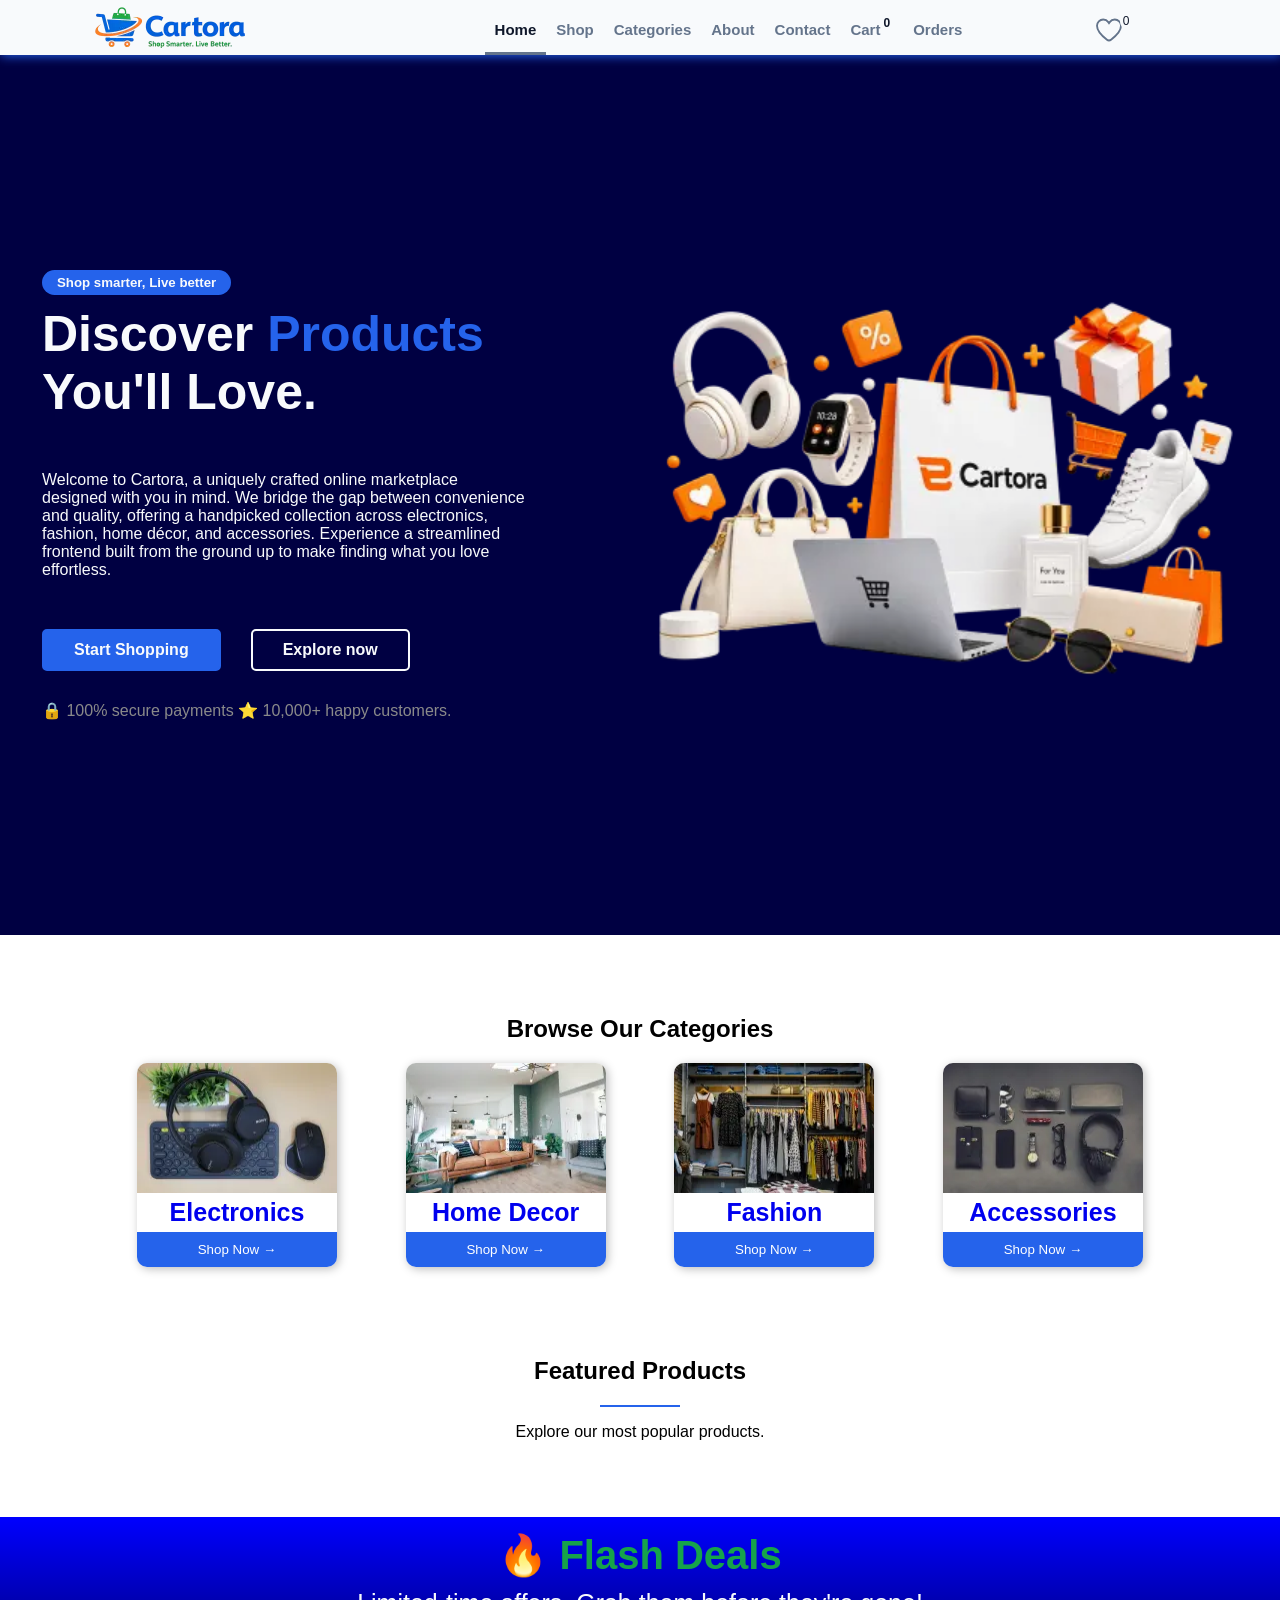
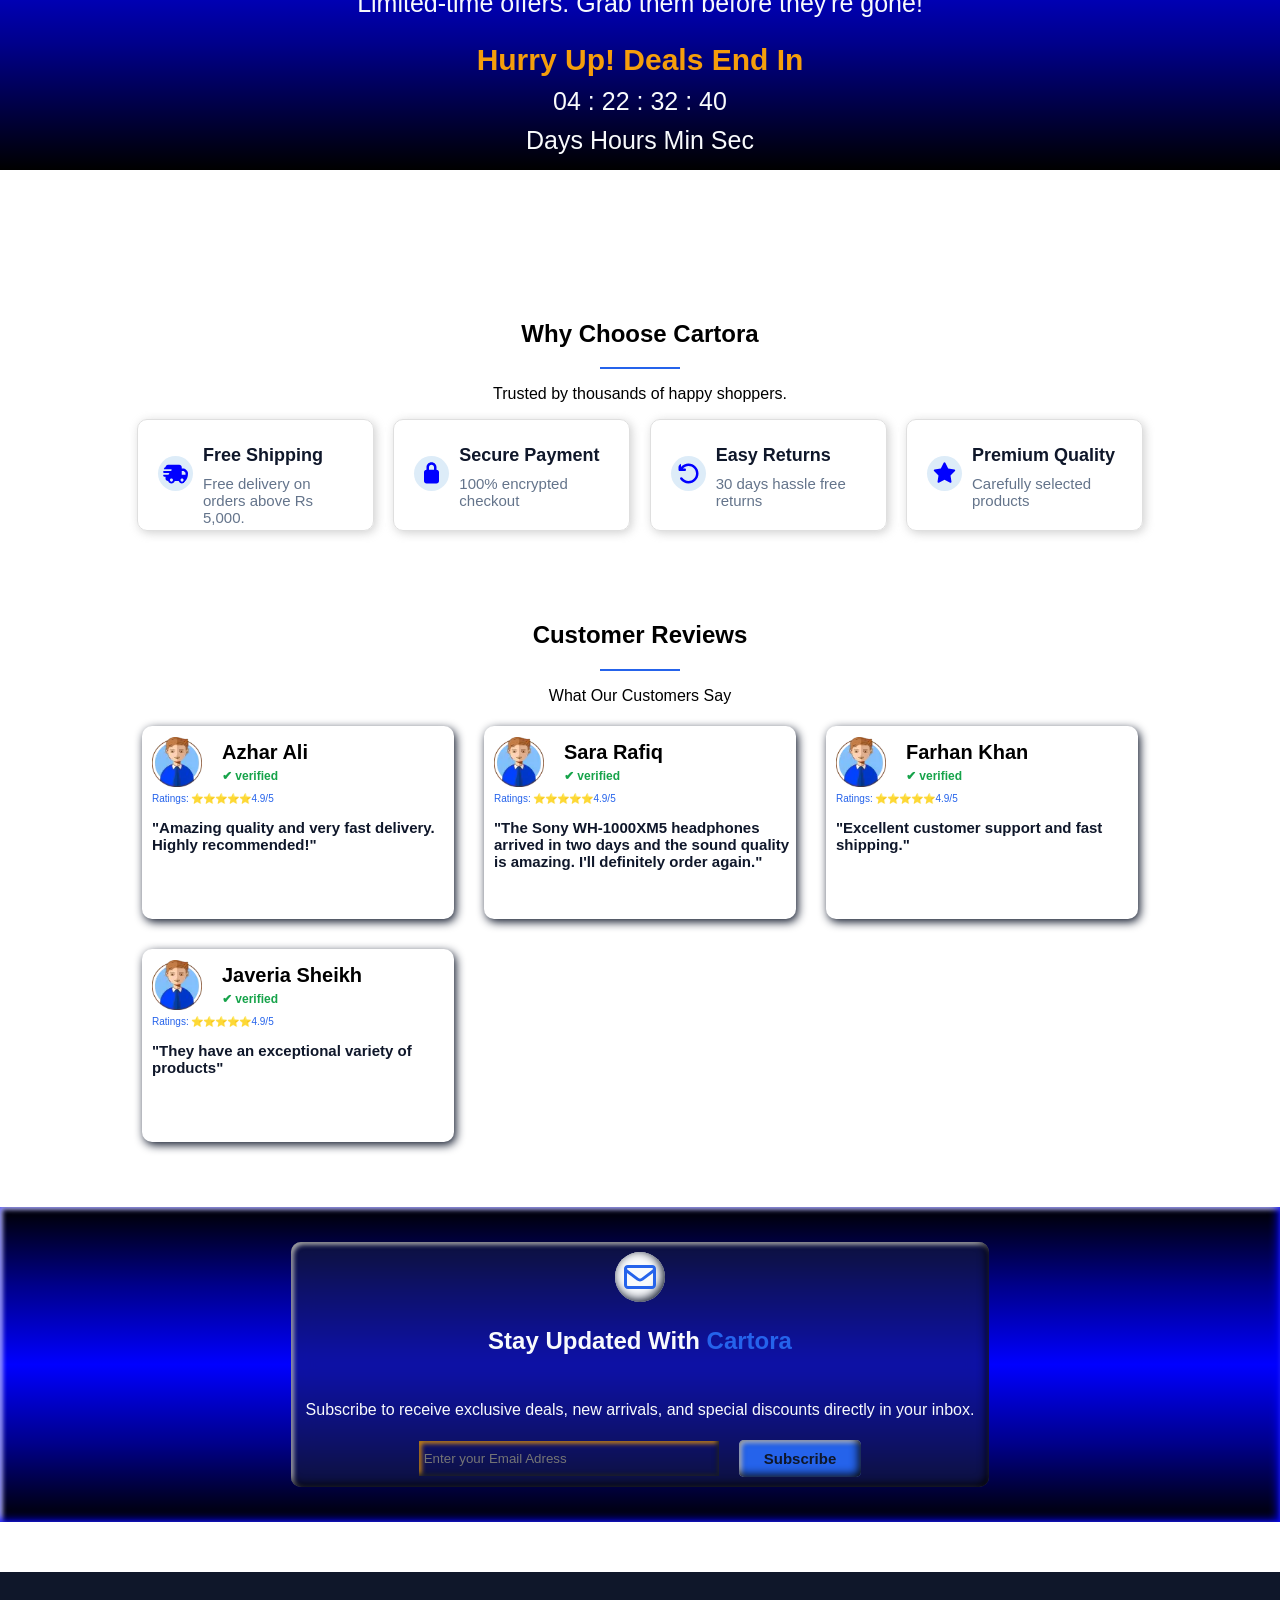
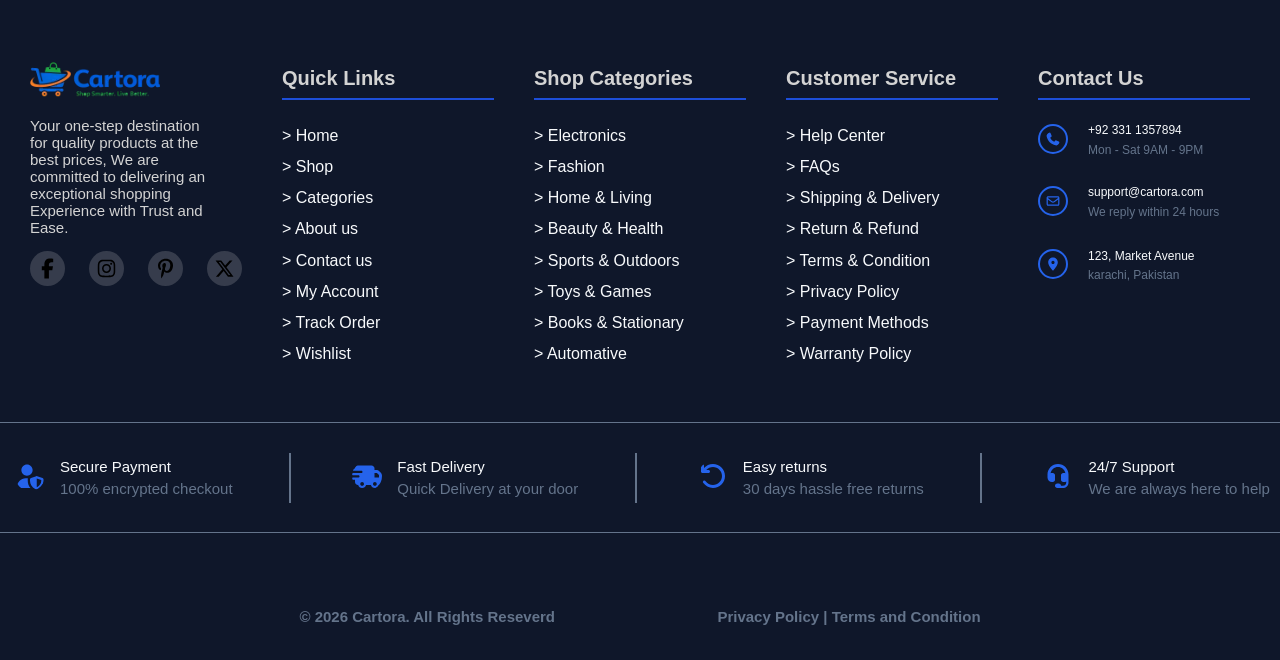
<file: index.html>
<!DOCTYPE html>

<html lang="en">
    <head>
        <meta name="description"
            content="my website">
        <meta charset="UTF-8">
        <link rel="Icon" href="images/Cartora-icon.webp">
        <link rel="stylesheet" href="header-footer.css">
        <link rel="stylesheet" href="style.css">
        <meta name="viewport" content="width=device-width, initial-scale=1.0">
        <title>Cartora</title>
    </head>

    <body>
        
        <header id="header">
            <a href="index.html"><img src="images/Cartora-Logo.webp" alt="Cartora-Logo" id="header-logo" width="150px"></a>
            <div id="nav-container">
                <nav>
                    <button id="menu-button" aria-label="menu-button">
                        <span></span>
                        <span></span>
                        <span></span>
                    </button>
                    <ul id="nav-links">
                        <li><a href="index.html" class="active">Home</a></li>
                        <li><a href="shop.html">Shop</a></li>
                        <li><a href="categories.html">Categories</a></li>
                        <li><a href="about.html">About</a></li>
                        <li><a href="contact.html">Contact</a></li>
                        <li><a href="cart.html" id="cart-link">Cart<span id="cart-count"></span></a></li>
                        <li><a href="orders.html">Orders</a></li>
                    </ul>
                </nav>
                <a href="wishlist.html" title="wishlist" id="wishlist-link">
                    <svg xmlns="http://www.w3.org/2000/svg" viewBox="0 0 640 640" id="wishlist">
                    <path d="M305 151.1L320 171.8L335 151.1C360 116.5 400.2 96 442.9 96C516.4 96 576 155.6 576 229.1L576 231.7C576 343.9 436.1 474.2 363.1 529.9C350.7 539.3 335.5 544 320 544C304.5 544 289.2 539.4 276.9 529.9C203.9 474.2 64 343.9 64 231.7L64 229.1C64 155.6 123.6 96 197.1 96C239.8 96 280 116.5 305 151.1z"/></svg>
                    <span id="wishlist-count">0</span>
                </a>
            </div>
        </header>

        <main>
            <section id="hero-section">
                <div id="hero-Container">

                    <div id="hero-content">
                        <h5 id="heroMini-heading">Shop smarter, Live better</h5>
                        <p id="hero-heading">Discover <span>Products</span> You'll Love.</p>
                        <p id="hero-description">Welcome to Cartora, a uniquely crafted online marketplace designed with you in mind. We bridge the gap between convenience and quality, offering a handpicked collection across electronics, fashion, home décor, and accessories. Experience a streamlined frontend built from the ground up to make finding what you love effortless.</p>
                        <div id="hero-buttons">
                            <a href="shop.html"><button id="heroButton1">Start Shopping</button></a>
                            <a href="categories.html"><button id="heroButton2">Explore now</button></a>
                        </div>

                        <p id="trust-badge">🔒 100% secure payments ⭐ 10,000+ happy customers.</p>
                    </div>
                    <div id="hero-image">
                        <img src="images/hero-image.webp" alt="HERO FEATURED IMAGE" id="heroFeatured-image" loading="lazy" width="600px">
                    </div>

                </div>

            </section>

            <section class="Section">
                <div class="Container">

                    <h2 class="section-heading">
                        Browse Our Categories
                    </h2>
                    <span calss="section-spanline"></span>
                    <div id="categories-content">
                        <a href="categories.html"><div class="categories-Cards">
                            <img src="images/electronics.webp" alt="electronics" class="cards-image" loading="lazy" width="200px" height="130px">
                            <h3 class="cards-name">Electronics</h3>
                            <button class="cards-button">Shop Now &rarr;</button>
                        </div></a>

                        <a href="categories.html"><div class="categories-Cards">
                            <img src="images/decorations.webp" alt="decoration" class="cards-image" loading="lazy" width="200px" height="130px">
                            <h3 class="cards-name">Home Decor</h3>
                            <button class="cards-button">Shop Now &rarr;</button>
                        </div></a>

                        <a href="categories.html"><div class="categories-Cards">
                            <img src="images/fashion.webp" alt="fashion" class="cards-image" loading="lazy" width="200px" height="130px">
                            <h3 class="cards-name">Fashion</h3>
                            <button class="cards-button">Shop Now &rarr;</button>
                        </div></a>

                        <a href="categories.html"><div class="categories-Cards">
                            <img src="images/accessories.webp" alt="Accessories" class="cards-image" loading="lazy" width="200px" height="130px">
                            <h3 class="cards-name">Accessories</h3>
                            <button class="cards-button">Shop Now &rarr;</button>
                        </div></a>
                    </div>
                </div>
            </section>

            <section class="Section">
                <div class="Container">

                    <h2 class="section-heading">
                        Featured Products
                    </h2> 
                    <span class="section-spanline"></span>
                    <p class="section-description">Explore our most popular products.</p>
                    <div id="featured-content">
                        <!--this content resides in script.js-->
                    </div>

                </div>
            </section>
            <section id="flash-header">
                <div id="flashHeader-content">
                    <h1>🔥 Flash Deals</h1>
                    <p>Limited-time offers. Grab them before they're gone!</p>
                    <h2>Hurry Up! Deals End In</h2>
                    <p>04 : 22 : 32 : 40</p>
                    <p>Days Hours Min Sec</p>
                </div>
            </section>
            <section class="Section">
                <div class="Container">

                    <div id="flash-content">
                        <!--this content resides in script.js-->
                    </div>
                    
                </div>
            </section>

            <section class="Section">
                <div class="Container">

                    <h2 class="section-heading">Why Choose Cartora</h2> 
                    <span class="section-spanline"></span>
                    <p calss="section-description">Trusted by thousands of happy shoppers.</p>

                    <div id="statistics-content">
                        <div class="statistics-card">
                            <div class="statistics-icon">
                                <svg xmlns="http://www.w3.org/2000/svg" viewBox="0 0 640 640" class="S-icons">
                                    <path d="M64 160C64 124.7 92.7 96 128 96L416 96C451.3 96 480 124.7 480 160L480 192L530.7 192C547.7 192 564 198.7 576 210.7L621.3 256C633.3 268 640 284.3 640 301.3L640 448C640 483.3 611.3 512 576 512L572.7 512C562.3 548.9 528.3 576 488 576C447.7 576 413.8 548.9 403.3 512L300.7 512C290.3 548.9 256.3 576 216 576C175.7 576 141.8 548.9 131.3 512L128 512C92.7 512 64 483.3 64 448L64 400L24 400C10.7 400 0 389.3 0 376C0 362.7 10.7 352 24 352L136 352C149.3 352 160 341.3 160 328C160 314.7 149.3 304 136 304L24 304C10.7 304 0 293.3 0 280C0 266.7 10.7 256 24 256L200 256C213.3 256 224 245.3 224 232C224 218.7 213.3 208 200 208L24 208C10.7 208 0 197.3 0 184C0 170.7 10.7 160 24 160L64 160zM576 352L576 301.3L530.7 256L480 256L480 352L576 352zM256 488C256 465.9 238.1 448 216 448C193.9 448 176 465.9 176 488C176 510.1 193.9 528 216 528C238.1 528 256 510.1 256 488zM488 528C510.1 528 528 510.1 528 488C528 465.9 510.1 448 488 448C465.9 448 448 465.9 448 488C448 510.1 465.9 528 488 528z"/></svg>
                            </div>
                            <div id="cards-content">
                                <h4 class="S-heading">Free Shipping </h4>
                                <p class="S-paragraph">Free delivery on orders above Rs 5,000.</p>
                            </div>
                        </div>

                        <div class="statistics-card">
                            <div class="statistics-icon">
                                <svg xmlns="http://www.w3.org/2000/svg" viewBox="0 0 640 640" class="S-icons">
                                    <path d="M256 160L256 224L384 224L384 160C384 124.7 355.3 96 320 96C284.7 96 256 124.7 256 160zM192 224L192 160C192 89.3 249.3 32 320 32C390.7 32 448 89.3 448 160L448 224C483.3 224 512 252.7 512 288L512 512C512 547.3 483.3 576 448 576L192 576C156.7 576 128 547.3 128 512L128 288C128 252.7 156.7 224 192 224z"/></svg>
                            </div>
                            <div id="cards-content">
                                <h4 class="S-heading">Secure Payment</h4>
                                <p class="S-paragraph">100% encrypted checkout</p>
                            </div>
                        </div>

                        <div class="statistics-card">
                            <div class="statistics-icon">
                                <svg xmlns="http://www.w3.org/2000/svg" viewBox="0 0 640 640" class="S-icons">
                                    <path d="M320 128C263.2 128 212.1 152.7 176.9 192L224 192C241.7 192 256 206.3 256 224C256 241.7 241.7 256 224 256L96 256C78.3 256 64 241.7 64 224L64 96C64 78.3 78.3 64 96 64C113.7 64 128 78.3 128 96L128 150.7C174.9 97.6 243.5 64 320 64C461.4 64 576 178.6 576 320C576 461.4 461.4 576 320 576C233 576 156.1 532.6 109.9 466.3C99.8 451.8 103.3 431.9 117.8 421.7C132.3 411.5 152.2 415.1 162.4 429.6C197.2 479.4 254.8 511.9 320 511.9C426 511.9 512 425.9 512 319.9C512 213.9 426 128 320 128z"/></svg></svg>
                            </div>
                            <div id="cards-content">
                                <h4 class="S-heading">Easy Returns</h4>
                                <p class="S-paragraph">30 days hassle free returns</p>
                            </div>
                        </div>

                        <div class="statistics-card">
                            <div class="statistics-icon">
                                <svg xmlns="http://www.w3.org/2000/svg" viewBox="0 0 640 640" class="S-icons">
                                    <path d="M341.5 45.1C337.4 37.1 329.1 32 320.1 32C311.1 32 302.8 37.1 298.7 45.1L225.1 189.3L65.2 214.7C56.3 216.1 48.9 222.4 46.1 231C43.3 239.6 45.6 249 51.9 255.4L166.3 369.9L141.1 529.8C139.7 538.7 143.4 547.7 150.7 553C158 558.3 167.6 559.1 175.7 555L320.1 481.6L464.4 555C472.4 559.1 482.1 558.3 489.4 553C496.7 547.7 500.4 538.8 499 529.8L473.7 369.9L588.1 255.4C594.5 249 596.7 239.6 593.9 231C591.1 222.4 583.8 216.1 574.8 214.7L415 189.3L341.5 45.1z"/></svg>
                            </div>
                            <div id="S-content">
                                <h4 class="S-heading">Premium Quality</h4>
                                <p class="S-paragraph">Carefully selected products</p>
                            </div>
                        </div>
                    </div>
                </div>
            </section>
            <section class="Section">
                <div class="Container">

                    <h2 class="section-heading">
                        Customer Reviews
                    </h2> 
                    <span class="section-spanline"></span>
                    <p class="section-description">What Our Customers Say</p>
                    <div id="Customer-content">
                        <article class="Customer-contentBox">
                            <div class="Customer-info">
                                <img src="images/dummy-customer.webp" alt="Customer-image" class="Customer-image" loading="lazy">
                                <div class="name-profession">
                                    <p class="Customer-name">Azhar Ali</p>
                                    <p class="Customer-verification">✔ verified</p>
                                </div>
                            </div>
                            <p class="Customer-ratings">
                                Ratings: ⭐⭐⭐⭐⭐4.9/5
                            </p>
                            <p class="Customer-reviews">"Amazing quality and very fast delivery. Highly recommended!"</p>
                        </article>

                        <article class="Customer-contentBox">
                            <div class="Customer-info">
                                <img src="images/dummy-customer.webp" alt="Customer-image" class="Customer-image" loading="lazy">
                                <div class="name-profession">
                                    <p class="Customer-name">Sara Rafiq</p>
                                    <p class="Customer-verification">✔ verified</p>
                                </div>
                            </div>
                            <p class="Customer-ratings">
                                Ratings: ⭐⭐⭐⭐⭐4.9/5
                            </p>
                            <p class="Customer-reviews">"The Sony WH-1000XM5 headphones arrived in two days and the sound quality is amazing. I'll definitely order again."</p>
                        </article>

                        <article class="Customer-contentBox">
                            <div class="Customer-info">
                                <img src="images/dummy-customer.webp" alt="Customer-image" class="Customer-image" loading="lazy">
                                <div class="name-profession">
                                    <p class="Customer-name">Farhan Khan</p>
                                    <p class="Customer-verification">✔ verified</p>
                                </div>
                            </div>
                            <p class="Customer-ratings">
                                Ratings: ⭐⭐⭐⭐⭐4.9/5
                            </p>
                            <p class="Customer-reviews">"Excellent customer support and fast shipping."</p>
                        </article>

                        <article class="Customer-contentBox">
                            <div class="Customer-info">
                                <img src="images/dummy-customer.webp" alt="Customer-image" class="Customer-image" loading="lazy">
                                <div class="name-profession">
                                    <p class="Customer-name">Javeria Sheikh</p>
                                    <p class="Customer-verification">✔ verified</p>
                                </div>
                            </div>
                            <p class="Customer-ratings">
                                Ratings: ⭐⭐⭐⭐⭐4.9/5
                            </p>
                            <p class="Customer-reviews">"They have an exceptional variety of products"</p>
                        </article>
                    </div>

                </div>
            </section>
            <section class="Section" id="newsletter-section">
                <div class="Container" id="newsletter-container">
                    <div id="newsletter-content">
                        <svg xmlns="http://www.w3.org/2000/svg" viewBox="0 0 640 640" id="newsletter-icon">
                            <path d="M125.4 128C91.5 128 64 155.5 64 189.4C64 190.3 64 191.1 64.1 192L64 192L64 448C64 483.3 92.7 512 128 512L512 512C547.3 512 576 483.3 576 448L576 192L575.9 192C575.9 191.1 576 190.3 576 189.4C576 155.5 548.5 128 514.6 128L125.4 128zM528 256.3L528 448C528 456.8 520.8 464 512 464L128 464C119.2 464 112 456.8 112 448L112 256.3L266.8 373.7C298.2 397.6 341.7 397.6 373.2 373.7L528 256.3zM112 189.4C112 182 118 176 125.4 176L514.6 176C522 176 528 182 528 189.4C528 193.6 526 197.6 522.7 200.1L344.2 335.5C329.9 346.3 310.1 346.3 295.8 335.5L117.3 200.1C114 197.6 112 193.6 112 189.4z"/></svg>
                        <h1 id="newsletter-heading">Stay Updated With <span>Cartora</span></h1>
                        <p id="newsletter-description">Subscribe to receive exclusive deals, new arrivals,
                            and special discounts directly in your inbox.</p>
                        <form id="sub-form">
                            <input type="email" autocomplete="email" autocorrect="off" placeholder="Enter your Email Adress" id="subEmail-input">
                            <button id="sub-button" type="submit">Subscribe</button>
                        </form>
                    </div>
                </div>
            </section>  
            <button id="top-button" aria-label="Scroll to top">&uarr;</button>
        </main>


        <footer>
            
            <section class="Section" id="footer-topSection">
                <div class="Container" id="footer-topContainer">

                    <div class="footer-content">
                        <img src="images/Cartora-Logo.webp" alt="Brand-logo" id="brand-logo">
                        <p id="brand-description">
                            Your one-step destination for quality products at the best prices, We are committed to delivering an exceptional shopping Experience with Trust and Ease. 
                        </p>
                        <div class="socials">
                            <a href="https://www.facebook.com" aria-label="our facebook page"><svg xmlns="http://www.w3.org/2000/svg" viewBox="0 0 640 640" class="social-icons">
                                <path d="M240 363.3L240 576L356 576L356 363.3L442.5 363.3L460.5 265.5L356 265.5L356 230.9C356 179.2 376.3 159.4 428.7 159.4C445 159.4 458.1 159.8 465.7 160.6L465.7 71.9C451.4 68 416.4 64 396.2 64C289.3 64 240 114.5 240 223.4L240 265.5L174 265.5L174 363.3L240 363.3z"/></svg></a>
                                
                            <a href="https://www.instagram.com" aria-label="our instagram page"><svg xmlns="http://www.w3.org/2000/svg" viewBox="0 0 640 640" class="social-icons">
                                <path d="M320.3 205C256.8 204.8 205.2 256.2 205 319.7C204.8 383.2 256.2 434.8 319.7 435C383.2 435.2 434.8 383.8 435 320.3C435.2 256.8 383.8 205.2 320.3 205zM319.7 245.4C360.9 245.2 394.4 278.5 394.6 319.7C394.8 360.9 361.5 394.4 320.3 394.6C279.1 394.8 245.6 361.5 245.4 320.3C245.2 279.1 278.5 245.6 319.7 245.4zM413.1 200.3C413.1 185.5 425.1 173.5 439.9 173.5C454.7 173.5 466.7 185.5 466.7 200.3C466.7 215.1 454.7 227.1 439.9 227.1C425.1 227.1 413.1 215.1 413.1 200.3zM542.8 227.5C541.1 191.6 532.9 159.8 506.6 133.6C480.4 107.4 448.6 99.2 412.7 97.4C375.7 95.3 264.8 95.3 227.8 97.4C192 99.1 160.2 107.3 133.9 133.5C107.6 159.7 99.5 191.5 97.7 227.4C95.6 264.4 95.6 375.3 97.7 412.3C99.4 448.2 107.6 480 133.9 506.2C160.2 532.4 191.9 540.6 227.8 542.4C264.8 544.5 375.7 544.5 412.7 542.4C448.6 540.7 480.4 532.5 506.6 506.2C532.8 480 541 448.2 542.8 412.3C544.9 375.3 544.9 264.5 542.8 227.5zM495 452C487.2 471.6 472.1 486.7 452.4 494.6C422.9 506.3 352.9 503.6 320.3 503.6C287.7 503.6 217.6 506.2 188.2 494.6C168.6 486.8 153.5 471.7 145.6 452C133.9 422.5 136.6 352.5 136.6 319.9C136.6 287.3 134 217.2 145.6 187.8C153.4 168.2 168.5 153.1 188.2 145.2C217.7 133.5 287.7 136.2 320.3 136.2C352.9 136.2 423 133.6 452.4 145.2C472 153 487.1 168.1 495 187.8C506.7 217.3 504 287.3 504 319.9C504 352.5 506.7 422.6 495 452z"/></svg></a>

                            <a href="https://www.pinterest.com" aria-label="our pinterest page"><svg xmlns="http://www.w3.org/2000/svg" viewBox="0 0 640 640" class="social-icons">
                                <path d="M332 70.5C229.4 70.5 128 138.9 128 249.6C128 320 167.6 360 191.6 360C201.5 360 207.2 332.4 207.2 324.6C207.2 315.3 183.5 295.5 183.5 256.8C183.5 176.4 244.7 119.4 323.9 119.4C392 119.4 442.4 158.1 442.4 229.2C442.4 282.3 421.1 381.9 352.1 381.9C327.2 381.9 305.9 363.9 305.9 338.1C305.9 300.3 332.3 263.7 332.3 224.7C332.3 158.5 238.4 170.5 238.4 250.5C238.4 267.3 240.5 285.9 248 301.2C234.2 360.6 206 449.1 206 510.3C206 529.2 208.7 547.8 210.5 566.7C213.9 570.5 212.2 570.1 217.4 568.2C267.8 499.2 266 485.7 288.8 395.4C301.1 418.8 332.9 431.4 358.1 431.4C464.3 431.4 512 327.9 512 234.6C512 135.3 426.2 70.5 332 70.5z"/></svg></a>

                            <a href="https://www.twitter.com" aria-label="our twitter page"><svg xmlns="http://www.w3.org/2000/svg" viewBox="0 0 640 640" class="social-icons">
                                <path d="M453.2 112L523.8 112L369.6 288.2L551 528L409 528L297.7 382.6L170.5 528L99.8 528L264.7 339.5L90.8 112L236.4 112L336.9 244.9L453.2 112zM428.4 485.8L467.5 485.8L215.1 152L173.1 152L428.4 485.8z"/></svg></a>
                        </div>
                    </div>

                    <div class="footer-content">
                        <h2 class="footer-heading">Quick Links</h2> 
                        <hr class="footer-spanline">
                    
                        <div id="quick-links">
                            <a href="home.html"> &gt; Home</a>
                            <a href="shop.html"> &gt; Shop</a>
                            <a href="categories.html"> &gt; Categories</a>
                            <a href="about.html"> &gt; About us</a>
                            <a href="contact.html"> &gt; Contact us</a>
                            <a href="account.html"> &gt; My Account</a>
                            <a href="trackorder.html"> &gt; Track Order</a>
                            <a href="wishlist.html"> &gt; Wishlist</a>
                        </div>
                    </div>
                    <div class="footer-content">
                        <h2 class="footer-heading">Shop Categories</h2> 
                        <hr class="footer-spanline">
                    
                        <div id="quick-links">
                            <a href="#"> &gt; Electronics</a>
                            <a href="#"> &gt; Fashion</a>
                            <a href="#"> &gt; Home & Living</a>
                            <a href="#"> &gt; Beauty & Health</a>
                            <a href="#"> &gt; Sports & Outdoors</a>
                            <a href="#"> &gt; Toys & Games</a>
                            <a href="#"> &gt; Books & Stationary</a>
                            <a href="#"> &gt; Automative</a>
                        </div>
                    </div>
                    <div class="footer-content">
                        <h2 class="footer-heading">Customer Service</h2> 
                        <hr class="footer-spanline">
                    
                        <div id="quick-links">
                            <a href="#"> &gt; Help Center</a>
                            <a href="#"> &gt; FAQs</a>
                            <a href="#"> &gt; Shipping & Delivery</a>
                            <a href="#"> &gt; Return & Refund</a>
                            <a href="#"> &gt; Terms & Condition</a>
                            <a href="#"> &gt; Privacy Policy</a>
                            <a href="#"> &gt; Payment Methods</a>
                            <a href="#"> &gt; Warranty Policy</a>
                        </div>
                    </div>
                    <div class="footer-content">
                        <h2 class="footer-heading">Contact Us</h2> 
                        <hr class="footer-spanline">
                    
                        <div class="contact-info">
                            <div>
                                <svg xmlns="http://www.w3.org/2000/svg" viewBox="0 0 640 640" class="contact-icon">
                                    <path d="M224.2 89C216.3 70.1 195.7 60.1 176.1 65.4L170.6 66.9C106 84.5 50.8 147.1 66.9 223.3C104 398.3 241.7 536 416.7 573.1C493 589.3 555.5 534 573.1 469.4L574.6 463.9C580 444.2 569.9 423.6 551.1 415.8L453.8 375.3C437.3 368.4 418.2 373.2 406.8 387.1L368.2 434.3C297.9 399.4 241.3 341 208.8 269.3L253 233.3C266.9 222 271.6 202.9 264.8 186.3L224.2 89z"/></svg>
                            </div>
                            <div>
                                <a href="tel:+923311357894" class="contact-number">+92 331 1357894</a>
                                <p class="contact-timings">Mon - Sat 9AM - 9PM</p>
                            </div>
                        </div>
                        <div class="contact-info">
                            <div>
                                <svg xmlns="http://www.w3.org/2000/svg" viewBox="0 0 640 640" class="contact-icon">
                                    <path d="M125.4 128C91.5 128 64 155.5 64 189.4C64 190.3 64 191.1 64.1 192L64 192L64 448C64 483.3 92.7 512 128 512L512 512C547.3 512 576 483.3 576 448L576 192L575.9 192C575.9 191.1 576 190.3 576 189.4C576 155.5 548.5 128 514.6 128L125.4 128zM528 256.3L528 448C528 456.8 520.8 464 512 464L128 464C119.2 464 112 456.8 112 448L112 256.3L266.8 373.7C298.2 397.6 341.7 397.6 373.2 373.7L528 256.3zM112 189.4C112 182 118 176 125.4 176L514.6 176C522 176 528 182 528 189.4C528 193.6 526 197.6 522.7 200.1L344.2 335.5C329.9 346.3 310.1 346.3 295.8 335.5L117.3 200.1C114 197.6 112 193.6 112 189.4z"/></svg>
                            </div>
                            <div>
                                <a href="mailto:support@cartora.com" class="contact-number">support@cartora.com</a>
                                <p class="contact-timings">We reply within 24 hours</p>
                            </div>
                        </div>
                        <div class="contact-info">
                            <div>
                                <svg xmlns="http://www.w3.org/2000/svg" viewBox="0 0 640 640" class="contact-icon">
                                    <path d="M128 252.6C128 148.4 214 64 320 64C426 64 512 148.4 512 252.6C512 371.9 391.8 514.9 341.6 569.4C329.8 582.2 310.1 582.2 298.3 569.4C248.1 514.9 127.9 371.9 127.9 252.6zM320 320C355.3 320 384 291.3 384 256C384 220.7 355.3 192 320 192C284.7 192 256 220.7 256 256C256 291.3 284.7 320 320 320z"/></svg>
                            </div>
                            <div>
                                <p class="contact-number">123, Market Avenue</p>
                                <p class="contact-timings">karachi, Pakistan</p>
                            </div>
                        </div>
                    </div>

                </div>
            </section>
            <section class="Section" id="footer-middleSection">
                <div class="Container" id="footer-middleContainer">

                    <div class="footer-StatisticsInfo">
                        <div>
                            <svg xmlns="http://www.w3.org/2000/svg" viewBox="0 0 640 640" class="StatisticsInfo-icon">
                                <path d="M256 312C322.3 312 376 258.3 376 192C376 125.7 322.3 72 256 72C189.7 72 136 125.7 136 192C136 258.3 189.7 312 256 312zM226.3 368C127.8 368 48 447.8 48 546.3C48 562.7 61.3 576 77.7 576L329.2 576C293 533.4 272 478.5 272 420.4L272 389.3C272 382 273 374.8 274.9 368L226.3 368zM477.3 552.5L464 558.8L464 370.7L560 402.7L560 422.3C560 478.1 527.8 528.8 477.3 552.6zM453.9 323.5L341.9 360.8C328.8 365.2 320 377.4 320 391.2L320 422.3C320 496.7 363 564.4 430.2 596L448.7 604.7C453.5 606.9 458.7 608.1 463.9 608.1C469.1 608.1 474.4 606.9 479.1 604.7L497.6 596C565 564.3 608 496.6 608 422.2L608 391.1C608 377.3 599.2 365.1 586.1 360.7L474.1 323.4C467.5 321.2 460.4 321.2 453.9 323.4z"/></svg>
                        </div>
                        <div>
                            <p class="StatisticsInfo-heading">Secure Payment</p>
                            <p class="StatisticsInfo-mono">100% encrypted checkout</p>
                        </div>
                    </div>

                    <hr class="seperation-line">

                    <div class="footer-StatisticsInfo">
                        <div>
                            <svg xmlns="http://www.w3.org/2000/svg" viewBox="0 0 640 640" class="StatisticsInfo-icon">
                                <path d="M64 160C64 124.7 92.7 96 128 96L416 96C451.3 96 480 124.7 480 160L480 192L530.7 192C547.7 192 564 198.7 576 210.7L621.3 256C633.3 268 640 284.3 640 301.3L640 448C640 483.3 611.3 512 576 512L572.7 512C562.3 548.9 528.3 576 488 576C447.7 576 413.8 548.9 403.3 512L300.7 512C290.3 548.9 256.3 576 216 576C175.7 576 141.8 548.9 131.3 512L128 512C92.7 512 64 483.3 64 448L64 400L24 400C10.7 400 0 389.3 0 376C0 362.7 10.7 352 24 352L136 352C149.3 352 160 341.3 160 328C160 314.7 149.3 304 136 304L24 304C10.7 304 0 293.3 0 280C0 266.7 10.7 256 24 256L200 256C213.3 256 224 245.3 224 232C224 218.7 213.3 208 200 208L24 208C10.7 208 0 197.3 0 184C0 170.7 10.7 160 24 160L64 160zM576 352L576 301.3L530.7 256L480 256L480 352L576 352zM256 488C256 465.9 238.1 448 216 448C193.9 448 176 465.9 176 488C176 510.1 193.9 528 216 528C238.1 528 256 510.1 256 488zM488 528C510.1 528 528 510.1 528 488C528 465.9 510.1 448 488 448C465.9 448 448 465.9 448 488C448 510.1 465.9 528 488 528z"/></svg>
                        </div>
                        <div>
                            <p class="StatisticsInfo-heading">Fast Delivery</p>
                            <p class="StatisticsInfo-mono">Quick Delivery at your door</p>
                        </div>
                    </div>

                    <hr class="seperation-line">

                    <div class="footer-StatisticsInfo">
                        <div>
                            <svg xmlns="http://www.w3.org/2000/svg" viewBox="0 0 640 640" class="StatisticsInfo-icon">
                                <path d="M320 128C263.2 128 212.1 152.7 176.9 192L224 192C241.7 192 256 206.3 256 224C256 241.7 241.7 256 224 256L96 256C78.3 256 64 241.7 64 224L64 96C64 78.3 78.3 64 96 64C113.7 64 128 78.3 128 96L128 150.7C174.9 97.6 243.5 64 320 64C461.4 64 576 178.6 576 320C576 461.4 461.4 576 320 576C233 576 156.1 532.6 109.9 466.3C99.8 451.8 103.3 431.9 117.8 421.7C132.3 411.5 152.2 415.1 162.4 429.6C197.2 479.4 254.8 511.9 320 511.9C426 511.9 512 425.9 512 319.9C512 213.9 426 128 320 128z"/></svg>
                        </div>
                        <div>
                            <p class="StatisticsInfo-heading">Easy returns</p>
                            <p class="StatisticsInfo-mono">30 days hassle free returns</p>
                        </div>
                    </div>

                    <hr class="seperation-line">

                    <div class="footer-StatisticsInfo">
                        <div>
                            <svg xmlns="http://www.w3.org/2000/svg" viewBox="0 0 640 640" class="StatisticsInfo-icon">
                                <path d="M320 128C241 128 175.3 185.3 162.3 260.7C171.6 257.7 181.6 256 192 256L208 256C234.5 256 256 277.5 256 304L256 400C256 426.5 234.5 448 208 448L192 448C139 448 96 405 96 352L96 288C96 164.3 196.3 64 320 64C443.7 64 544 164.3 544 288L544 456.1C544 522.4 490.2 576.1 423.9 576.1L336 576L304 576C277.5 576 256 554.5 256 528C256 501.5 277.5 480 304 480L336 480C362.5 480 384 501.5 384 528L384 528L424 528C463.8 528 496 495.8 496 456L496 435.1C481.9 443.3 465.5 447.9 448 447.9L432 447.9C405.5 447.9 384 426.4 384 399.9L384 303.9C384 277.4 405.5 255.9 432 255.9L448 255.9C458.4 255.9 468.3 257.5 477.7 260.6C464.7 185.3 399.1 127.9 320 127.9z"/></svg>
                        </div>
                        <div>
                            <p class="StatisticsInfo-heading">24/7 Support</p>
                            <p class="StatisticsInfo-mono">We are always here to help</p>
                        </div>
                    </div>

                </div>
            </section>
            <section class="Section" id="footer-bottomSection">
                <div class="Container" id="footer-bottomContainer">

                    <p>&copy; 2026 Cartora. All Rights Reseverd</p>
                    <p>Privacy Policy | Terms and Condition</p>

                </div>
            </section>

        </footer>
        <script src="script.js"></script>
    </body>
</html>
</file>
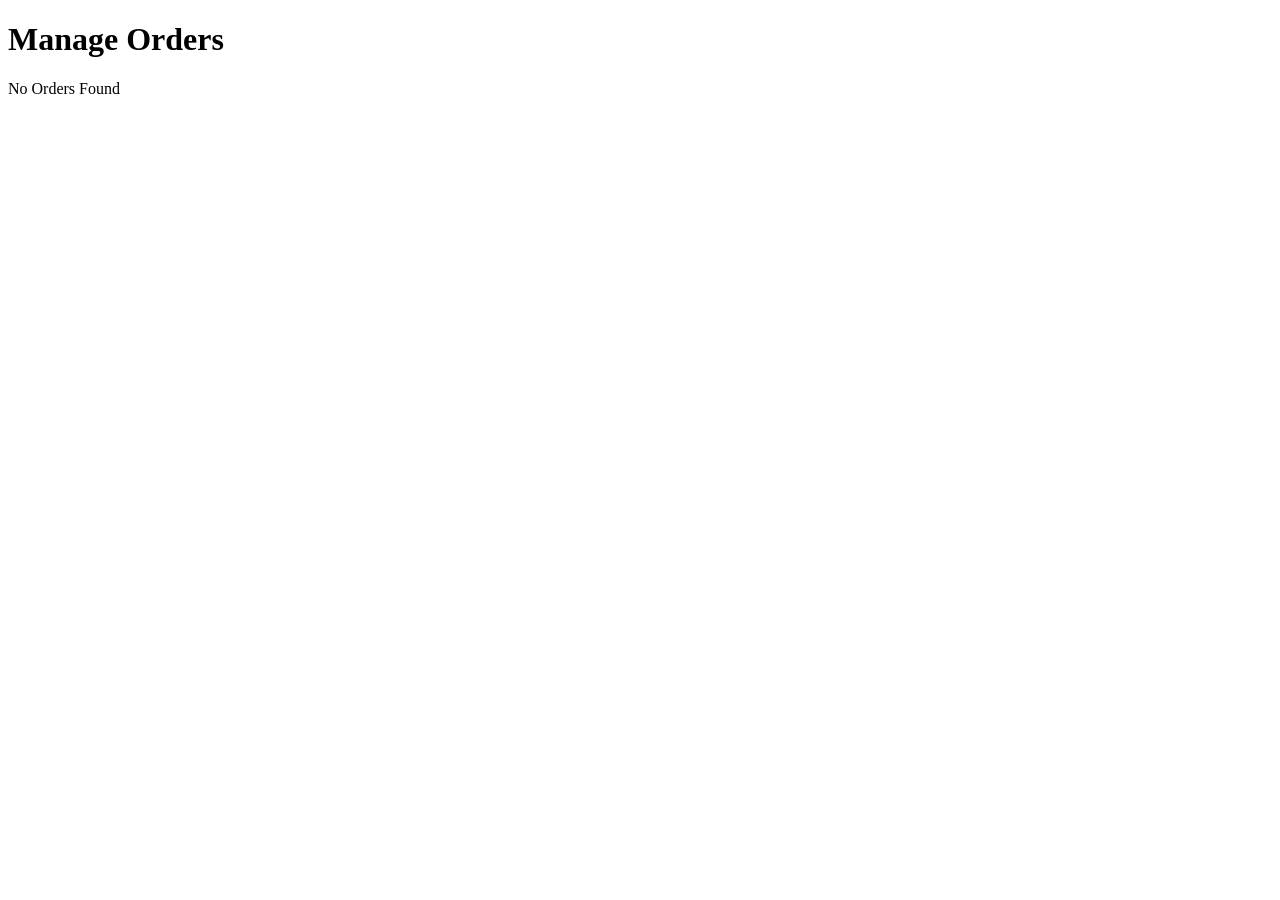
<file: admin-orders.html>
<!DOCTYPE html>
<html lang="en">
<head>
    <meta charset="UTF-8">
    <meta name="viewport" content="width=device-width, initial-scale=1.0">
    <title>Manage Orders - Cartora</title>
</head>
<body>
    <main>
        <h1>Manage Orders</h1>
        <div id="admin-orders-container"></div>
    </main>
    <script src="admin-orders.js"></script>
</body>
</html>
</file>
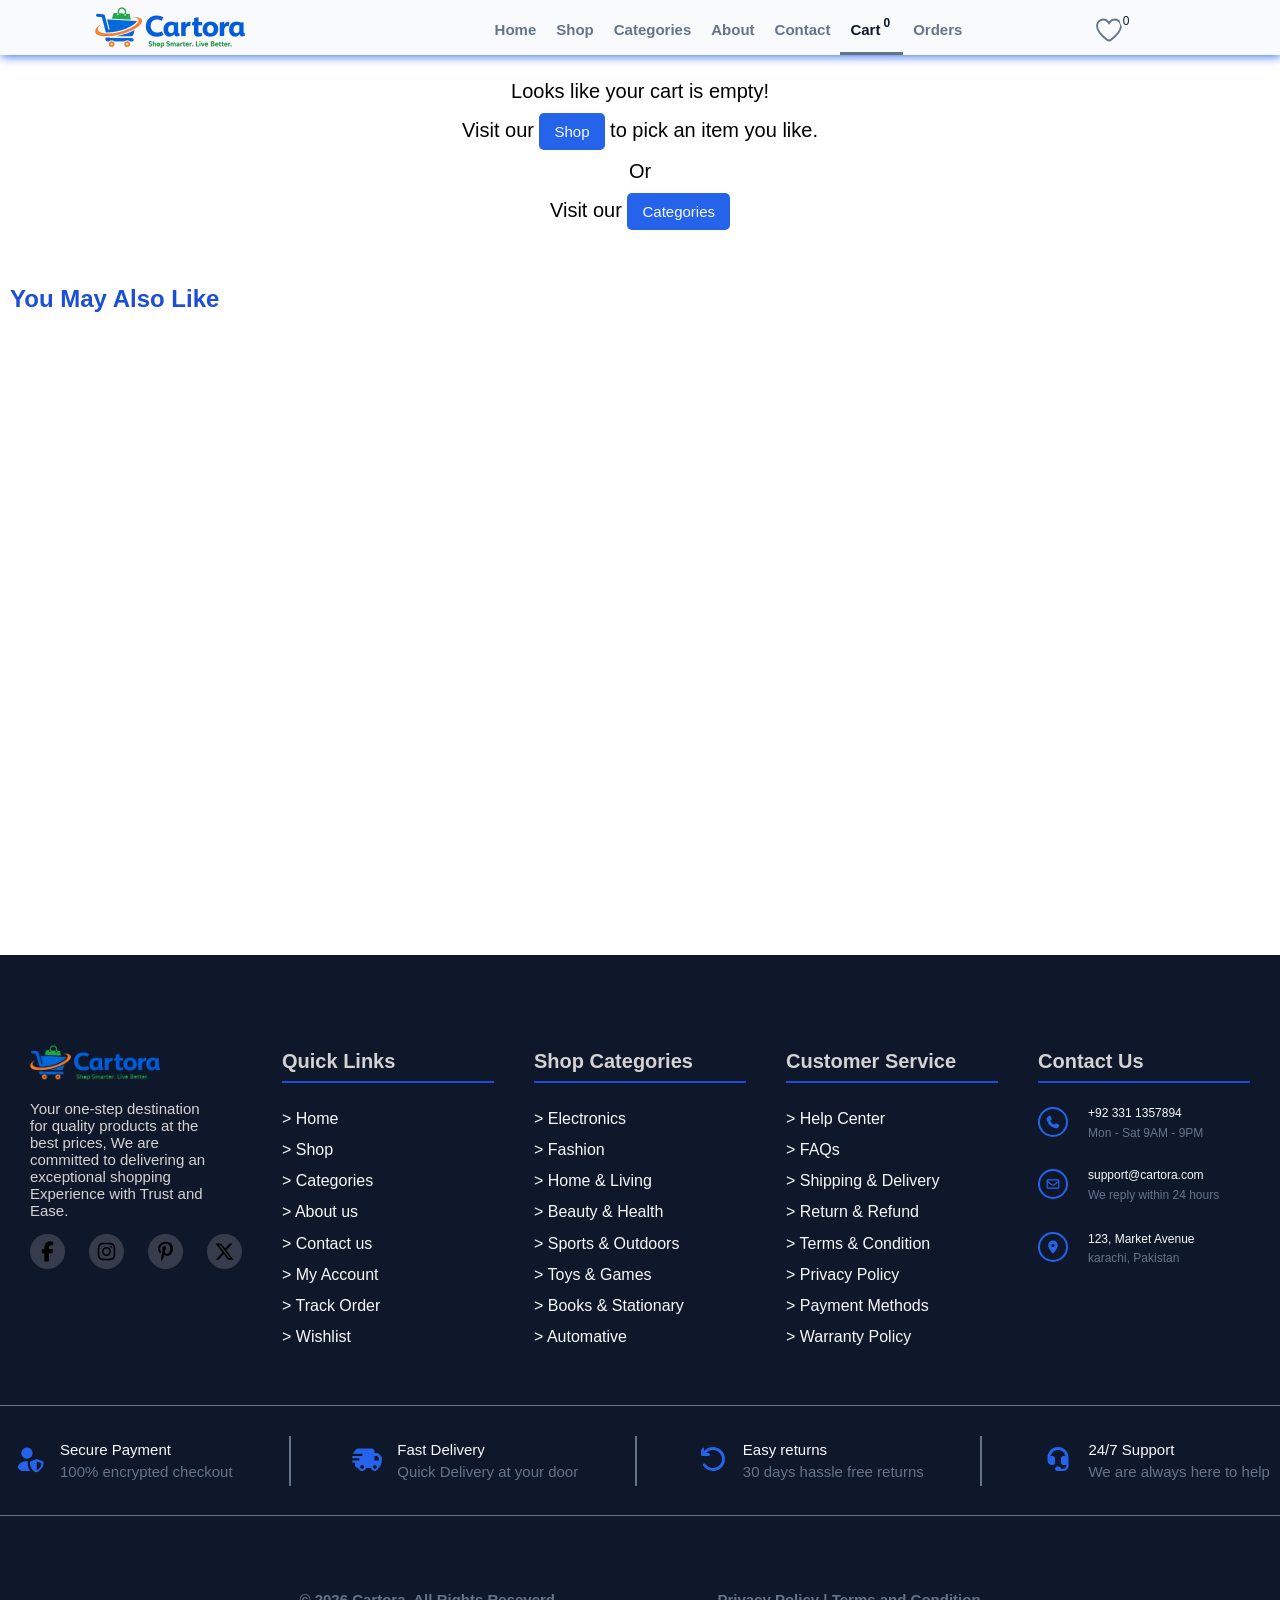
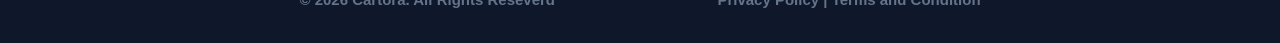
<file: cart.html>
<!DOCTYPE html>

<html lang="en">
    <head>
        <meta name="description"
            content="my website">
        <meta charset="UTF-8">
        <link rel="Icon" href="images/Cartora-icon.webp">
        <link rel="stylesheet" href="header-footer.css">
        <link rel="stylesheet" href="cart.css">
        <link rel="stylesheet"
            href="https://cdnjs.cloudflare.com/ajax/libs/font-awesome/6.7.2/css/all.min.css">
        <meta name="viewport" content="width=device-width, initial-scale=1.0">
        <title>Cart</title>
    </head>

    <body>
        
        <header id="header">
            <a href="index.html"><img src="images/Cartora-Logo.webp" alt="Cartora-Logo" id="header-logo" width="150px"></a>
            <div id="nav-container">
                <nav>
                    <button id="menu-button" aria-label="menu-button">
                        <span></span>
                        <span></span>
                        <span></span>
                    </button>
                    <ul id="nav-links">
                        <li><a href="index.html">Home</a></li>
                        <li><a href="shop.html">Shop</a></li>
                        <li><a href="categories.html">Categories</a></li>
                        <li><a href="about.html">About</a></li>
                        <li><a href="contact.html">Contact</a></li>
                        <li><a href="cart.html" id="cart-link" class="active">Cart<span id="cart-count"></span></a></li>
                        <li><a href="orders.html">Orders</a></li>
                    </ul>
                </nav>
                <a href="wishlist.html" title="wishlist" id="wishlist-link">
                    <svg xmlns="http://www.w3.org/2000/svg" viewBox="0 0 640 640" id="wishlist">
                    <path d="M305 151.1L320 171.8L335 151.1C360 116.5 400.2 96 442.9 96C516.4 96 576 155.6 576 229.1L576 231.7C576 343.9 436.1 474.2 363.1 529.9C350.7 539.3 335.5 544 320 544C304.5 544 289.2 539.4 276.9 529.9C203.9 474.2 64 343.9 64 231.7L64 229.1C64 155.6 123.6 96 197.1 96C239.8 96 280 116.5 305 151.1z"/></svg>
                    <span id="wishlist-count">0</span>
                </a>
            </div>
        </header>
        <main>
            <section id="cart-container">
                <!-- this section is dynamically generated through cart.js -->
            </section>
            <section id="forYou-container">
                <!-- this section is dynamically generated through cart.js -->
            </section>
            <section id="cart-summary">
                <h2>Order Summary</h2>
                <p>
                    SubTotal:
                    <span id="cart-subtotal">Rs 0</span>
                </p>
                <p>
                    Shipping:
                    <span id="shipping-cost">Free</span>
                </p>
                <hr>
                <p> 
                    Total:
                    <strong id="cart-total">Rs 0</strong>
                </p>
                <button id="checkout-button">Proceed to Checkout</button>
            </section>
        </main>
        
        <footer>
            
            <section class="Section" id="footer-topSection">
                <div class="Container" id="footer-topContainer">

                    <div class="footer-content">
                        <img src="images/Cartora-Logo.webp" alt="Brand-logo" id="brand-logo">
                        <p id="brand-description">
                            Your one-step destination for quality products at the best prices, We are committed to delivering an exceptional shopping Experience with Trust and Ease. 
                        </p>
                        <div class="socials">
                            <a href="https://www.facebook.com" aria-label="our facebook page"><svg xmlns="http://www.w3.org/2000/svg" viewBox="0 0 640 640" class="social-icons">
                                <path d="M240 363.3L240 576L356 576L356 363.3L442.5 363.3L460.5 265.5L356 265.5L356 230.9C356 179.2 376.3 159.4 428.7 159.4C445 159.4 458.1 159.8 465.7 160.6L465.7 71.9C451.4 68 416.4 64 396.2 64C289.3 64 240 114.5 240 223.4L240 265.5L174 265.5L174 363.3L240 363.3z"/></svg></a>
                                
                            <a href="https://www.instagram.com" aria-label="our instagram page"><svg xmlns="http://www.w3.org/2000/svg" viewBox="0 0 640 640" class="social-icons">
                                <path d="M320.3 205C256.8 204.8 205.2 256.2 205 319.7C204.8 383.2 256.2 434.8 319.7 435C383.2 435.2 434.8 383.8 435 320.3C435.2 256.8 383.8 205.2 320.3 205zM319.7 245.4C360.9 245.2 394.4 278.5 394.6 319.7C394.8 360.9 361.5 394.4 320.3 394.6C279.1 394.8 245.6 361.5 245.4 320.3C245.2 279.1 278.5 245.6 319.7 245.4zM413.1 200.3C413.1 185.5 425.1 173.5 439.9 173.5C454.7 173.5 466.7 185.5 466.7 200.3C466.7 215.1 454.7 227.1 439.9 227.1C425.1 227.1 413.1 215.1 413.1 200.3zM542.8 227.5C541.1 191.6 532.9 159.8 506.6 133.6C480.4 107.4 448.6 99.2 412.7 97.4C375.7 95.3 264.8 95.3 227.8 97.4C192 99.1 160.2 107.3 133.9 133.5C107.6 159.7 99.5 191.5 97.7 227.4C95.6 264.4 95.6 375.3 97.7 412.3C99.4 448.2 107.6 480 133.9 506.2C160.2 532.4 191.9 540.6 227.8 542.4C264.8 544.5 375.7 544.5 412.7 542.4C448.6 540.7 480.4 532.5 506.6 506.2C532.8 480 541 448.2 542.8 412.3C544.9 375.3 544.9 264.5 542.8 227.5zM495 452C487.2 471.6 472.1 486.7 452.4 494.6C422.9 506.3 352.9 503.6 320.3 503.6C287.7 503.6 217.6 506.2 188.2 494.6C168.6 486.8 153.5 471.7 145.6 452C133.9 422.5 136.6 352.5 136.6 319.9C136.6 287.3 134 217.2 145.6 187.8C153.4 168.2 168.5 153.1 188.2 145.2C217.7 133.5 287.7 136.2 320.3 136.2C352.9 136.2 423 133.6 452.4 145.2C472 153 487.1 168.1 495 187.8C506.7 217.3 504 287.3 504 319.9C504 352.5 506.7 422.6 495 452z"/></svg></a>

                            <a href="https://www.pinterest.com" aria-label="our pinterest page"><svg xmlns="http://www.w3.org/2000/svg" viewBox="0 0 640 640" class="social-icons">
                                <path d="M332 70.5C229.4 70.5 128 138.9 128 249.6C128 320 167.6 360 191.6 360C201.5 360 207.2 332.4 207.2 324.6C207.2 315.3 183.5 295.5 183.5 256.8C183.5 176.4 244.7 119.4 323.9 119.4C392 119.4 442.4 158.1 442.4 229.2C442.4 282.3 421.1 381.9 352.1 381.9C327.2 381.9 305.9 363.9 305.9 338.1C305.9 300.3 332.3 263.7 332.3 224.7C332.3 158.5 238.4 170.5 238.4 250.5C238.4 267.3 240.5 285.9 248 301.2C234.2 360.6 206 449.1 206 510.3C206 529.2 208.7 547.8 210.5 566.7C213.9 570.5 212.2 570.1 217.4 568.2C267.8 499.2 266 485.7 288.8 395.4C301.1 418.8 332.9 431.4 358.1 431.4C464.3 431.4 512 327.9 512 234.6C512 135.3 426.2 70.5 332 70.5z"/></svg></a>

                            <a href="https://www.twitter.com" aria-label="our twitter page"><svg xmlns="http://www.w3.org/2000/svg" viewBox="0 0 640 640" class="social-icons">
                                <path d="M453.2 112L523.8 112L369.6 288.2L551 528L409 528L297.7 382.6L170.5 528L99.8 528L264.7 339.5L90.8 112L236.4 112L336.9 244.9L453.2 112zM428.4 485.8L467.5 485.8L215.1 152L173.1 152L428.4 485.8z"/></svg></a>
                        </div>
                    </div>

                    <div class="footer-content">
                        <h2 class="footer-heading">Quick Links</h2> 
                        <hr class="footer-spanline">
                    
                        <div id="quick-links">
                            <a href="home.html"> &gt; Home</a>
                            <a href="shop.html"> &gt; Shop</a>
                            <a href="categories.html"> &gt; Categories</a>
                            <a href="about.html"> &gt; About us</a>
                            <a href="contact.html"> &gt; Contact us</a>
                            <a href="account.html"> &gt; My Account</a>
                            <a href="trackorder.html"> &gt; Track Order</a>
                            <a href="wishlist.html"> &gt; Wishlist</a>
                        </div>
                    </div>
                    <div class="footer-content">
                        <h2 class="footer-heading">Shop Categories</h2> 
                        <hr class="footer-spanline">
                    
                        <div id="quick-links">
                            <a href="#"> &gt; Electronics</a>
                            <a href="#"> &gt; Fashion</a>
                            <a href="#"> &gt; Home & Living</a>
                            <a href="#"> &gt; Beauty & Health</a>
                            <a href="#"> &gt; Sports & Outdoors</a>
                            <a href="#"> &gt; Toys & Games</a>
                            <a href="#"> &gt; Books & Stationary</a>
                            <a href="#"> &gt; Automative</a>
                        </div>
                    </div>
                    <div class="footer-content">
                        <h2 class="footer-heading">Customer Service</h2> 
                        <hr class="footer-spanline">
                    
                        <div id="quick-links">
                            <a href="#"> &gt; Help Center</a>
                            <a href="#"> &gt; FAQs</a>
                            <a href="#"> &gt; Shipping & Delivery</a>
                            <a href="#"> &gt; Return & Refund</a>
                            <a href="#"> &gt; Terms & Condition</a>
                            <a href="#"> &gt; Privacy Policy</a>
                            <a href="#"> &gt; Payment Methods</a>
                            <a href="#"> &gt; Warranty Policy</a>
                        </div>
                    </div>
                    <div class="footer-content">
                        <h2 class="footer-heading">Contact Us</h2> 
                        <hr class="footer-spanline">
                    
                        <div class="contact-info">
                            <div>
                                <svg xmlns="http://www.w3.org/2000/svg" viewBox="0 0 640 640" class="contact-icon">
                                    <path d="M224.2 89C216.3 70.1 195.7 60.1 176.1 65.4L170.6 66.9C106 84.5 50.8 147.1 66.9 223.3C104 398.3 241.7 536 416.7 573.1C493 589.3 555.5 534 573.1 469.4L574.6 463.9C580 444.2 569.9 423.6 551.1 415.8L453.8 375.3C437.3 368.4 418.2 373.2 406.8 387.1L368.2 434.3C297.9 399.4 241.3 341 208.8 269.3L253 233.3C266.9 222 271.6 202.9 264.8 186.3L224.2 89z"/></svg>
                            </div>
                            <div>
                                <a href="tel:+923311357894" class="contact-number">+92 331 1357894</a>
                                <p class="contact-timings">Mon - Sat 9AM - 9PM</p>
                            </div>
                        </div>
                        <div class="contact-info">
                            <div>
                                <svg xmlns="http://www.w3.org/2000/svg" viewBox="0 0 640 640" class="contact-icon">
                                    <path d="M125.4 128C91.5 128 64 155.5 64 189.4C64 190.3 64 191.1 64.1 192L64 192L64 448C64 483.3 92.7 512 128 512L512 512C547.3 512 576 483.3 576 448L576 192L575.9 192C575.9 191.1 576 190.3 576 189.4C576 155.5 548.5 128 514.6 128L125.4 128zM528 256.3L528 448C528 456.8 520.8 464 512 464L128 464C119.2 464 112 456.8 112 448L112 256.3L266.8 373.7C298.2 397.6 341.7 397.6 373.2 373.7L528 256.3zM112 189.4C112 182 118 176 125.4 176L514.6 176C522 176 528 182 528 189.4C528 193.6 526 197.6 522.7 200.1L344.2 335.5C329.9 346.3 310.1 346.3 295.8 335.5L117.3 200.1C114 197.6 112 193.6 112 189.4z"/></svg>
                            </div>
                            <div>
                                <a href="mailto:support@cartora.com" class="contact-number">support@cartora.com</a>
                                <p class="contact-timings">We reply within 24 hours</p>
                            </div>
                        </div>
                        <div class="contact-info">
                            <div>
                                <svg xmlns="http://www.w3.org/2000/svg" viewBox="0 0 640 640" class="contact-icon">
                                    <path d="M128 252.6C128 148.4 214 64 320 64C426 64 512 148.4 512 252.6C512 371.9 391.8 514.9 341.6 569.4C329.8 582.2 310.1 582.2 298.3 569.4C248.1 514.9 127.9 371.9 127.9 252.6zM320 320C355.3 320 384 291.3 384 256C384 220.7 355.3 192 320 192C284.7 192 256 220.7 256 256C256 291.3 284.7 320 320 320z"/></svg>
                            </div>
                            <div>
                                <p class="contact-number">123, Market Avenue</p>
                                <p class="contact-timings">karachi, Pakistan</p>
                            </div>
                        </div>
                    </div>

                </div>
            </section>
            <section class="Section" id="footer-middleSection">
                <div class="Container" id="footer-middleContainer">

                    <div class="footer-StatisticsInfo">
                        <div>
                            <svg xmlns="http://www.w3.org/2000/svg" viewBox="0 0 640 640" class="StatisticsInfo-icon">
                                <path d="M256 312C322.3 312 376 258.3 376 192C376 125.7 322.3 72 256 72C189.7 72 136 125.7 136 192C136 258.3 189.7 312 256 312zM226.3 368C127.8 368 48 447.8 48 546.3C48 562.7 61.3 576 77.7 576L329.2 576C293 533.4 272 478.5 272 420.4L272 389.3C272 382 273 374.8 274.9 368L226.3 368zM477.3 552.5L464 558.8L464 370.7L560 402.7L560 422.3C560 478.1 527.8 528.8 477.3 552.6zM453.9 323.5L341.9 360.8C328.8 365.2 320 377.4 320 391.2L320 422.3C320 496.7 363 564.4 430.2 596L448.7 604.7C453.5 606.9 458.7 608.1 463.9 608.1C469.1 608.1 474.4 606.9 479.1 604.7L497.6 596C565 564.3 608 496.6 608 422.2L608 391.1C608 377.3 599.2 365.1 586.1 360.7L474.1 323.4C467.5 321.2 460.4 321.2 453.9 323.4z"/></svg>
                        </div>
                        <div>
                            <p class="StatisticsInfo-heading">Secure Payment</p>
                            <p class="StatisticsInfo-mono">100% encrypted checkout</p>
                        </div>
                    </div>

                    <hr class="seperation-line">

                    <div class="footer-StatisticsInfo">
                        <div>
                            <svg xmlns="http://www.w3.org/2000/svg" viewBox="0 0 640 640" class="StatisticsInfo-icon">
                                <path d="M64 160C64 124.7 92.7 96 128 96L416 96C451.3 96 480 124.7 480 160L480 192L530.7 192C547.7 192 564 198.7 576 210.7L621.3 256C633.3 268 640 284.3 640 301.3L640 448C640 483.3 611.3 512 576 512L572.7 512C562.3 548.9 528.3 576 488 576C447.7 576 413.8 548.9 403.3 512L300.7 512C290.3 548.9 256.3 576 216 576C175.7 576 141.8 548.9 131.3 512L128 512C92.7 512 64 483.3 64 448L64 400L24 400C10.7 400 0 389.3 0 376C0 362.7 10.7 352 24 352L136 352C149.3 352 160 341.3 160 328C160 314.7 149.3 304 136 304L24 304C10.7 304 0 293.3 0 280C0 266.7 10.7 256 24 256L200 256C213.3 256 224 245.3 224 232C224 218.7 213.3 208 200 208L24 208C10.7 208 0 197.3 0 184C0 170.7 10.7 160 24 160L64 160zM576 352L576 301.3L530.7 256L480 256L480 352L576 352zM256 488C256 465.9 238.1 448 216 448C193.9 448 176 465.9 176 488C176 510.1 193.9 528 216 528C238.1 528 256 510.1 256 488zM488 528C510.1 528 528 510.1 528 488C528 465.9 510.1 448 488 448C465.9 448 448 465.9 448 488C448 510.1 465.9 528 488 528z"/></svg>
                        </div>
                        <div>
                            <p class="StatisticsInfo-heading">Fast Delivery</p>
                            <p class="StatisticsInfo-mono">Quick Delivery at your door</p>
                        </div>
                    </div>

                    <hr class="seperation-line">

                    <div class="footer-StatisticsInfo">
                        <div>
                            <svg xmlns="http://www.w3.org/2000/svg" viewBox="0 0 640 640" class="StatisticsInfo-icon">
                                <path d="M320 128C263.2 128 212.1 152.7 176.9 192L224 192C241.7 192 256 206.3 256 224C256 241.7 241.7 256 224 256L96 256C78.3 256 64 241.7 64 224L64 96C64 78.3 78.3 64 96 64C113.7 64 128 78.3 128 96L128 150.7C174.9 97.6 243.5 64 320 64C461.4 64 576 178.6 576 320C576 461.4 461.4 576 320 576C233 576 156.1 532.6 109.9 466.3C99.8 451.8 103.3 431.9 117.8 421.7C132.3 411.5 152.2 415.1 162.4 429.6C197.2 479.4 254.8 511.9 320 511.9C426 511.9 512 425.9 512 319.9C512 213.9 426 128 320 128z"/></svg>
                        </div>
                        <div>
                            <p class="StatisticsInfo-heading">Easy returns</p>
                            <p class="StatisticsInfo-mono">30 days hassle free returns</p>
                        </div>
                    </div>

                    <hr class="seperation-line">

                    <div class="footer-StatisticsInfo">
                        <div>
                            <svg xmlns="http://www.w3.org/2000/svg" viewBox="0 0 640 640" class="StatisticsInfo-icon">
                                <path d="M320 128C241 128 175.3 185.3 162.3 260.7C171.6 257.7 181.6 256 192 256L208 256C234.5 256 256 277.5 256 304L256 400C256 426.5 234.5 448 208 448L192 448C139 448 96 405 96 352L96 288C96 164.3 196.3 64 320 64C443.7 64 544 164.3 544 288L544 456.1C544 522.4 490.2 576.1 423.9 576.1L336 576L304 576C277.5 576 256 554.5 256 528C256 501.5 277.5 480 304 480L336 480C362.5 480 384 501.5 384 528L384 528L424 528C463.8 528 496 495.8 496 456L496 435.1C481.9 443.3 465.5 447.9 448 447.9L432 447.9C405.5 447.9 384 426.4 384 399.9L384 303.9C384 277.4 405.5 255.9 432 255.9L448 255.9C458.4 255.9 468.3 257.5 477.7 260.6C464.7 185.3 399.1 127.9 320 127.9z"/></svg>
                        </div>
                        <div>
                            <p class="StatisticsInfo-heading">24/7 Support</p>
                            <p class="StatisticsInfo-mono">We are always here to help</p>
                        </div>
                    </div>

                </div>
            </section>
            <section class="Section" id="footer-bottomSection">
                <div class="Container" id="footer-bottomContainer">

                    <p>&copy; 2026 Cartora. All Rights Reseverd</p>
                    <p>Privacy Policy | Terms and Condition</p>

                </div>
            </section>

        </footer>
        <script src="cart.js"></script>
    </body>
</html>
</file>
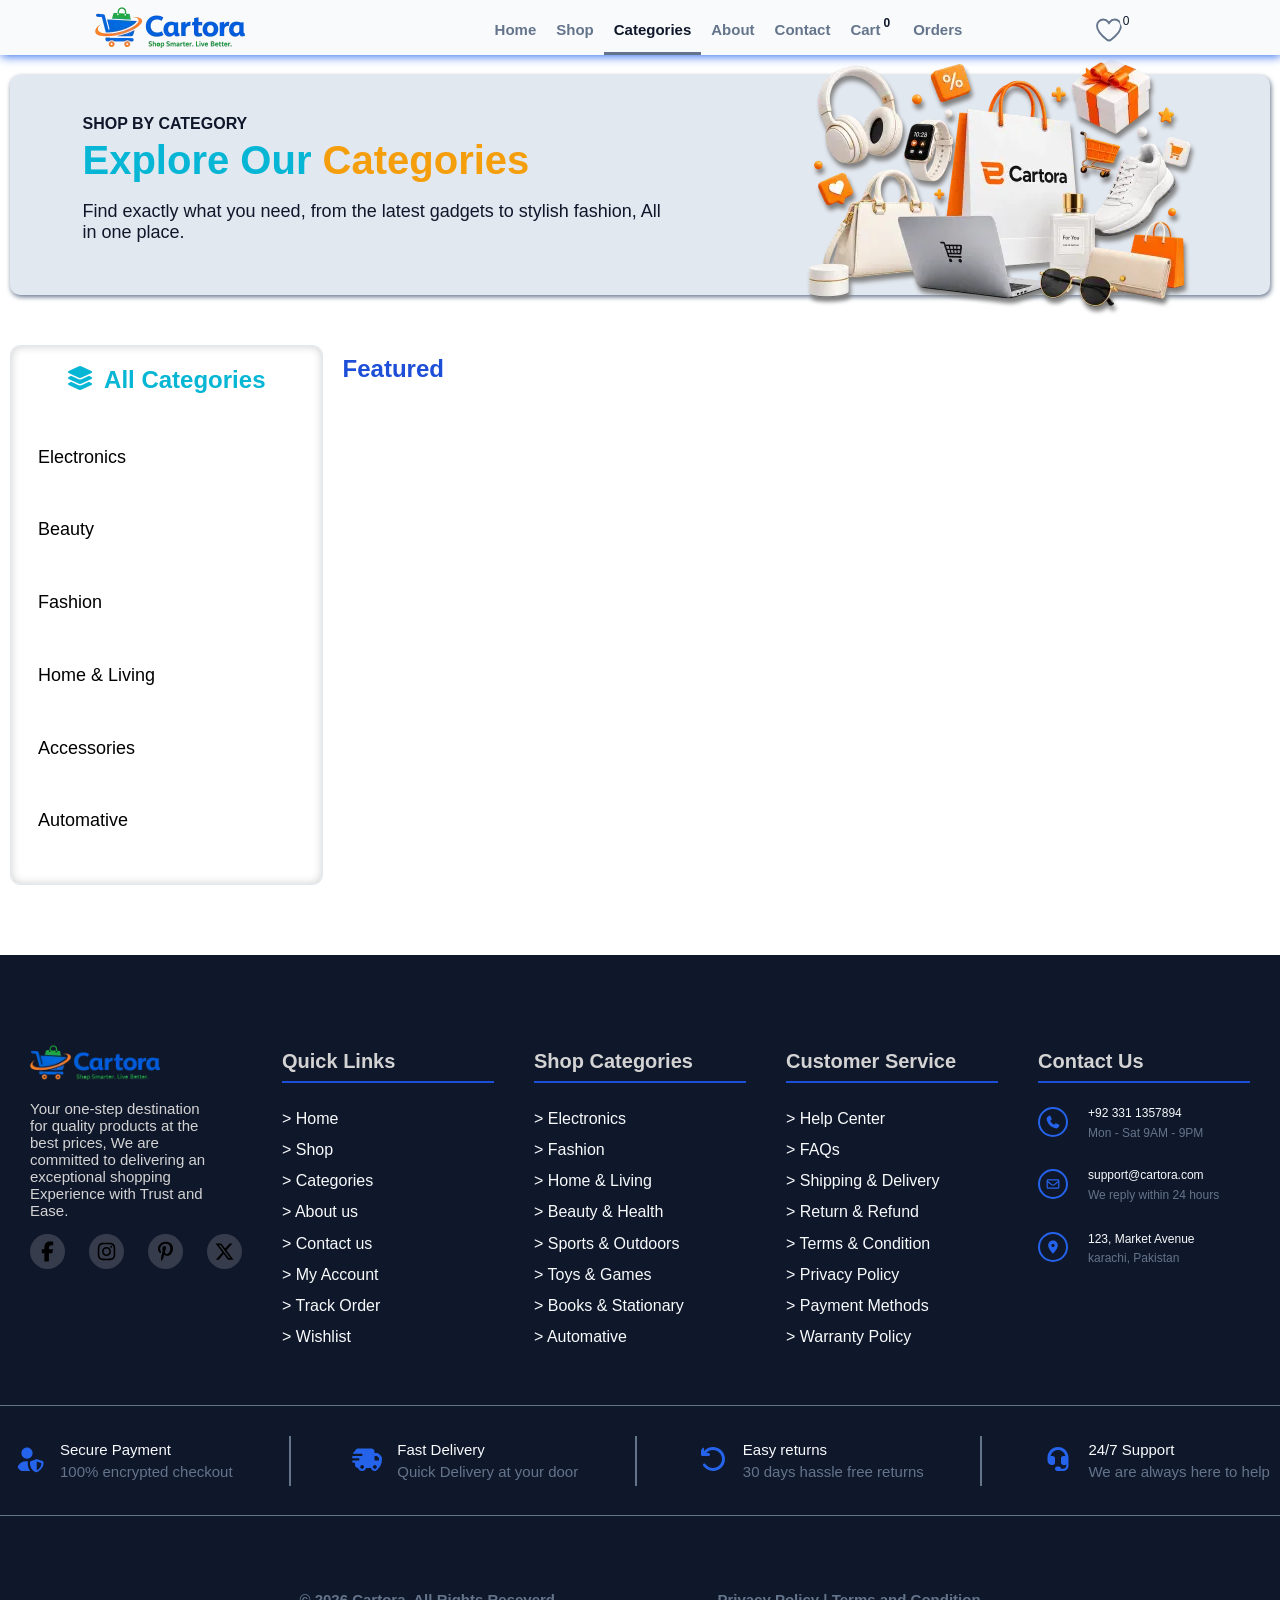
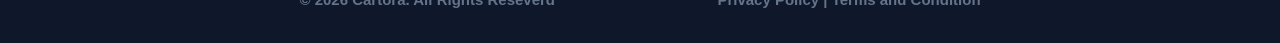
<file: categories.html>
<!DOCTYPE html>
<html lang="en">
<head>
    <meta charset="UTF-8">
    <meta name="viewport" content="width=device-width, initial-scale=1.0">
    <link rel="Icon" href="images/Cartora-icon.webp">
    <link rel="stylesheet" href="header-footer.css">
    <link rel="stylesheet" href="categories.css">
    <link rel="stylesheet"
            href="https://cdnjs.cloudflare.com/ajax/libs/font-awesome/6.7.2/css/all.min.css">
    <title>Categories - Cartora</title>
</head>
<body>
    <header id="header">
        <a href="index.html"><img src="images/Cartora-Logo.webp" alt="Cartora-Logo" id="header-logo" width="150px"></a>
        <div id="nav-container">
            <nav>
                <button id="menu-button" aria-label="menu-button">
                    <span></span>
                    <span></span>
                    <span></span>
                </button>
                <ul id="nav-links">
                    <li><a href="index.html">Home</a></li>
                    <li><a href="shop.html">Shop</a></li>
                    <li><a href="categories.html" class="active">Categories</a></li>
                    <li><a href="about.html">About</a></li>
                    <li><a href="contact.html">Contact</a></li>
                    <li><a href="cart.html" id="cart-link">Cart<span id="cart-count"></span></a></li>
                    <li><a href="orders.html">Orders</a></li>
                </ul>
            </nav>
            <a href="wishlist.html" title="wishlist" id="wishlist-link">
                <svg xmlns="http://www.w3.org/2000/svg" viewBox="0 0 640 640" id="wishlist">
                <path d="M305 151.1L320 171.8L335 151.1C360 116.5 400.2 96 442.9 96C516.4 96 576 155.6 576 229.1L576 231.7C576 343.9 436.1 474.2 363.1 529.9C350.7 539.3 335.5 544 320 544C304.5 544 289.2 539.4 276.9 529.9C203.9 474.2 64 343.9 64 231.7L64 229.1C64 155.6 123.6 96 197.1 96C239.8 96 280 116.5 305 151.1z"/></svg>
                <span id="wishlist-count">0</span>
            </a>
        </div>
    </header>
    <main>
        <section id="banner-section">
            <div id="banner-container">
                <div id="banner-content">
                    <p id="mini-heading">SHOP BY CATEGORY</p>
                    <h1 id="heading">Explore Our <span>Categories</span></h1>
                    <p id="note">Find exactly what you need, from the latest gadgets to stylish fashion, All in one place.</p>
                </div>
                <img src="images/hero-image.webp" alt="shop Image" id="banner-image">
            </div>
        </section>
        <section id="categories-section">
            <aside id="category-menu">
                <h2><i class="fa-solid fa-layer-group"></i>All Categories</h2>
                <div id="category-buttons">
                    <button id="electronic-button" class="cat-btn">Electronics</button>
                    <button id="beauty-button" class="cat-btn">Beauty</button>
                    <button id="fashion-button" class="cat-btn">Fashion</button>
                    <button id="home-button" class="cat-btn">Home & Living</button>
                    <button id="accessories-button" class="cat-btn">Accessories</button>
                    <button id="automative-button" class="cat-btn">Automative</button>
                </div>
            </aside>
            <section id="category-container">

            </section>
            <button id="all-category-button">All Categories &rarr;</button>
        </section>
    </main>
    <footer>
        <section class="Section" id="footer-topSection">
            <div class="Container" id="footer-topContainer">
                <div class="footer-content">
                    <img src="images/Cartora-Logo.webp" alt="Brand-logo" id="brand-logo">
                    <p id="brand-description">
                        Your one-step destination for quality products at the best prices, We are committed to delivering an exceptional shopping Experience with Trust and Ease. 
                    </p>
                        <div class="socials">
                        <a href="https://www.facebook.com" aria-label="our facebook page"><svg xmlns="http://www.w3.org/2000/svg" viewBox="0 0 640 640" class="social-icons">
                            <path d="M240 363.3L240 576L356 576L356 363.3L442.5 363.3L460.5 265.5L356 265.5L356 230.9C356 179.2 376.3 159.4 428.7 159.4C445 159.4 458.1 159.8 465.7 160.6L465.7 71.9C451.4 68 416.4 64 396.2 64C289.3 64 240 114.5 240 223.4L240 265.5L174 265.5L174 363.3L240 363.3z"/></svg></a>
                            
                        <a href="https://www.instagram.com" aria-label="our instagram page"><svg xmlns="http://www.w3.org/2000/svg" viewBox="0 0 640 640" class="social-icons">
                            <path d="M320.3 205C256.8 204.8 205.2 256.2 205 319.7C204.8 383.2 256.2 434.8 319.7 435C383.2 435.2 434.8 383.8 435 320.3C435.2 256.8 383.8 205.2 320.3 205zM319.7 245.4C360.9 245.2 394.4 278.5 394.6 319.7C394.8 360.9 361.5 394.4 320.3 394.6C279.1 394.8 245.6 361.5 245.4 320.3C245.2 279.1 278.5 245.6 319.7 245.4zM413.1 200.3C413.1 185.5 425.1 173.5 439.9 173.5C454.7 173.5 466.7 185.5 466.7 200.3C466.7 215.1 454.7 227.1 439.9 227.1C425.1 227.1 413.1 215.1 413.1 200.3zM542.8 227.5C541.1 191.6 532.9 159.8 506.6 133.6C480.4 107.4 448.6 99.2 412.7 97.4C375.7 95.3 264.8 95.3 227.8 97.4C192 99.1 160.2 107.3 133.9 133.5C107.6 159.7 99.5 191.5 97.7 227.4C95.6 264.4 95.6 375.3 97.7 412.3C99.4 448.2 107.6 480 133.9 506.2C160.2 532.4 191.9 540.6 227.8 542.4C264.8 544.5 375.7 544.5 412.7 542.4C448.6 540.7 480.4 532.5 506.6 506.2C532.8 480 541 448.2 542.8 412.3C544.9 375.3 544.9 264.5 542.8 227.5zM495 452C487.2 471.6 472.1 486.7 452.4 494.6C422.9 506.3 352.9 503.6 320.3 503.6C287.7 503.6 217.6 506.2 188.2 494.6C168.6 486.8 153.5 471.7 145.6 452C133.9 422.5 136.6 352.5 136.6 319.9C136.6 287.3 134 217.2 145.6 187.8C153.4 168.2 168.5 153.1 188.2 145.2C217.7 133.5 287.7 136.2 320.3 136.2C352.9 136.2 423 133.6 452.4 145.2C472 153 487.1 168.1 495 187.8C506.7 217.3 504 287.3 504 319.9C504 352.5 506.7 422.6 495 452z"/></svg></a>

                        <a href="https://www.pinterest.com" aria-label="our pinterest page"><svg xmlns="http://www.w3.org/2000/svg" viewBox="0 0 640 640" class="social-icons">
                            <path d="M332 70.5C229.4 70.5 128 138.9 128 249.6C128 320 167.6 360 191.6 360C201.5 360 207.2 332.4 207.2 324.6C207.2 315.3 183.5 295.5 183.5 256.8C183.5 176.4 244.7 119.4 323.9 119.4C392 119.4 442.4 158.1 442.4 229.2C442.4 282.3 421.1 381.9 352.1 381.9C327.2 381.9 305.9 363.9 305.9 338.1C305.9 300.3 332.3 263.7 332.3 224.7C332.3 158.5 238.4 170.5 238.4 250.5C238.4 267.3 240.5 285.9 248 301.2C234.2 360.6 206 449.1 206 510.3C206 529.2 208.7 547.8 210.5 566.7C213.9 570.5 212.2 570.1 217.4 568.2C267.8 499.2 266 485.7 288.8 395.4C301.1 418.8 332.9 431.4 358.1 431.4C464.3 431.4 512 327.9 512 234.6C512 135.3 426.2 70.5 332 70.5z"/></svg></a>

                        <a href="https://www.twitter.com" aria-label="our twitter page"><svg xmlns="http://www.w3.org/2000/svg" viewBox="0 0 640 640" class="social-icons">
                            <path d="M453.2 112L523.8 112L369.6 288.2L551 528L409 528L297.7 382.6L170.5 528L99.8 528L264.7 339.5L90.8 112L236.4 112L336.9 244.9L453.2 112zM428.4 485.8L467.5 485.8L215.1 152L173.1 152L428.4 485.8z"/></svg></a>
                    </div>
                </div>

                <div class="footer-content">
                    <h2 class="footer-heading">Quick Links</h2> 
                    <hr class="footer-spanline">
                
                    <div id="quick-links">
                        <a href="home.html"> &gt; Home</a>
                        <a href="shop.html"> &gt; Shop</a>
                        <a href="categories.html"> &gt; Categories</a>
                        <a href="about.html"> &gt; About us</a>
                        <a href="contact.html"> &gt; Contact us</a>
                        <a href="account.html"> &gt; My Account</a>
                        <a href="trackorder.html"> &gt; Track Order</a>
                        <a href="wishlist.html"> &gt; Wishlist</a>
                    </div>
                </div>
                <div class="footer-content">
                    <h2 class="footer-heading">Shop Categories</h2> 
                    <hr class="footer-spanline">
                
                    <div id="quick-links">
                        <a href="#"> &gt; Electronics</a>
                        <a href="#"> &gt; Fashion</a>
                        <a href="#"> &gt; Home & Living</a>
                        <a href="#"> &gt; Beauty & Health</a>
                        <a href="#"> &gt; Sports & Outdoors</a>
                        <a href="#"> &gt; Toys & Games</a>
                        <a href="#"> &gt; Books & Stationary</a>
                        <a href="#"> &gt; Automative</a>
                    </div>
                </div>
                <div class="footer-content">
                    <h2 class="footer-heading">Customer Service</h2> 
                    <hr class="footer-spanline">
                
                    <div id="quick-links">
                        <a href="#"> &gt; Help Center</a>
                        <a href="#"> &gt; FAQs</a>
                        <a href="#"> &gt; Shipping & Delivery</a>
                        <a href="#"> &gt; Return & Refund</a>
                        <a href="#"> &gt; Terms & Condition</a>
                        <a href="#"> &gt; Privacy Policy</a>
                        <a href="#"> &gt; Payment Methods</a>
                        <a href="#"> &gt; Warranty Policy</a>
                    </div>
                </div>
                <div class="footer-content">
                    <h2 class="footer-heading">Contact Us</h2> 
                    <hr class="footer-spanline">
                
                    <div class="contact-info">
                        <div>
                            <svg xmlns="http://www.w3.org/2000/svg" viewBox="0 0 640 640" class="contact-icon">
                                <path d="M224.2 89C216.3 70.1 195.7 60.1 176.1 65.4L170.6 66.9C106 84.5 50.8 147.1 66.9 223.3C104 398.3 241.7 536 416.7 573.1C493 589.3 555.5 534 573.1 469.4L574.6 463.9C580 444.2 569.9 423.6 551.1 415.8L453.8 375.3C437.3 368.4 418.2 373.2 406.8 387.1L368.2 434.3C297.9 399.4 241.3 341 208.8 269.3L253 233.3C266.9 222 271.6 202.9 264.8 186.3L224.2 89z"/></svg>
                        </div>
                        <div>
                            <a href="tel:+923311357894" class="contact-number">+92 331 1357894</a>
                            <p class="contact-timings">Mon - Sat 9AM - 9PM</p>
                        </div>
                    </div>
                    <div class="contact-info">
                        <div>
                            <svg xmlns="http://www.w3.org/2000/svg" viewBox="0 0 640 640" class="contact-icon">
                                <path d="M125.4 128C91.5 128 64 155.5 64 189.4C64 190.3 64 191.1 64.1 192L64 192L64 448C64 483.3 92.7 512 128 512L512 512C547.3 512 576 483.3 576 448L576 192L575.9 192C575.9 191.1 576 190.3 576 189.4C576 155.5 548.5 128 514.6 128L125.4 128zM528 256.3L528 448C528 456.8 520.8 464 512 464L128 464C119.2 464 112 456.8 112 448L112 256.3L266.8 373.7C298.2 397.6 341.7 397.6 373.2 373.7L528 256.3zM112 189.4C112 182 118 176 125.4 176L514.6 176C522 176 528 182 528 189.4C528 193.6 526 197.6 522.7 200.1L344.2 335.5C329.9 346.3 310.1 346.3 295.8 335.5L117.3 200.1C114 197.6 112 193.6 112 189.4z"/></svg>
                        </div>
                        <div>
                            <a href="mailto:support@cartora.com" class="contact-number">support@cartora.com</a>
                            <p class="contact-timings">We reply within 24 hours</p>
                        </div>
                    </div>
                    <div class="contact-info">
                        <div>
                            <svg xmlns="http://www.w3.org/2000/svg" viewBox="0 0 640 640" class="contact-icon">
                                <path d="M128 252.6C128 148.4 214 64 320 64C426 64 512 148.4 512 252.6C512 371.9 391.8 514.9 341.6 569.4C329.8 582.2 310.1 582.2 298.3 569.4C248.1 514.9 127.9 371.9 127.9 252.6zM320 320C355.3 320 384 291.3 384 256C384 220.7 355.3 192 320 192C284.7 192 256 220.7 256 256C256 291.3 284.7 320 320 320z"/></svg>
                        </div>
                        <div>
                            <p class="contact-number">123, Market Avenue</p>
                            <p class="contact-timings">karachi, Pakistan</p>
                        </div>
                    </div>
                </div>
            </div>
        </section>

        <section class="Section" id="footer-middleSection">
            <div class="Container" id="footer-middleContainer">
                <div class="footer-StatisticsInfo">
                    <div>
                        <svg xmlns="http://www.w3.org/2000/svg" viewBox="0 0 640 640" class="StatisticsInfo-icon">
                            <path d="M256 312C322.3 312 376 258.3 376 192C376 125.7 322.3 72 256 72C189.7 72 136 125.7 136 192C136 258.3 189.7 312 256 312zM226.3 368C127.8 368 48 447.8 48 546.3C48 562.7 61.3 576 77.7 576L329.2 576C293 533.4 272 478.5 272 420.4L272 389.3C272 382 273 374.8 274.9 368L226.3 368zM477.3 552.5L464 558.8L464 370.7L560 402.7L560 422.3C560 478.1 527.8 528.8 477.3 552.6zM453.9 323.5L341.9 360.8C328.8 365.2 320 377.4 320 391.2L320 422.3C320 496.7 363 564.4 430.2 596L448.7 604.7C453.5 606.9 458.7 608.1 463.9 608.1C469.1 608.1 474.4 606.9 479.1 604.7L497.6 596C565 564.3 608 496.6 608 422.2L608 391.1C608 377.3 599.2 365.1 586.1 360.7L474.1 323.4C467.5 321.2 460.4 321.2 453.9 323.4z"/></svg>
                    </div>
                    <div>
                        <p class="StatisticsInfo-heading">Secure Payment</p>
                        <p class="StatisticsInfo-mono">100% encrypted checkout</p>
                    </div>
                </div>

                <hr class="seperation-line">

                <div class="footer-StatisticsInfo">
                    <div>
                        <svg xmlns="http://www.w3.org/2000/svg" viewBox="0 0 640 640" class="StatisticsInfo-icon">
                            <path d="M64 160C64 124.7 92.7 96 128 96L416 96C451.3 96 480 124.7 480 160L480 192L530.7 192C547.7 192 564 198.7 576 210.7L621.3 256C633.3 268 640 284.3 640 301.3L640 448C640 483.3 611.3 512 576 512L572.7 512C562.3 548.9 528.3 576 488 576C447.7 576 413.8 548.9 403.3 512L300.7 512C290.3 548.9 256.3 576 216 576C175.7 576 141.8 548.9 131.3 512L128 512C92.7 512 64 483.3 64 448L64 400L24 400C10.7 400 0 389.3 0 376C0 362.7 10.7 352 24 352L136 352C149.3 352 160 341.3 160 328C160 314.7 149.3 304 136 304L24 304C10.7 304 0 293.3 0 280C0 266.7 10.7 256 24 256L200 256C213.3 256 224 245.3 224 232C224 218.7 213.3 208 200 208L24 208C10.7 208 0 197.3 0 184C0 170.7 10.7 160 24 160L64 160zM576 352L576 301.3L530.7 256L480 256L480 352L576 352zM256 488C256 465.9 238.1 448 216 448C193.9 448 176 465.9 176 488C176 510.1 193.9 528 216 528C238.1 528 256 510.1 256 488zM488 528C510.1 528 528 510.1 528 488C528 465.9 510.1 448 488 448C465.9 448 448 465.9 448 488C448 510.1 465.9 528 488 528z"/></svg>
                    </div>
                    <div>
                        <p class="StatisticsInfo-heading">Fast Delivery</p>
                        <p class="StatisticsInfo-mono">Quick Delivery at your door</p>
                    </div>
                </div>

                <hr class="seperation-line">

                <div class="footer-StatisticsInfo">
                    <div>
                        <svg xmlns="http://www.w3.org/2000/svg" viewBox="0 0 640 640" class="StatisticsInfo-icon">
                            <path d="M320 128C263.2 128 212.1 152.7 176.9 192L224 192C241.7 192 256 206.3 256 224C256 241.7 241.7 256 224 256L96 256C78.3 256 64 241.7 64 224L64 96C64 78.3 78.3 64 96 64C113.7 64 128 78.3 128 96L128 150.7C174.9 97.6 243.5 64 320 64C461.4 64 576 178.6 576 320C576 461.4 461.4 576 320 576C233 576 156.1 532.6 109.9 466.3C99.8 451.8 103.3 431.9 117.8 421.7C132.3 411.5 152.2 415.1 162.4 429.6C197.2 479.4 254.8 511.9 320 511.9C426 511.9 512 425.9 512 319.9C512 213.9 426 128 320 128z"/></svg>
                    </div>
                    <div>
                        <p class="StatisticsInfo-heading">Easy returns</p>
                        <p class="StatisticsInfo-mono">30 days hassle free returns</p>
                    </div>
                </div>

                <hr class="seperation-line">

                <div class="footer-StatisticsInfo">
                    <div>
                        <svg xmlns="http://www.w3.org/2000/svg" viewBox="0 0 640 640" class="StatisticsInfo-icon">
                            <path d="M320 128C241 128 175.3 185.3 162.3 260.7C171.6 257.7 181.6 256 192 256L208 256C234.5 256 256 277.5 256 304L256 400C256 426.5 234.5 448 208 448L192 448C139 448 96 405 96 352L96 288C96 164.3 196.3 64 320 64C443.7 64 544 164.3 544 288L544 456.1C544 522.4 490.2 576.1 423.9 576.1L336 576L304 576C277.5 576 256 554.5 256 528C256 501.5 277.5 480 304 480L336 480C362.5 480 384 501.5 384 528L384 528L424 528C463.8 528 496 495.8 496 456L496 435.1C481.9 443.3 465.5 447.9 448 447.9L432 447.9C405.5 447.9 384 426.4 384 399.9L384 303.9C384 277.4 405.5 255.9 432 255.9L448 255.9C458.4 255.9 468.3 257.5 477.7 260.6C464.7 185.3 399.1 127.9 320 127.9z"/></svg>
                    </div>
                    <div>
                        <p class="StatisticsInfo-heading">24/7 Support</p>
                        <p class="StatisticsInfo-mono">We are always here to help</p>
                    </div>
                </div>
            </div>
        </section>

        <section class="Section" id="footer-bottomSection">
            <div class="Container" id="footer-bottomContainer">

                <p>&copy; 2026 Cartora. All Rights Reseverd</p>
                <p>Privacy Policy | Terms and Condition</p>

            </div>
        </section>
    </footer>
    <script src="categories.js"></script>
</body>
</html>
</file>
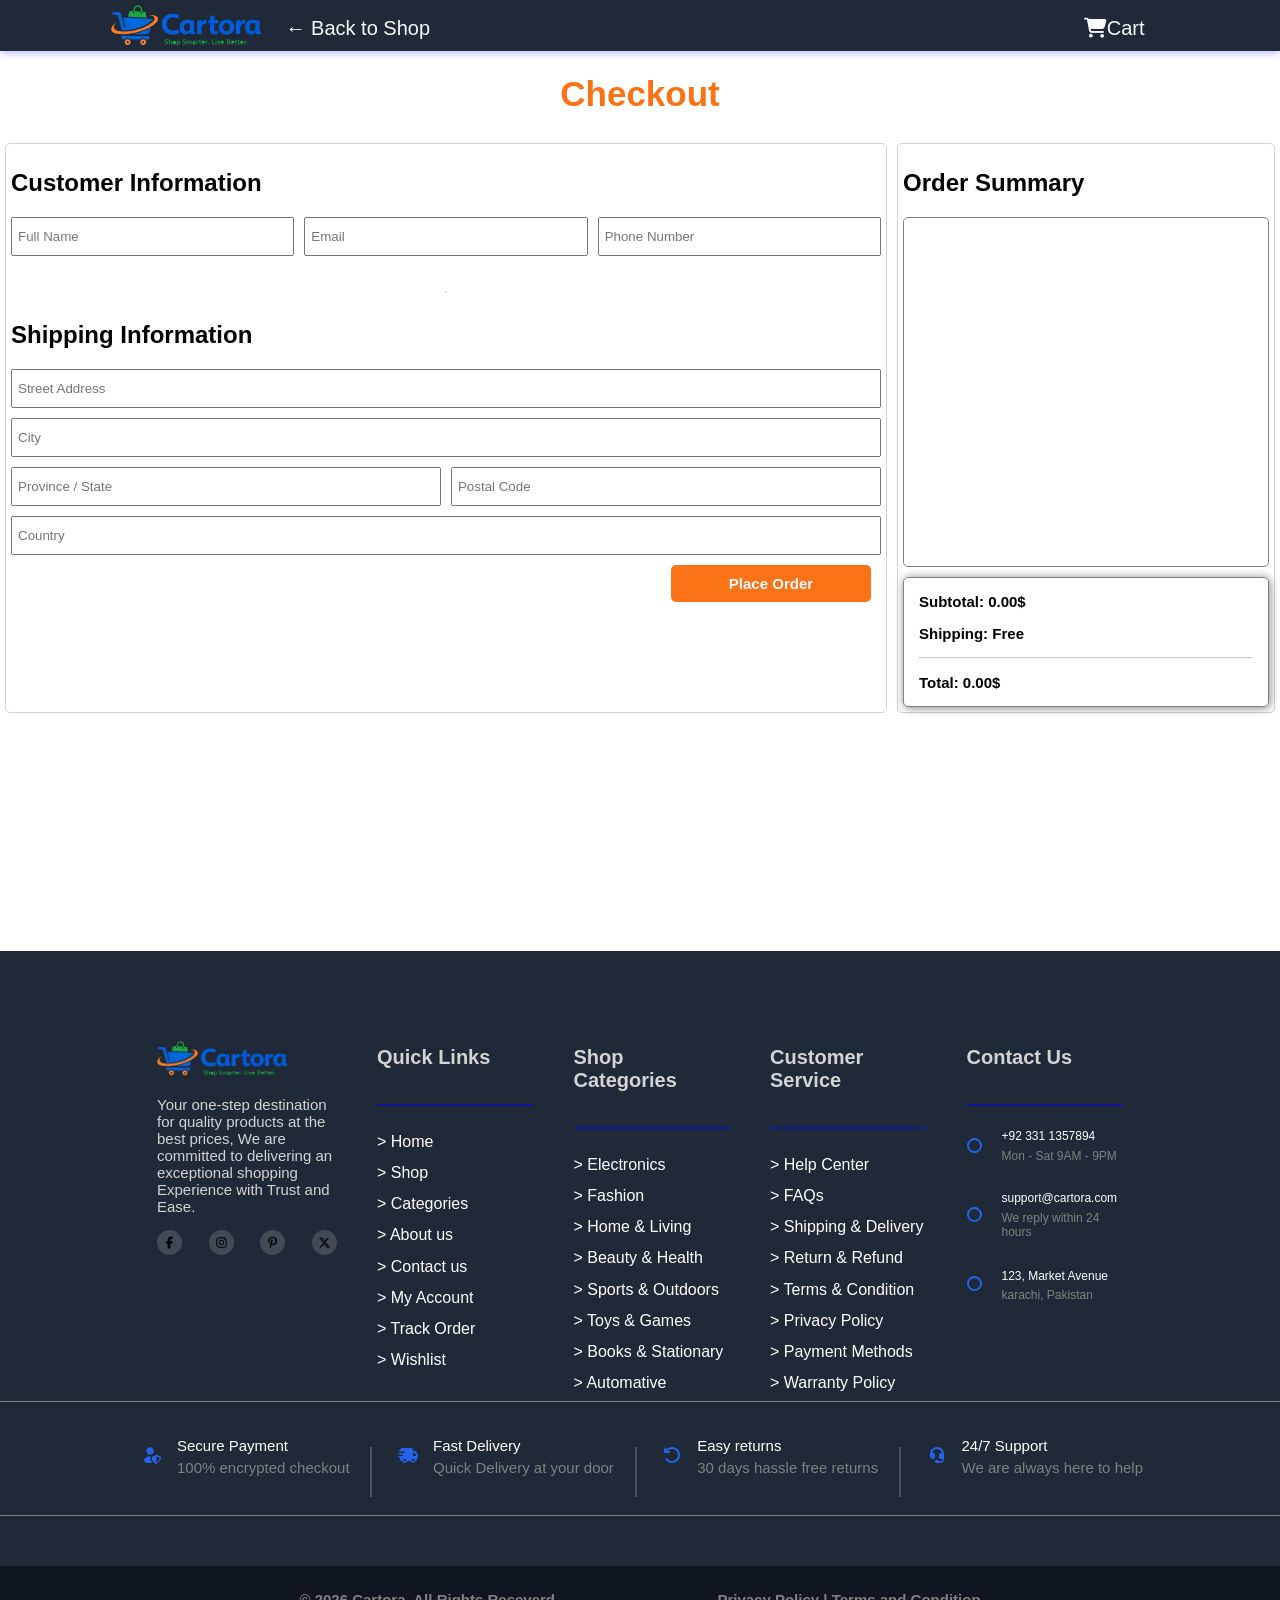
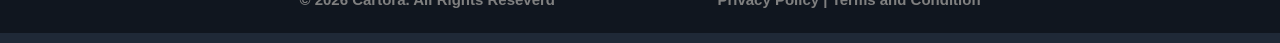
<file: checkout.html>
<!DOCTYPE html>
<html lang="en">
<head>
    <meta charset="UTF-8">
    <link rel="Icon" href="images/Cartora-icon.webp">
    <link rel="stylesheet"
            href="https://cdnjs.cloudflare.com/ajax/libs/font-awesome/6.7.2/css/all.min.css">
            <link rel="stylesheet" href="checkout.css">
    <meta name="viewport" content="width=device-width, initial-scale=1.0">
    <title>Checkout Page</title>
</head>
<body>
    <header id="header">
        <a href="index.html"><img src="images/Cartora-Logo.webp" alt="Cartora-Logo" id="header-logo" width="150px"></a>
        <div id="nav-links">
            <a href="shop.html" id="shop-link"> <span>&larr;</span> Back to Shop</a>
            <a href="cart.html" id="cart-link"><i class="fa-solid fa-cart-shopping"></i><span>Cart</span></a>
        </div>
    </header>
    <main>
        <h1 id="main-heading">
            Checkout
        </h1>
        <form id="checkout-form">
            <section id="checkout-leftpanel">
                <div class="checkout-section">
                    <h2>Customer Information</h2>

                    <div id="info-inputs">
                        <input type="text" id="customer-name" placeholder="Full Name" required>
                        <input type="email" id="customer-email" placeholder="Email" required>
                        <input type="tel" id="customer-phone" placeholder="Phone Number" required>
                    </div>
                </div>
                <hr>
                <div class="checkout-section">
                    <h2>Shipping Information</h2>

                    <div id="shipping-inputs">
                        <input type="text" id="shipping-address" placeholder="Street Address" required>
                        <input type="text" id="shipping-city" placeholder="City" required>
                        <div>
                            <input type="text" id="shipping-state" placeholder="Province / State" required>
                            <input type="number" id="shipping-postal" placeholder="Postal Code" required>
                        </div>
                        <input type="text" id="shipping-country" placeholder="Country" required>
                    </div>
                </div>
                <button type="submit" id="place-order-button">Place Order</button>
            </section>
            <section id="checkout-rightpanel">
                <div class="checkout-section">
                    <h2>Order Summary</h2>

                    <div id="checkout-products"></div>
                    <div class="checkout-summary">
                        <p>
                            Subtotal:
                            <span id="checkout-subtotal">Rs 0</span>
                        </p>
                        <p>
                            Shipping:
                            <span>Free</span>
                        </p>
                        <hr>
                        <p>
                            Total:
                            <strong id="checkout-total">Rs 0</strong>
                        </p>
                    </div>
                </div>
            </section>
        </form>
    </main>
    <footer>
        <section class="Section" id="footer-topSection">
            <div class="Container" id="footer-topContainer">
                <div class="footer-content">
                    <img src="images/Cartora-Logo.webp" alt="Brand-logo" id="brand-logo">
                    <p id="brand-description">
                        Your one-step destination for quality products at the best prices, We are committed to delivering an exceptional shopping Experience with Trust and Ease. 
                    </p>
                    <div class="socials">
                        <a href="https://www.facebook.com" aria-label="our facebook page"><svg xmlns="http://www.w3.org/2000/svg" viewBox="0 0 640 640" class="social-icons">
                            <path d="M240 363.3L240 576L356 576L356 363.3L442.5 363.3L460.5 265.5L356 265.5L356 230.9C356 179.2 376.3 159.4 428.7 159.4C445 159.4 458.1 159.8 465.7 160.6L465.7 71.9C451.4 68 416.4 64 396.2 64C289.3 64 240 114.5 240 223.4L240 265.5L174 265.5L174 363.3L240 363.3z"/></svg></a>
                            
                        <a href="https://www.instagram.com" aria-label="our instagram page"><svg xmlns="http://www.w3.org/2000/svg" viewBox="0 0 640 640" class="social-icons">
                            <path d="M320.3 205C256.8 204.8 205.2 256.2 205 319.7C204.8 383.2 256.2 434.8 319.7 435C383.2 435.2 434.8 383.8 435 320.3C435.2 256.8 383.8 205.2 320.3 205zM319.7 245.4C360.9 245.2 394.4 278.5 394.6 319.7C394.8 360.9 361.5 394.4 320.3 394.6C279.1 394.8 245.6 361.5 245.4 320.3C245.2 279.1 278.5 245.6 319.7 245.4zM413.1 200.3C413.1 185.5 425.1 173.5 439.9 173.5C454.7 173.5 466.7 185.5 466.7 200.3C466.7 215.1 454.7 227.1 439.9 227.1C425.1 227.1 413.1 215.1 413.1 200.3zM542.8 227.5C541.1 191.6 532.9 159.8 506.6 133.6C480.4 107.4 448.6 99.2 412.7 97.4C375.7 95.3 264.8 95.3 227.8 97.4C192 99.1 160.2 107.3 133.9 133.5C107.6 159.7 99.5 191.5 97.7 227.4C95.6 264.4 95.6 375.3 97.7 412.3C99.4 448.2 107.6 480 133.9 506.2C160.2 532.4 191.9 540.6 227.8 542.4C264.8 544.5 375.7 544.5 412.7 542.4C448.6 540.7 480.4 532.5 506.6 506.2C532.8 480 541 448.2 542.8 412.3C544.9 375.3 544.9 264.5 542.8 227.5zM495 452C487.2 471.6 472.1 486.7 452.4 494.6C422.9 506.3 352.9 503.6 320.3 503.6C287.7 503.6 217.6 506.2 188.2 494.6C168.6 486.8 153.5 471.7 145.6 452C133.9 422.5 136.6 352.5 136.6 319.9C136.6 287.3 134 217.2 145.6 187.8C153.4 168.2 168.5 153.1 188.2 145.2C217.7 133.5 287.7 136.2 320.3 136.2C352.9 136.2 423 133.6 452.4 145.2C472 153 487.1 168.1 495 187.8C506.7 217.3 504 287.3 504 319.9C504 352.5 506.7 422.6 495 452z"/></svg></a>

                        <a href="https://www.pinterest.com" aria-label="our pinterest page"><svg xmlns="http://www.w3.org/2000/svg" viewBox="0 0 640 640" class="social-icons">
                            <path d="M332 70.5C229.4 70.5 128 138.9 128 249.6C128 320 167.6 360 191.6 360C201.5 360 207.2 332.4 207.2 324.6C207.2 315.3 183.5 295.5 183.5 256.8C183.5 176.4 244.7 119.4 323.9 119.4C392 119.4 442.4 158.1 442.4 229.2C442.4 282.3 421.1 381.9 352.1 381.9C327.2 381.9 305.9 363.9 305.9 338.1C305.9 300.3 332.3 263.7 332.3 224.7C332.3 158.5 238.4 170.5 238.4 250.5C238.4 267.3 240.5 285.9 248 301.2C234.2 360.6 206 449.1 206 510.3C206 529.2 208.7 547.8 210.5 566.7C213.9 570.5 212.2 570.1 217.4 568.2C267.8 499.2 266 485.7 288.8 395.4C301.1 418.8 332.9 431.4 358.1 431.4C464.3 431.4 512 327.9 512 234.6C512 135.3 426.2 70.5 332 70.5z"/></svg></a>

                        <a href="https://www.twitter.com" aria-label="our twitter page"><svg xmlns="http://www.w3.org/2000/svg" viewBox="0 0 640 640" class="social-icons">
                            <path d="M453.2 112L523.8 112L369.6 288.2L551 528L409 528L297.7 382.6L170.5 528L99.8 528L264.7 339.5L90.8 112L236.4 112L336.9 244.9L453.2 112zM428.4 485.8L467.5 485.8L215.1 152L173.1 152L428.4 485.8z"/></svg></a>
                    </div>
                </div>

                <div class="footer-content">
                    <h2 class="footer-heading">Quick Links</h2> 
                    <hr class="footer-spanline">
                
                    <div id="quick-links">
                        <a href="home.html"> &gt; Home</a>
                        <a href="shop.html"> &gt; Shop</a>
                        <a href="categories.html"> &gt; Categories</a>
                        <a href="about.html"> &gt; About us</a>
                        <a href="contact.html"> &gt; Contact us</a>
                        <a href="account.html"> &gt; My Account</a>
                        <a href="trackorder.html"> &gt; Track Order</a>
                        <a href="wishlist.html"> &gt; Wishlist</a>
                    </div>
                </div>
                <div class="footer-content">
                    <h2 class="footer-heading">Shop Categories</h2> 
                    <hr class="footer-spanline">
                
                    <div id="quick-links">
                        <a href="#"> &gt; Electronics</a>
                        <a href="#"> &gt; Fashion</a>
                        <a href="#"> &gt; Home & Living</a>
                        <a href="#"> &gt; Beauty & Health</a>
                        <a href="#"> &gt; Sports & Outdoors</a>
                        <a href="#"> &gt; Toys & Games</a>
                        <a href="#"> &gt; Books & Stationary</a>
                        <a href="#"> &gt; Automative</a>
                    </div>
                </div>
                <div class="footer-content">
                    <h2 class="footer-heading">Customer Service</h2> 
                    <hr class="footer-spanline">
                
                    <div id="quick-links">
                        <a href="#"> &gt; Help Center</a>
                        <a href="#"> &gt; FAQs</a>
                        <a href="#"> &gt; Shipping & Delivery</a>
                        <a href="#"> &gt; Return & Refund</a>
                        <a href="#"> &gt; Terms & Condition</a>
                        <a href="#"> &gt; Privacy Policy</a>
                        <a href="#"> &gt; Payment Methods</a>
                        <a href="#"> &gt; Warranty Policy</a>
                    </div>
                </div>
                <div class="footer-content">
                    <h2 class="footer-heading">Contact Us</h2> 
                    <hr class="footer-spanline">
                
                    <div class="contact-info">
                        <div>
                            <svg xmlns="http://www.w3.org/2000/svg" viewBox="0 0 640 640" class="contact-icon">
                                <path d="M224.2 89C216.3 70.1 195.7 60.1 176.1 65.4L170.6 66.9C106 84.5 50.8 147.1 66.9 223.3C104 398.3 241.7 536 416.7 573.1C493 589.3 555.5 534 573.1 469.4L574.6 463.9C580 444.2 569.9 423.6 551.1 415.8L453.8 375.3C437.3 368.4 418.2 373.2 406.8 387.1L368.2 434.3C297.9 399.4 241.3 341 208.8 269.3L253 233.3C266.9 222 271.6 202.9 264.8 186.3L224.2 89z"/></svg>
                        </div>
                        <div>
                            <a href="tel:+923311357894" class="contact-number">+92 331 1357894</a>
                            <p class="contact-timings">Mon - Sat 9AM - 9PM</p>
                        </div>
                    </div>
                    <div class="contact-info">
                        <div>
                            <svg xmlns="http://www.w3.org/2000/svg" viewBox="0 0 640 640" class="contact-icon">
                                <path d="M125.4 128C91.5 128 64 155.5 64 189.4C64 190.3 64 191.1 64.1 192L64 192L64 448C64 483.3 92.7 512 128 512L512 512C547.3 512 576 483.3 576 448L576 192L575.9 192C575.9 191.1 576 190.3 576 189.4C576 155.5 548.5 128 514.6 128L125.4 128zM528 256.3L528 448C528 456.8 520.8 464 512 464L128 464C119.2 464 112 456.8 112 448L112 256.3L266.8 373.7C298.2 397.6 341.7 397.6 373.2 373.7L528 256.3zM112 189.4C112 182 118 176 125.4 176L514.6 176C522 176 528 182 528 189.4C528 193.6 526 197.6 522.7 200.1L344.2 335.5C329.9 346.3 310.1 346.3 295.8 335.5L117.3 200.1C114 197.6 112 193.6 112 189.4z"/></svg>
                        </div>
                        <div>
                            <a href="mailto:support@cartora.com" class="contact-number">support@cartora.com</a>
                            <p class="contact-timings">We reply within 24 hours</p>
                        </div>
                    </div>
                    <div class="contact-info">
                        <div>
                            <svg xmlns="http://www.w3.org/2000/svg" viewBox="0 0 640 640" class="contact-icon">
                                <path d="M128 252.6C128 148.4 214 64 320 64C426 64 512 148.4 512 252.6C512 371.9 391.8 514.9 341.6 569.4C329.8 582.2 310.1 582.2 298.3 569.4C248.1 514.9 127.9 371.9 127.9 252.6zM320 320C355.3 320 384 291.3 384 256C384 220.7 355.3 192 320 192C284.7 192 256 220.7 256 256C256 291.3 284.7 320 320 320z"/></svg>
                        </div>
                        <div>
                            <p class="contact-number">123, Market Avenue</p>
                            <p class="contact-timings">karachi, Pakistan</p>
                        </div>
                    </div>
                </div>
            </div>
        </section>

        <section class="Section" id="footer-middleSection">
            <div class="Container" id="footer-middleContainer">
                <div class="footer-StatisticsInfo">
                    <div>
                        <svg xmlns="http://www.w3.org/2000/svg" viewBox="0 0 640 640" class="StatisticsInfo-icon">
                            <path d="M256 312C322.3 312 376 258.3 376 192C376 125.7 322.3 72 256 72C189.7 72 136 125.7 136 192C136 258.3 189.7 312 256 312zM226.3 368C127.8 368 48 447.8 48 546.3C48 562.7 61.3 576 77.7 576L329.2 576C293 533.4 272 478.5 272 420.4L272 389.3C272 382 273 374.8 274.9 368L226.3 368zM477.3 552.5L464 558.8L464 370.7L560 402.7L560 422.3C560 478.1 527.8 528.8 477.3 552.6zM453.9 323.5L341.9 360.8C328.8 365.2 320 377.4 320 391.2L320 422.3C320 496.7 363 564.4 430.2 596L448.7 604.7C453.5 606.9 458.7 608.1 463.9 608.1C469.1 608.1 474.4 606.9 479.1 604.7L497.6 596C565 564.3 608 496.6 608 422.2L608 391.1C608 377.3 599.2 365.1 586.1 360.7L474.1 323.4C467.5 321.2 460.4 321.2 453.9 323.4z"/></svg>
                    </div>
                    <div>
                        <p class="StatisticsInfo-heading">Secure Payment</p>
                        <p class="StatisticsInfo-mono">100% encrypted checkout</p>
                    </div>
                </div>

                <hr class="seperation-line">

                <div class="footer-StatisticsInfo">
                    <div>
                        <svg xmlns="http://www.w3.org/2000/svg" viewBox="0 0 640 640" class="StatisticsInfo-icon">
                            <path d="M64 160C64 124.7 92.7 96 128 96L416 96C451.3 96 480 124.7 480 160L480 192L530.7 192C547.7 192 564 198.7 576 210.7L621.3 256C633.3 268 640 284.3 640 301.3L640 448C640 483.3 611.3 512 576 512L572.7 512C562.3 548.9 528.3 576 488 576C447.7 576 413.8 548.9 403.3 512L300.7 512C290.3 548.9 256.3 576 216 576C175.7 576 141.8 548.9 131.3 512L128 512C92.7 512 64 483.3 64 448L64 400L24 400C10.7 400 0 389.3 0 376C0 362.7 10.7 352 24 352L136 352C149.3 352 160 341.3 160 328C160 314.7 149.3 304 136 304L24 304C10.7 304 0 293.3 0 280C0 266.7 10.7 256 24 256L200 256C213.3 256 224 245.3 224 232C224 218.7 213.3 208 200 208L24 208C10.7 208 0 197.3 0 184C0 170.7 10.7 160 24 160L64 160zM576 352L576 301.3L530.7 256L480 256L480 352L576 352zM256 488C256 465.9 238.1 448 216 448C193.9 448 176 465.9 176 488C176 510.1 193.9 528 216 528C238.1 528 256 510.1 256 488zM488 528C510.1 528 528 510.1 528 488C528 465.9 510.1 448 488 448C465.9 448 448 465.9 448 488C448 510.1 465.9 528 488 528z"/></svg>
                    </div>
                    <div>
                        <p class="StatisticsInfo-heading">Fast Delivery</p>
                        <p class="StatisticsInfo-mono">Quick Delivery at your door</p>
                    </div>
                </div>

                <hr class="seperation-line">

                <div class="footer-StatisticsInfo">
                    <div>
                        <svg xmlns="http://www.w3.org/2000/svg" viewBox="0 0 640 640" class="StatisticsInfo-icon">
                            <path d="M320 128C263.2 128 212.1 152.7 176.9 192L224 192C241.7 192 256 206.3 256 224C256 241.7 241.7 256 224 256L96 256C78.3 256 64 241.7 64 224L64 96C64 78.3 78.3 64 96 64C113.7 64 128 78.3 128 96L128 150.7C174.9 97.6 243.5 64 320 64C461.4 64 576 178.6 576 320C576 461.4 461.4 576 320 576C233 576 156.1 532.6 109.9 466.3C99.8 451.8 103.3 431.9 117.8 421.7C132.3 411.5 152.2 415.1 162.4 429.6C197.2 479.4 254.8 511.9 320 511.9C426 511.9 512 425.9 512 319.9C512 213.9 426 128 320 128z"/></svg>
                    </div>
                    <div>
                        <p class="StatisticsInfo-heading">Easy returns</p>
                        <p class="StatisticsInfo-mono">30 days hassle free returns</p>
                    </div>
                </div>

                <hr class="seperation-line">

                <div class="footer-StatisticsInfo">
                    <div>
                        <svg xmlns="http://www.w3.org/2000/svg" viewBox="0 0 640 640" class="StatisticsInfo-icon">
                            <path d="M320 128C241 128 175.3 185.3 162.3 260.7C171.6 257.7 181.6 256 192 256L208 256C234.5 256 256 277.5 256 304L256 400C256 426.5 234.5 448 208 448L192 448C139 448 96 405 96 352L96 288C96 164.3 196.3 64 320 64C443.7 64 544 164.3 544 288L544 456.1C544 522.4 490.2 576.1 423.9 576.1L336 576L304 576C277.5 576 256 554.5 256 528C256 501.5 277.5 480 304 480L336 480C362.5 480 384 501.5 384 528L384 528L424 528C463.8 528 496 495.8 496 456L496 435.1C481.9 443.3 465.5 447.9 448 447.9L432 447.9C405.5 447.9 384 426.4 384 399.9L384 303.9C384 277.4 405.5 255.9 432 255.9L448 255.9C458.4 255.9 468.3 257.5 477.7 260.6C464.7 185.3 399.1 127.9 320 127.9z"/></svg>
                    </div>
                    <div>
                        <p class="StatisticsInfo-heading">24/7 Support</p>
                        <p class="StatisticsInfo-mono">We are always here to help</p>
                    </div>
                </div>
            </div>
        </section>

        <section class="Section" id="footer-bottomSection">
            <div class="Container" id="footer-bottomContainer">

                <p>&copy; 2026 Cartora. All Rights Reseverd</p>
                <p>Privacy Policy | Terms and Condition</p>

            </div>
        </section>
    </footer>
    <script src="checkout.js"></script>
</body>
</html>
</file>
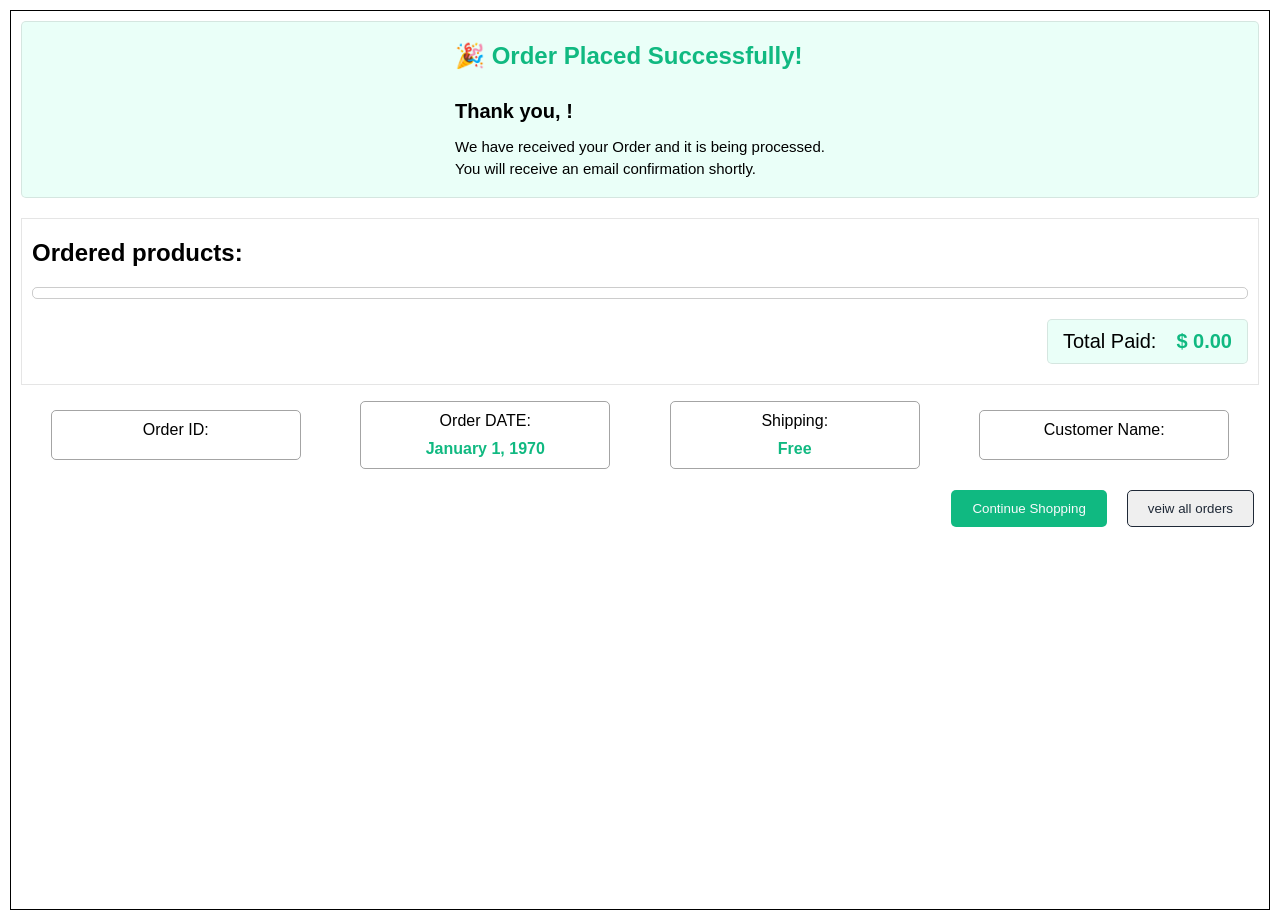
<file: confirmationPage.html>
<!DOCTYPE html>
<html lang="en">
<head>
    <meta charset="UTF-8">
    <link rel="Icon" href="images/Cartora-icon.webp">
    <link rel="stylesheet"
            href="https://cdnjs.cloudflare.com/ajax/libs/font-awesome/6.7.2/css/all.min.css">
    <link rel="stylesheet" href="confirmationPage.css">
    <meta name="viewport" content="width=device-width, initial-scale=1.0">
    <title>Confirmtion-Page</title>
</head>
<body>
    <main id="order-confirmation">
        <section id="confirmation-container">
            <div id="confirmation-note">
                <h1>🎉 Order Placed Successfully!</h1>
                <p>Thank you, <strong id="customer-name"></strong>!</p>
                <p>We have received your Order and it is being processed.</p>
                <p>You will receive an email confirmation shortly.</p>
            </div>
        </section>
        <section id="products-section">
            <h2>Ordered products:</h2>
            <div id="ordered-products"></div>
            <p id="total-paid">
                Total Paid: 
                <strong id="order-total"></strong>
            </p>
        </section>
        <div id="order-cards">
            <p>Order ID: <strong id="order-id"></strong></p>
            <p>Order DATE: <strong id="order-date"></strong></p>
            <p>Shipping: <strong>Free</strong> </p>
            <p>Customer Name: <strong id="order-by-name"></strong> </p>
        </div>
        <div id="nav-buttons">
            <a href="shop.html" title="continue Shopping">
                <button id="shopping-button">Continue Shopping</button>
            </a>
            <a href="orders.html" title="go to orders page">
                <button id="orders-button">veiw all orders</button>
            </a>
        </div>
    </main>
    <script src="confirmationPage.js"></script>
</body>
</html>
</file>
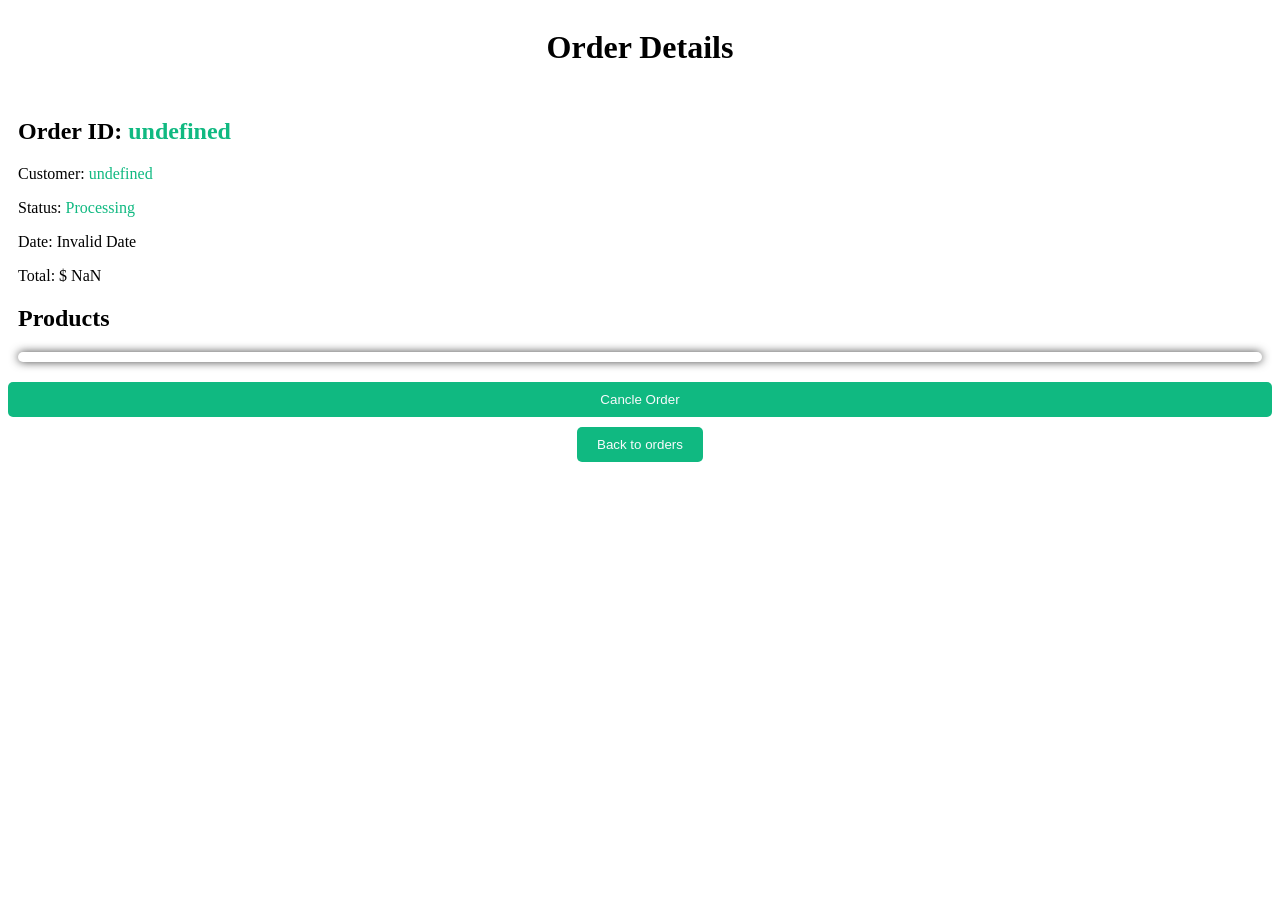
<file: order-details.html>
<!DOCTYPE html>
<html lang="en">
<head>
    <meta charset="UTF-8">
    <meta name="viewport" content="width=device-width, initial-scale=1.0">
    <link rel="stylesheet" href="orders.css">
    <title>Order Details - Cartora</title>
</head>
<body>
    <main>
        <h1>Order Details</h1>
        <div id="orders-container"></div>
        <button id="cancel-order-button">Cancle Order</button>
        <a href="orders.html"><button>Back to orders</button></a>
    </main>

    <script src="order-details.js"></script>
</body>
</html>
</file>
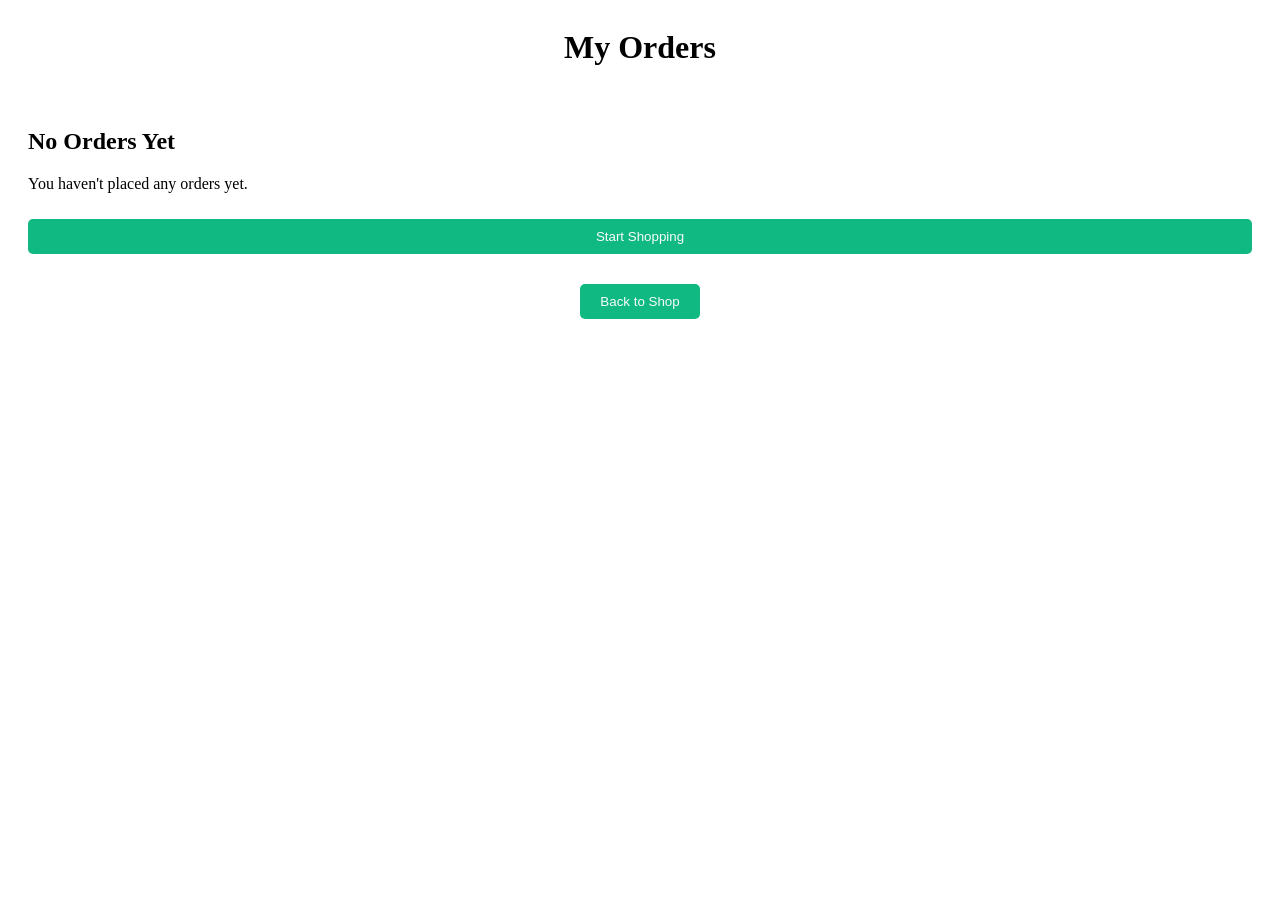
<file: orders.html>
<!DOCTYPE html>
<html lang="en">
<head>
    <meta charset="UTF-8">
    <link rel="Icon" href="images/Cartora-icon.webp">
    <link rel="stylesheet"
            href="https://cdnjs.cloudflare.com/ajax/libs/font-awesome/6.7.2/css/all.min.css">
    <link rel="stylesheet" href="orders.css">
    <meta name="viewport" content="width=device-width, initial-scale=1.0">
    <title>Orders</title>
</head>
<body>
    <main>
        <h1>My Orders</h1>

        <div id="orders-container"></div>
        <a href="shop.html"><button>Back to Shop</button></a>
    </main>
    <script src="orders.js"></script>
</body>
</html>
</file>
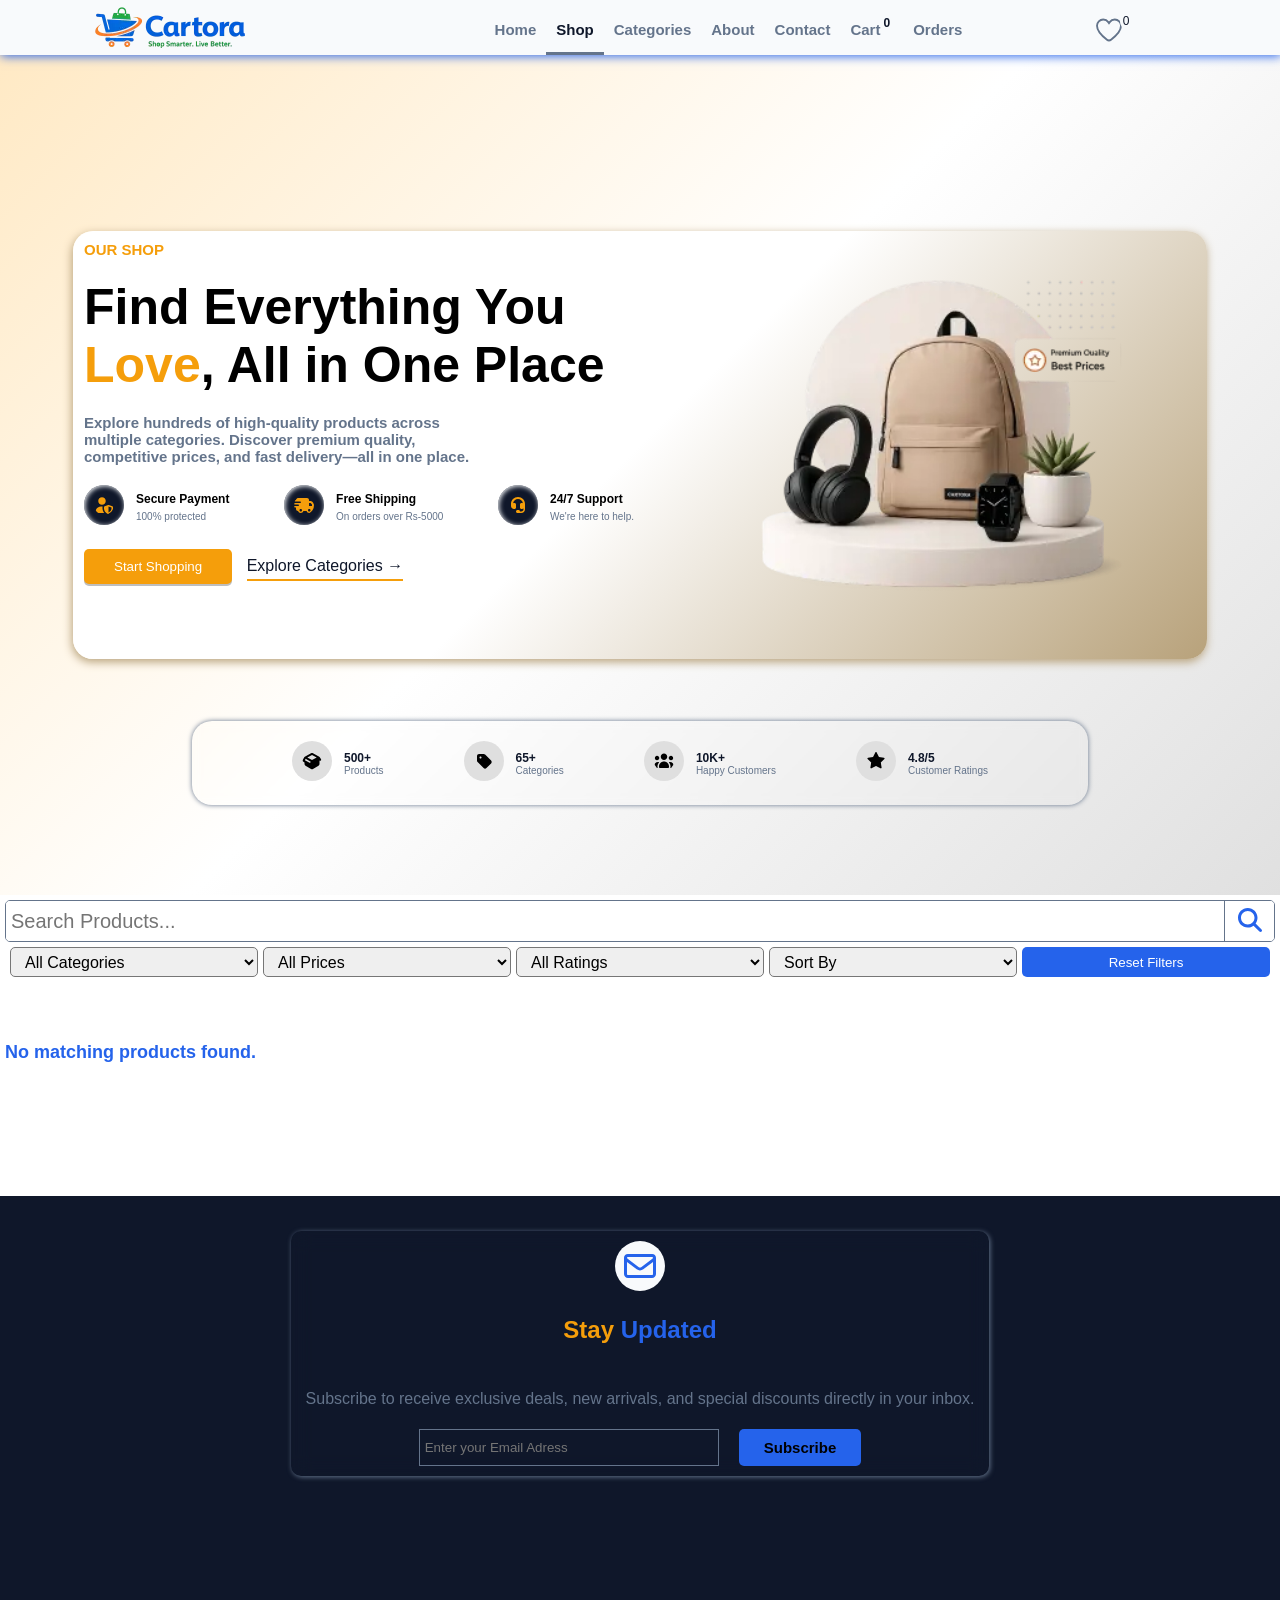
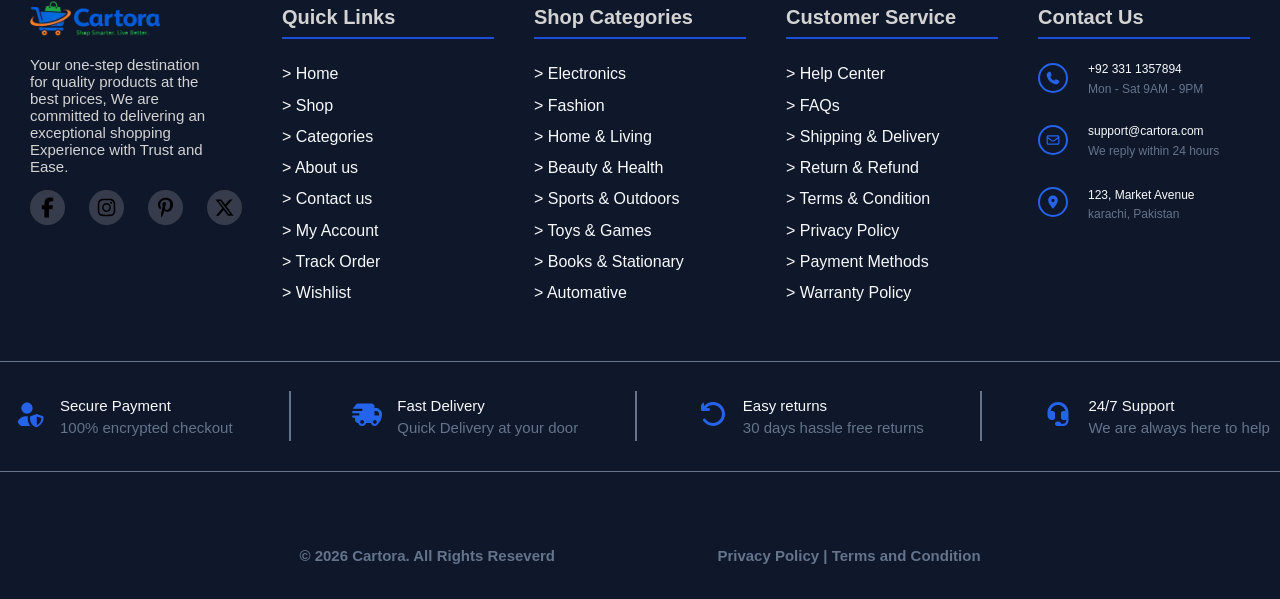
<file: shop.html>
<!DOCTYPE html>

<html lang="en">
    <head>
        <meta name="description"
            content="my website">
        <meta charset="UTF-8">
        <link rel="Icon" href="images/Cartora-icon.webp">
        <link rel="stylesheet" href="header-footer.css">
        <link rel="stylesheet" href="shop.css">
        <link rel="stylesheet"
            href="https://cdnjs.cloudflare.com/ajax/libs/font-awesome/6.7.2/css/all.min.css">
        <meta name="viewport" content="width=device-width, initial-scale=1.0">
        <title>Shop</title>
    </head>

    <body>
        
        <header id="header">
            <a href="index.html"><img src="images/Cartora-Logo.webp" alt="Cartora-Logo" id="header-logo" width="150px"></a>
            <div id="nav-container">
                <nav>
                    <button id="menu-button" aria-label="menu-button">
                        <span></span>
                        <span></span>
                        <span></span>
                    </button>
                    <ul id="nav-links">
                        <li><a href="index.html">Home</a></li>
                        <li><a href="shop.html" class="active">Shop</a></li>
                        <li><a href="categories.html">Categories</a></li>
                        <li><a href="about.html">About</a></li>
                        <li><a href="contact.html">Contact</a></li>
                        <li><a href="cart.html" id="cart-link">Cart<span id="cart-count"></span></a></li>
                        <li><a href="orders.html">Orders</a></li>
                    </ul>
                </nav>
                <a href="wishlist.html" title="wishlist" id="wishlist-link">
                    <svg xmlns="http://www.w3.org/2000/svg" viewBox="0 0 640 640" id="wishlist">
                    <path d="M305 151.1L320 171.8L335 151.1C360 116.5 400.2 96 442.9 96C516.4 96 576 155.6 576 229.1L576 231.7C576 343.9 436.1 474.2 363.1 529.9C350.7 539.3 335.5 544 320 544C304.5 544 289.2 539.4 276.9 529.9C203.9 474.2 64 343.9 64 231.7L64 229.1C64 155.6 123.6 96 197.1 96C239.8 96 280 116.5 305 151.1z"/></svg>
                    <span id="wishlist-count">0</span>
                </a>
            </div>
        </header>
        <main>
            <section id="hero-banner">
                <div id="hero-container">

                    <div id="hero-content">
                        <h3 id="hero-miniHeading">OUR SHOP</h3>
                        <h1 id="hero-heading">Find Everything You <span>Love</span>, All in One Place</h1>
                        <p id="hero-description">Explore hundreds of high-quality products across multiple categories. Discover premium quality, competitive prices, and fast delivery—all in one place.</p>
                        <div id="hero-trustCard">
                            <div class="trustCard-info">
                                <div>
                                    <svg xmlns="http://www.w3.org/2000/svg" viewBox="0 0 640 640" class="trustCard-icon">
                                        <path d="M256 312C322.3 312 376 258.3 376 192C376 125.7 322.3 72 256 72C189.7 72 136 125.7 136 192C136 258.3 189.7 312 256 312zM226.3 368C127.8 368 48 447.8 48 546.3C48 562.7 61.3 576 77.7 576L329.2 576C293 533.4 272 478.5 272 420.4L272 389.3C272 382 273 374.8 274.9 368L226.3 368zM477.3 552.5L464 558.8L464 370.7L560 402.7L560 422.3C560 478.1 527.8 528.8 477.3 552.6zM453.9 323.5L341.9 360.8C328.8 365.2 320 377.4 320 391.2L320 422.3C320 496.7 363 564.4 430.2 596L448.7 604.7C453.5 606.9 458.7 608.1 463.9 608.1C469.1 608.1 474.4 606.9 479.1 604.7L497.6 596C565 564.3 608 496.6 608 422.2L608 391.1C608 377.3 599.2 365.1 586.1 360.7L474.1 323.4C467.5 321.2 460.4 321.2 453.9 323.4z"/></svg>
                                </div>
                                <div>
                                    <p class="trustCard-heading">Secure Payment</p>
                                    <p class="trustCard-mono">100% protected</p>
                                </div>
                            </div>

                            <div class="trustCard-info">
                                <div>
                                    <svg xmlns="http://www.w3.org/2000/svg" viewBox="0 0 640 640" class="trustCard-icon">
                                        <path d="M64 160C64 124.7 92.7 96 128 96L416 96C451.3 96 480 124.7 480 160L480 192L530.7 192C547.7 192 564 198.7 576 210.7L621.3 256C633.3 268 640 284.3 640 301.3L640 448C640 483.3 611.3 512 576 512L572.7 512C562.3 548.9 528.3 576 488 576C447.7 576 413.8 548.9 403.3 512L300.7 512C290.3 548.9 256.3 576 216 576C175.7 576 141.8 548.9 131.3 512L128 512C92.7 512 64 483.3 64 448L64 400L24 400C10.7 400 0 389.3 0 376C0 362.7 10.7 352 24 352L136 352C149.3 352 160 341.3 160 328C160 314.7 149.3 304 136 304L24 304C10.7 304 0 293.3 0 280C0 266.7 10.7 256 24 256L200 256C213.3 256 224 245.3 224 232C224 218.7 213.3 208 200 208L24 208C10.7 208 0 197.3 0 184C0 170.7 10.7 160 24 160L64 160zM576 352L576 301.3L530.7 256L480 256L480 352L576 352zM256 488C256 465.9 238.1 448 216 448C193.9 448 176 465.9 176 488C176 510.1 193.9 528 216 528C238.1 528 256 510.1 256 488zM488 528C510.1 528 528 510.1 528 488C528 465.9 510.1 448 488 448C465.9 448 448 465.9 448 488C448 510.1 465.9 528 488 528z"/></svg>
                                </div>
                                <div>
                                    <p class="trustCard-heading">Free Shipping</p>
                                    <p class="trustCard-mono">On orders over Rs-5000</p>
                                </div>
                            </div>

                            <div class="trustCard-info">
                                <div>
                                    <svg xmlns="http://www.w3.org/2000/svg" viewBox="0 0 640 640" class="trustCard-icon">
                                        <path d="M320 128C241 128 175.3 185.3 162.3 260.7C171.6 257.7 181.6 256 192 256L208 256C234.5 256 256 277.5 256 304L256 400C256 426.5 234.5 448 208 448L192 448C139 448 96 405 96 352L96 288C96 164.3 196.3 64 320 64C443.7 64 544 164.3 544 288L544 456.1C544 522.4 490.2 576.1 423.9 576.1L336 576L304 576C277.5 576 256 554.5 256 528C256 501.5 277.5 480 304 480L336 480C362.5 480 384 501.5 384 528L384 528L424 528C463.8 528 496 495.8 496 456L496 435.1C481.9 443.3 465.5 447.9 448 447.9L432 447.9C405.5 447.9 384 426.4 384 399.9L384 303.9C384 277.4 405.5 255.9 432 255.9L448 255.9C458.4 255.9 468.3 257.5 477.7 260.6C464.7 185.3 399.1 127.9 320 127.9z"/></svg>
                                </div>
                                <div>
                                    <p class="trustCard-heading">24/7 Support</p>
                                    <p class="trustCard-mono">We're here to help.</p>
                                </div>
                            </div>
                        </div>
                        <a href="#product-section"><button id="hero-button">Start Shopping</button></a>
                        <a href="categories.html" id="view-details">Explore Categories &rarr;</a>
                    </div>
                    <div id="hero-image">
                        <img src="images/shop-hero.webp" alt="Featured-Image" width="400px">
                    </div>
                </div>
                <div id="hero-trustCard2">
                    <div class="trustCard2-info">
                        <div>
                            <svg xmlns="http://www.w3.org/2000/svg" viewBox="0 0 640 640" class="trustCard2-icon">
                                <path d="M560.3 301.2C570.7 313 588.6 315.6 602.1 306.7C616.8 296.9 620.8 277 611 262.3L563 190.3C560.2 186.1 556.4 182.6 551.9 180.1L351.4 68.7C332.1 58 308.6 58 289.2 68.7L88.8 180C83.4 183 79.1 187.4 76.2 192.8L27.7 282.7C15.1 306.1 23.9 335.2 47.3 347.8L80.3 365.5L80.3 418.8C80.3 441.8 92.7 463.1 112.7 474.5L288.7 574.2C308.3 585.3 332.2 585.3 351.8 574.2L527.8 474.5C547.9 463.1 560.2 441.9 560.2 418.8L560.2 301.3zM320.3 291.4L170.2 208L320.3 124.6L470.4 208L320.3 291.4zM278.8 341.6L257.5 387.8L91.7 299L117.1 251.8L278.8 341.6z"/></svg>
                        </div>
                        <div>
                            <p class="trustCard2-heading">500+</p>
                            <p class="trustCard2-mono">Products</p>
                        </div>
                    </div>

                    <div class="trustCard2-info">
                        <div>
                            <svg xmlns="http://www.w3.org/2000/svg" viewBox="0 0 640 640" class="trustCard2-icon">
                                <path d="M96.5 160L96.5 309.5C96.5 326.5 103.2 342.8 115.2 354.8L307.2 546.8C332.2 571.8 372.7 571.8 397.7 546.8L547.2 397.3C572.2 372.3 572.2 331.8 547.2 306.8L355.2 114.8C343.2 102.7 327 96 310 96L160.5 96C125.2 96 96.5 124.7 96.5 160zM208.5 176C226.2 176 240.5 190.3 240.5 208C240.5 225.7 226.2 240 208.5 240C190.8 240 176.5 225.7 176.5 208C176.5 190.3 190.8 176 208.5 176z"/></svg>
                        </div>
                        <div>
                            <p class="trustCard2-heading">65+</p>
                            <p class="trustCard2-mono">Categories</p>
                        </div>
                    </div>

                    <div class="trustCard2-info">
                        <div>
                            <svg xmlns="http://www.w3.org/2000/svg" viewBox="0 0 640 640" class="trustCard2-icon">
                                <path d="M320 80C377.4 80 424 126.6 424 184C424 241.4 377.4 288 320 288C262.6 288 216 241.4 216 184C216 126.6 262.6 80 320 80zM96 152C135.8 152 168 184.2 168 224C168 263.8 135.8 296 96 296C56.2 296 24 263.8 24 224C24 184.2 56.2 152 96 152zM0 480C0 409.3 57.3 352 128 352C140.8 352 153.2 353.9 164.9 357.4C132 394.2 112 442.8 112 496L112 512C112 523.4 114.4 534.2 118.7 544L32 544C14.3 544 0 529.7 0 512L0 480zM521.3 544C525.6 534.2 528 523.4 528 512L528 496C528 442.8 508 394.2 475.1 357.4C486.8 353.9 499.2 352 512 352C582.7 352 640 409.3 640 480L640 512C640 529.7 625.7 544 608 544L521.3 544zM472 224C472 184.2 504.2 152 544 152C583.8 152 616 184.2 616 224C616 263.8 583.8 296 544 296C504.2 296 472 263.8 472 224zM160 496C160 407.6 231.6 336 320 336C408.4 336 480 407.6 480 496L480 512C480 529.7 465.7 544 448 544L192 544C174.3 544 160 529.7 160 512L160 496z"/></svg>
                        </div>
                        <div>
                            <p class="trustCard2-heading">10K+</p>
                            <p class="trustCard2-mono">Happy Customers</p>
                        </div>
                    </div>

                    <div class="trustCard2-info">
                        <div>
                            <svg xmlns="http://www.w3.org/2000/svg" viewBox="0 0 640 640" class="trustCard2-icon">
                                <path  d="M341.5 45.1C337.4 37.1 329.1 32 320.1 32C311.1 32 302.8 37.1 298.7 45.1L225.1 189.3L65.2 214.7C56.3 216.1 48.9 222.4 46.1 231C43.3 239.6 45.6 249 51.9 255.4L166.3 369.9L141.1 529.8C139.7 538.7 143.4 547.7 150.7 553C158 558.3 167.6 559.1 175.7 555L320.1 481.6L464.4 555C472.4 559.1 482.1 558.3 489.4 553C496.7 547.7 500.4 538.8 499 529.8L473.7 369.9L588.1 255.4C594.5 249 596.7 239.6 593.9 231C591.1 222.4 583.8 216.1 574.8 214.7L415 189.3L341.5 45.1z"/></svg>
                        </div>
                        <div>
                            <p class="trustCard2-heading">4.8/5</p>
                            <p class="trustCard2-mono">Customer Ratings</p>
                        </div>
                    </div>
                </div>
            </section>
            <section id="search-Section">
                <div id="search-Container">
                    <input type="text" id="search-input" placeholder="Search Products...">
                    <button type="button" id="search-button" title="search button"><svg xmlns="http://www.w3.org/2000/svg" viewBox="0 0 640 640" id="search-icon">
                        <path d="M480 272C480 317.9 465.1 360.3 440 394.7L566.6 521.4C579.1 533.9 579.1 554.2 566.6 566.7C554.1 579.2 533.8 579.2 521.3 566.7L394.7 440C360.3 465.1 317.9 480 272 480C157.1 480 64 386.9 64 272C64 157.1 157.1 64 272 64C386.9 64 480 157.1 480 272zM272 416C351.5 416 416 351.5 416 272C416 192.5 351.5 128 272 128C192.5 128 128 192.5 128 272C128 351.5 192.5 416 272 416z"/></svg>
                    </button>
                </div>
                <div id="filterbar">
                    <select name="All Categories" class="filter-menu" id="categories" title="our categories">
                        <option value="All Categories" selected>All Categories</option>
                        <option value="mobile-accessories">Mobile accessories</option>
                        <option value="smartphones">Smartphones</option>
                        <option value="tablets">Tablets</option>
                        <option value="Laptops">Laptops</option>
                        <option value="Fragrances">Fragrances</option>
                        <option value="mens-shirts">Men shirts</option>
                        <option value="mens-shoes">Men shoes</option>
                        <option value="mens-watches">Men watches</option>
                        <option value="Beauty">Beauty</option>
                        <option value="sunglasses">Sunglasses</option>
                        <option value="tops">Tops</option>
                        <option value="womens-bags">Womens bags</option>
                        <option value="womens-dresses">Womens dresses</option>
                        <option value="womens-jewellery">Womens jewellery</option>
                        <option value="womens-shoes">Womens shoes</option>
                        <option value="womens-watches">Womens watches</option>
                        <option value="Furniture">Furniture</option>
                        <option value="Home-Decoration">Home decoration</option>
                        <option value="sports-accessories">Sports accessories</option>
                        <option value="motorcycle">Motorcycles</option>
                        <option value="vehicle">Vehicle</option>
                        <option value="Groceries">Groceries</option>
                        <option value="kitchen-accessories">kitchen accessories</option>
                    </select>
                    <select name="All Prices" class="filter-menu" id="prices" title="our Prices">
                        <option value="All Prices" selected>All Prices</option>
                        <option value="0-10">Under 10$</option>
                        <option value="10-50">10$ to 50$</option>
                        <option value="50-100">50$ to 100$</option>
                        <option value="100-1000">100$ to 1000$</option>
                        <option value="1000-10000">1000$ to 10000$</option>
                        <option value="10000-999999">Above 10000$</option>
                    </select>
                    <select name="All Ratings" class="filter-menu" id="ratings" title="Ratings">
                        <option value="All Ratings"selected>All Ratings</option>
                        <option value="75-100">75+ Ratings</option>
                        <option value="50-75">50+ Ratings</option>
                        <option value="25-50">25+ Ratings</option>
                        <option value="0-25">under 25 Ratings</option>
                    </select>
                    <select name="Sort By" class="filter-menu" id="sort" title="Sort">
                        <option value="Sort By" selected>Sort By</option>
                        <option value="Newest">Newest</option>
                        <option value="Highest Rated">Highest Rated</option>
                        <option value="Price: High → Low">Price: High → Low</option>
                        <option value="Price: Low → High">Price: Low → High</option>
                    </select>
                    <button id="filter-resetbButton">Reset Filters</button>
                </div>
            </section>
            <section class="Section" id="product-section">
                <!-- <div class="Container" -->
                        <p id="info"></p>
                    <div id="products-Container">
                        <!--this content resides in JavaScript-->
                    </div>
                </div>
            </section>
            <section class="Section">
                <div class="paginationContainer" id="pagination">
                    <!--this content resides in JavaScript-->
                </div>
            </section>
            <section class="Section" id="newsletter-section">
                <div class="Container" id="newsletter-container">
                    <div id="newsletter-content">
                        <svg xmlns="http://www.w3.org/2000/svg" viewBox="0 0 640 640" id="newsletter-icon">
                            <path d="M125.4 128C91.5 128 64 155.5 64 189.4C64 190.3 64 191.1 64.1 192L64 192L64 448C64 483.3 92.7 512 128 512L512 512C547.3 512 576 483.3 576 448L576 192L575.9 192C575.9 191.1 576 190.3 576 189.4C576 155.5 548.5 128 514.6 128L125.4 128zM528 256.3L528 448C528 456.8 520.8 464 512 464L128 464C119.2 464 112 456.8 112 448L112 256.3L266.8 373.7C298.2 397.6 341.7 397.6 373.2 373.7L528 256.3zM112 189.4C112 182 118 176 125.4 176L514.6 176C522 176 528 182 528 189.4C528 193.6 526 197.6 522.7 200.1L344.2 335.5C329.9 346.3 310.1 346.3 295.8 335.5L117.3 200.1C114 197.6 112 193.6 112 189.4z"/></svg>
                        <h1 id="newsletter-heading">Stay <span>Updated</span></h1>
                        <p id="newsletter-description">Subscribe to receive exclusive deals, new arrivals,
                            and special discounts directly in your inbox.</p>
                        <form action="#" id="sub-form">
                            <input type="email" autocomplete="email" autocorrect="off" placeholder="Enter your Email Adress" id="subEmail-input">
                            <button type="submit" id="sub-button">Subscribe</button>
                        </form>
                    </div>
                </div>
            </section>  
        </main>
        <footer>
            <section class="Section" id="footer-topSection">
                <div class="Container" id="footer-topContainer">
                    <div class="footer-content">
                        <img src="images/Cartora-Logo.webp" alt="Brand-logo" id="brand-logo">
                        <p id="brand-description">
                            Your one-step destination for quality products at the best prices, We are committed to delivering an exceptional shopping Experience with Trust and Ease. 
                        </p>
                            <div class="socials">
                            <a href="https://www.facebook.com" aria-label="our facebook page"><svg xmlns="http://www.w3.org/2000/svg" viewBox="0 0 640 640" class="social-icons">
                                <path d="M240 363.3L240 576L356 576L356 363.3L442.5 363.3L460.5 265.5L356 265.5L356 230.9C356 179.2 376.3 159.4 428.7 159.4C445 159.4 458.1 159.8 465.7 160.6L465.7 71.9C451.4 68 416.4 64 396.2 64C289.3 64 240 114.5 240 223.4L240 265.5L174 265.5L174 363.3L240 363.3z"/></svg></a>
                                
                            <a href="https://www.instagram.com" aria-label="our instagram page"><svg xmlns="http://www.w3.org/2000/svg" viewBox="0 0 640 640" class="social-icons">
                                <path d="M320.3 205C256.8 204.8 205.2 256.2 205 319.7C204.8 383.2 256.2 434.8 319.7 435C383.2 435.2 434.8 383.8 435 320.3C435.2 256.8 383.8 205.2 320.3 205zM319.7 245.4C360.9 245.2 394.4 278.5 394.6 319.7C394.8 360.9 361.5 394.4 320.3 394.6C279.1 394.8 245.6 361.5 245.4 320.3C245.2 279.1 278.5 245.6 319.7 245.4zM413.1 200.3C413.1 185.5 425.1 173.5 439.9 173.5C454.7 173.5 466.7 185.5 466.7 200.3C466.7 215.1 454.7 227.1 439.9 227.1C425.1 227.1 413.1 215.1 413.1 200.3zM542.8 227.5C541.1 191.6 532.9 159.8 506.6 133.6C480.4 107.4 448.6 99.2 412.7 97.4C375.7 95.3 264.8 95.3 227.8 97.4C192 99.1 160.2 107.3 133.9 133.5C107.6 159.7 99.5 191.5 97.7 227.4C95.6 264.4 95.6 375.3 97.7 412.3C99.4 448.2 107.6 480 133.9 506.2C160.2 532.4 191.9 540.6 227.8 542.4C264.8 544.5 375.7 544.5 412.7 542.4C448.6 540.7 480.4 532.5 506.6 506.2C532.8 480 541 448.2 542.8 412.3C544.9 375.3 544.9 264.5 542.8 227.5zM495 452C487.2 471.6 472.1 486.7 452.4 494.6C422.9 506.3 352.9 503.6 320.3 503.6C287.7 503.6 217.6 506.2 188.2 494.6C168.6 486.8 153.5 471.7 145.6 452C133.9 422.5 136.6 352.5 136.6 319.9C136.6 287.3 134 217.2 145.6 187.8C153.4 168.2 168.5 153.1 188.2 145.2C217.7 133.5 287.7 136.2 320.3 136.2C352.9 136.2 423 133.6 452.4 145.2C472 153 487.1 168.1 495 187.8C506.7 217.3 504 287.3 504 319.9C504 352.5 506.7 422.6 495 452z"/></svg></a>

                            <a href="https://www.pinterest.com" aria-label="our pinterest page"><svg xmlns="http://www.w3.org/2000/svg" viewBox="0 0 640 640" class="social-icons">
                                <path d="M332 70.5C229.4 70.5 128 138.9 128 249.6C128 320 167.6 360 191.6 360C201.5 360 207.2 332.4 207.2 324.6C207.2 315.3 183.5 295.5 183.5 256.8C183.5 176.4 244.7 119.4 323.9 119.4C392 119.4 442.4 158.1 442.4 229.2C442.4 282.3 421.1 381.9 352.1 381.9C327.2 381.9 305.9 363.9 305.9 338.1C305.9 300.3 332.3 263.7 332.3 224.7C332.3 158.5 238.4 170.5 238.4 250.5C238.4 267.3 240.5 285.9 248 301.2C234.2 360.6 206 449.1 206 510.3C206 529.2 208.7 547.8 210.5 566.7C213.9 570.5 212.2 570.1 217.4 568.2C267.8 499.2 266 485.7 288.8 395.4C301.1 418.8 332.9 431.4 358.1 431.4C464.3 431.4 512 327.9 512 234.6C512 135.3 426.2 70.5 332 70.5z"/></svg></a>

                            <a href="https://www.twitter.com" aria-label="our twitter page"><svg xmlns="http://www.w3.org/2000/svg" viewBox="0 0 640 640" class="social-icons">
                                <path d="M453.2 112L523.8 112L369.6 288.2L551 528L409 528L297.7 382.6L170.5 528L99.8 528L264.7 339.5L90.8 112L236.4 112L336.9 244.9L453.2 112zM428.4 485.8L467.5 485.8L215.1 152L173.1 152L428.4 485.8z"/></svg></a>
                        </div>
                    </div>

                    <div class="footer-content">
                        <h2 class="footer-heading">Quick Links</h2> 
                        <hr class="footer-spanline">
                    
                        <div id="quick-links">
                            <a href="home.html"> &gt; Home</a>
                            <a href="shop.html"> &gt; Shop</a>
                            <a href="categories.html"> &gt; Categories</a>
                            <a href="about.html"> &gt; About us</a>
                            <a href="contact.html"> &gt; Contact us</a>
                            <a href="account.html"> &gt; My Account</a>
                            <a href="trackorder.html"> &gt; Track Order</a>
                            <a href="wishlist.html"> &gt; Wishlist</a>
                        </div>
                    </div>
                    <div class="footer-content">
                        <h2 class="footer-heading">Shop Categories</h2> 
                        <hr class="footer-spanline">
                    
                        <div id="quick-links">
                            <a href="#"> &gt; Electronics</a>
                            <a href="#"> &gt; Fashion</a>
                            <a href="#"> &gt; Home & Living</a>
                            <a href="#"> &gt; Beauty & Health</a>
                            <a href="#"> &gt; Sports & Outdoors</a>
                            <a href="#"> &gt; Toys & Games</a>
                            <a href="#"> &gt; Books & Stationary</a>
                            <a href="#"> &gt; Automative</a>
                        </div>
                    </div>
                    <div class="footer-content">
                        <h2 class="footer-heading">Customer Service</h2> 
                        <hr class="footer-spanline">
                    
                        <div id="quick-links">
                            <a href="#"> &gt; Help Center</a>
                            <a href="#"> &gt; FAQs</a>
                            <a href="#"> &gt; Shipping & Delivery</a>
                            <a href="#"> &gt; Return & Refund</a>
                            <a href="#"> &gt; Terms & Condition</a>
                            <a href="#"> &gt; Privacy Policy</a>
                            <a href="#"> &gt; Payment Methods</a>
                            <a href="#"> &gt; Warranty Policy</a>
                        </div>
                    </div>
                    <div class="footer-content">
                        <h2 class="footer-heading">Contact Us</h2> 
                        <hr class="footer-spanline">
                    
                        <div class="contact-info">
                            <div>
                                <svg xmlns="http://www.w3.org/2000/svg" viewBox="0 0 640 640" class="contact-icon">
                                    <path d="M224.2 89C216.3 70.1 195.7 60.1 176.1 65.4L170.6 66.9C106 84.5 50.8 147.1 66.9 223.3C104 398.3 241.7 536 416.7 573.1C493 589.3 555.5 534 573.1 469.4L574.6 463.9C580 444.2 569.9 423.6 551.1 415.8L453.8 375.3C437.3 368.4 418.2 373.2 406.8 387.1L368.2 434.3C297.9 399.4 241.3 341 208.8 269.3L253 233.3C266.9 222 271.6 202.9 264.8 186.3L224.2 89z"/></svg>
                            </div>
                            <div>
                                <a href="tel:+923311357894" class="contact-number">+92 331 1357894</a>
                                <p class="contact-timings">Mon - Sat 9AM - 9PM</p>
                            </div>
                        </div>
                        <div class="contact-info">
                            <div>
                                <svg xmlns="http://www.w3.org/2000/svg" viewBox="0 0 640 640" class="contact-icon">
                                    <path d="M125.4 128C91.5 128 64 155.5 64 189.4C64 190.3 64 191.1 64.1 192L64 192L64 448C64 483.3 92.7 512 128 512L512 512C547.3 512 576 483.3 576 448L576 192L575.9 192C575.9 191.1 576 190.3 576 189.4C576 155.5 548.5 128 514.6 128L125.4 128zM528 256.3L528 448C528 456.8 520.8 464 512 464L128 464C119.2 464 112 456.8 112 448L112 256.3L266.8 373.7C298.2 397.6 341.7 397.6 373.2 373.7L528 256.3zM112 189.4C112 182 118 176 125.4 176L514.6 176C522 176 528 182 528 189.4C528 193.6 526 197.6 522.7 200.1L344.2 335.5C329.9 346.3 310.1 346.3 295.8 335.5L117.3 200.1C114 197.6 112 193.6 112 189.4z"/></svg>
                            </div>
                            <div>
                                <a href="mailto:support@cartora.com" class="contact-number">support@cartora.com</a>
                                <p class="contact-timings">We reply within 24 hours</p>
                            </div>
                        </div>
                        <div class="contact-info">
                            <div>
                                <svg xmlns="http://www.w3.org/2000/svg" viewBox="0 0 640 640" class="contact-icon">
                                    <path d="M128 252.6C128 148.4 214 64 320 64C426 64 512 148.4 512 252.6C512 371.9 391.8 514.9 341.6 569.4C329.8 582.2 310.1 582.2 298.3 569.4C248.1 514.9 127.9 371.9 127.9 252.6zM320 320C355.3 320 384 291.3 384 256C384 220.7 355.3 192 320 192C284.7 192 256 220.7 256 256C256 291.3 284.7 320 320 320z"/></svg>
                            </div>
                            <div>
                                <p class="contact-number">123, Market Avenue</p>
                                <p class="contact-timings">karachi, Pakistan</p>
                            </div>
                        </div>
                    </div>
                </div>
            </section>

            <section class="Section" id="footer-middleSection">
                <div class="Container" id="footer-middleContainer">
                    <div class="footer-StatisticsInfo">
                        <div>
                            <svg xmlns="http://www.w3.org/2000/svg" viewBox="0 0 640 640" class="StatisticsInfo-icon">
                                <path d="M256 312C322.3 312 376 258.3 376 192C376 125.7 322.3 72 256 72C189.7 72 136 125.7 136 192C136 258.3 189.7 312 256 312zM226.3 368C127.8 368 48 447.8 48 546.3C48 562.7 61.3 576 77.7 576L329.2 576C293 533.4 272 478.5 272 420.4L272 389.3C272 382 273 374.8 274.9 368L226.3 368zM477.3 552.5L464 558.8L464 370.7L560 402.7L560 422.3C560 478.1 527.8 528.8 477.3 552.6zM453.9 323.5L341.9 360.8C328.8 365.2 320 377.4 320 391.2L320 422.3C320 496.7 363 564.4 430.2 596L448.7 604.7C453.5 606.9 458.7 608.1 463.9 608.1C469.1 608.1 474.4 606.9 479.1 604.7L497.6 596C565 564.3 608 496.6 608 422.2L608 391.1C608 377.3 599.2 365.1 586.1 360.7L474.1 323.4C467.5 321.2 460.4 321.2 453.9 323.4z"/></svg>
                        </div>
                        <div>
                            <p class="StatisticsInfo-heading">Secure Payment</p>
                            <p class="StatisticsInfo-mono">100% encrypted checkout</p>
                        </div>
                    </div>

                    <hr class="seperation-line">

                    <div class="footer-StatisticsInfo">
                        <div>
                            <svg xmlns="http://www.w3.org/2000/svg" viewBox="0 0 640 640" class="StatisticsInfo-icon">
                                <path d="M64 160C64 124.7 92.7 96 128 96L416 96C451.3 96 480 124.7 480 160L480 192L530.7 192C547.7 192 564 198.7 576 210.7L621.3 256C633.3 268 640 284.3 640 301.3L640 448C640 483.3 611.3 512 576 512L572.7 512C562.3 548.9 528.3 576 488 576C447.7 576 413.8 548.9 403.3 512L300.7 512C290.3 548.9 256.3 576 216 576C175.7 576 141.8 548.9 131.3 512L128 512C92.7 512 64 483.3 64 448L64 400L24 400C10.7 400 0 389.3 0 376C0 362.7 10.7 352 24 352L136 352C149.3 352 160 341.3 160 328C160 314.7 149.3 304 136 304L24 304C10.7 304 0 293.3 0 280C0 266.7 10.7 256 24 256L200 256C213.3 256 224 245.3 224 232C224 218.7 213.3 208 200 208L24 208C10.7 208 0 197.3 0 184C0 170.7 10.7 160 24 160L64 160zM576 352L576 301.3L530.7 256L480 256L480 352L576 352zM256 488C256 465.9 238.1 448 216 448C193.9 448 176 465.9 176 488C176 510.1 193.9 528 216 528C238.1 528 256 510.1 256 488zM488 528C510.1 528 528 510.1 528 488C528 465.9 510.1 448 488 448C465.9 448 448 465.9 448 488C448 510.1 465.9 528 488 528z"/></svg>
                        </div>
                        <div>
                            <p class="StatisticsInfo-heading">Fast Delivery</p>
                            <p class="StatisticsInfo-mono">Quick Delivery at your door</p>
                        </div>
                    </div>

                    <hr class="seperation-line">

                    <div class="footer-StatisticsInfo">
                        <div>
                            <svg xmlns="http://www.w3.org/2000/svg" viewBox="0 0 640 640" class="StatisticsInfo-icon">
                                <path d="M320 128C263.2 128 212.1 152.7 176.9 192L224 192C241.7 192 256 206.3 256 224C256 241.7 241.7 256 224 256L96 256C78.3 256 64 241.7 64 224L64 96C64 78.3 78.3 64 96 64C113.7 64 128 78.3 128 96L128 150.7C174.9 97.6 243.5 64 320 64C461.4 64 576 178.6 576 320C576 461.4 461.4 576 320 576C233 576 156.1 532.6 109.9 466.3C99.8 451.8 103.3 431.9 117.8 421.7C132.3 411.5 152.2 415.1 162.4 429.6C197.2 479.4 254.8 511.9 320 511.9C426 511.9 512 425.9 512 319.9C512 213.9 426 128 320 128z"/></svg>
                        </div>
                        <div>
                            <p class="StatisticsInfo-heading">Easy returns</p>
                            <p class="StatisticsInfo-mono">30 days hassle free returns</p>
                        </div>
                    </div>

                    <hr class="seperation-line">

                    <div class="footer-StatisticsInfo">
                        <div>
                            <svg xmlns="http://www.w3.org/2000/svg" viewBox="0 0 640 640" class="StatisticsInfo-icon">
                                <path d="M320 128C241 128 175.3 185.3 162.3 260.7C171.6 257.7 181.6 256 192 256L208 256C234.5 256 256 277.5 256 304L256 400C256 426.5 234.5 448 208 448L192 448C139 448 96 405 96 352L96 288C96 164.3 196.3 64 320 64C443.7 64 544 164.3 544 288L544 456.1C544 522.4 490.2 576.1 423.9 576.1L336 576L304 576C277.5 576 256 554.5 256 528C256 501.5 277.5 480 304 480L336 480C362.5 480 384 501.5 384 528L384 528L424 528C463.8 528 496 495.8 496 456L496 435.1C481.9 443.3 465.5 447.9 448 447.9L432 447.9C405.5 447.9 384 426.4 384 399.9L384 303.9C384 277.4 405.5 255.9 432 255.9L448 255.9C458.4 255.9 468.3 257.5 477.7 260.6C464.7 185.3 399.1 127.9 320 127.9z"/></svg>
                        </div>
                        <div>
                            <p class="StatisticsInfo-heading">24/7 Support</p>
                            <p class="StatisticsInfo-mono">We are always here to help</p>
                        </div>
                    </div>
                </div>
            </section>

            <section class="Section" id="footer-bottomSection">
                <div class="Container" id="footer-bottomContainer">

                    <p>&copy; 2026 Cartora. All Rights Reseverd</p>
                    <p>Privacy Policy | Terms and Condition</p>

                </div>
            </section>
        </footer>

        <script src="products.js"></script>
        <script src="shop.js"></script>
    </body>
</html>
</file>
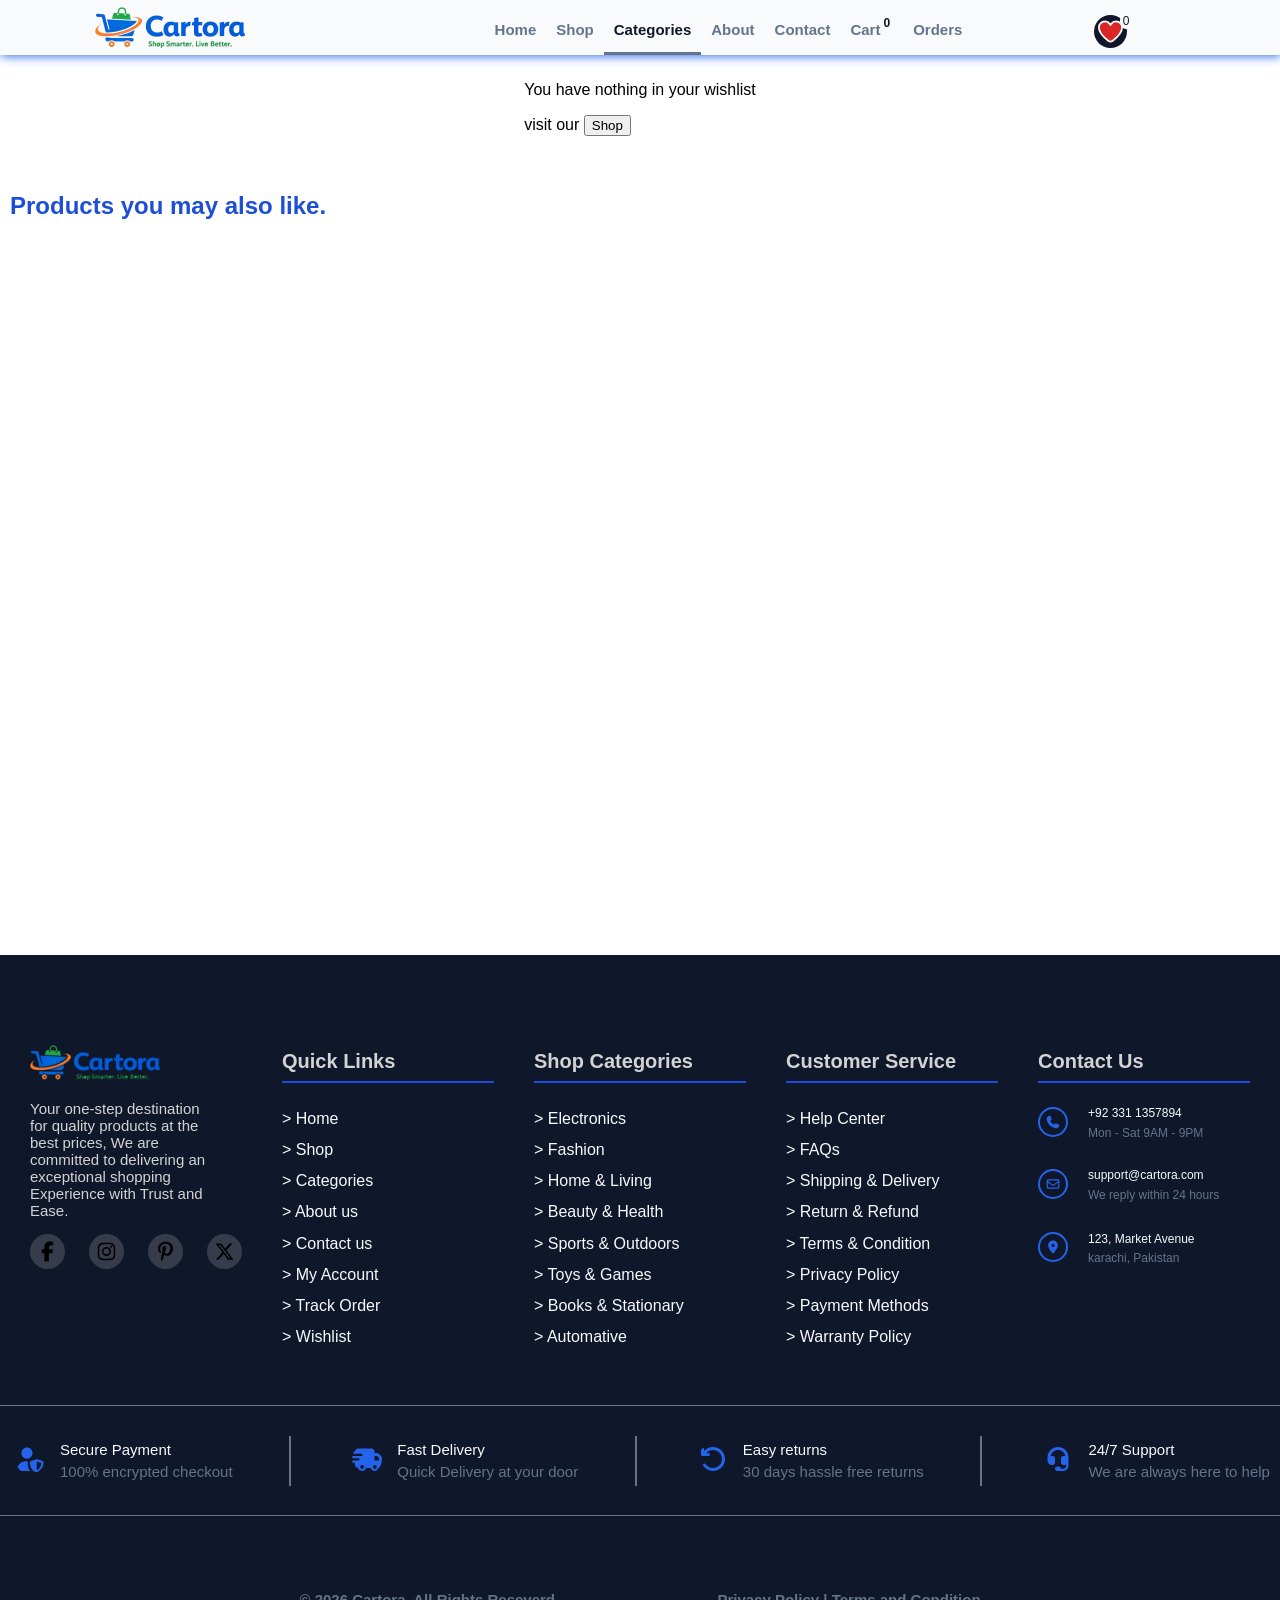
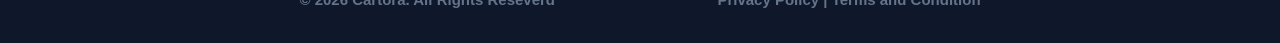
<file: wishlist.html>
<!DOCTYPE html>

<html lang="en">
    <head>
        <meta name="description"
            content="my website">
        <meta charset="UTF-8">
        <link rel="Icon" href="images/Cartora-icon.webp">
        <link rel="stylesheet" href="header-footer.css">
        <link rel="stylesheet" href="wishlist.css">
        <link rel="stylesheet"
            href="https://cdnjs.cloudflare.com/ajax/libs/font-awesome/6.7.2/css/all.min.css">
        <meta name="viewport" content="width=device-width, initial-scale=1.0">
        <title>Cartora</title>
    </head>

    <body>
        
        <header id="header">
            <a href="index.html"><img src="images/Cartora-Logo.webp" alt="Cartora-Logo" id="header-logo" width="150px"></a>
            <div id="nav-container">
                <nav>
                    <button id="menu-button" aria-label="menu-button">
                        <span></span>
                        <span></span>
                        <span></span>
                    </button>
                    <ul id="nav-links">
                        <li><a href="index.html">Home</a></li>
                        <li><a href="shop.html">Shop</a></li>
                        <li><a href="categories.html" class="active">Categories</a></li>
                        <li><a href="about.html">About</a></li>
                        <li><a href="contact.html">Contact</a></li>
                        <li><a href="cart.html" id="cart-link">Cart<span id="cart-count"></span></a></li>
                        <li><a href="orders.html">Orders</a></li>
                    </ul>
                </nav>
                <a href="wishlist.html" title="wishlist" id="wishlist-link">
                    <svg xmlns="http://www.w3.org/2000/svg" viewBox="0 0 640 640" id="wishlist" class="active">
                    <path d="M305 151.1L320 171.8L335 151.1C360 116.5 400.2 96 442.9 96C516.4 96 576 155.6 576 229.1L576 231.7C576 343.9 436.1 474.2 363.1 529.9C350.7 539.3 335.5 544 320 544C304.5 544 289.2 539.4 276.9 529.9C203.9 474.2 64 343.9 64 231.7L64 229.1C64 155.6 123.6 96 197.1 96C239.8 96 280 116.5 305 151.1z"/></svg>
                    <span id="wishlist-count">0</span>
                </a>
            </div>
        </header>
        <main>
            <section id="wishlist-container"></section>
            <section id="forYou-container">
                <!-- this section is dynamically generated through wishlist.js -->
            </section>
        </main>
        <footer>
            
            <section class="Section" id="footer-topSection">
                <div class="Container" id="footer-topContainer">

                    <div class="footer-content">
                        <img src="images/Cartora-Logo.webp" alt="Brand-logo" id="brand-logo">
                        <p id="brand-description">
                            Your one-step destination for quality products at the best prices, We are committed to delivering an exceptional shopping Experience with Trust and Ease. 
                        </p>
                        <div class="socials">
                            <a href="https://www.facebook.com" aria-label="our facebook page"><svg xmlns="http://www.w3.org/2000/svg" viewBox="0 0 640 640" class="social-icons">
                                <path d="M240 363.3L240 576L356 576L356 363.3L442.5 363.3L460.5 265.5L356 265.5L356 230.9C356 179.2 376.3 159.4 428.7 159.4C445 159.4 458.1 159.8 465.7 160.6L465.7 71.9C451.4 68 416.4 64 396.2 64C289.3 64 240 114.5 240 223.4L240 265.5L174 265.5L174 363.3L240 363.3z"/></svg></a>
                                
                            <a href="https://www.instagram.com" aria-label="our instagram page"><svg xmlns="http://www.w3.org/2000/svg" viewBox="0 0 640 640" class="social-icons">
                                <path d="M320.3 205C256.8 204.8 205.2 256.2 205 319.7C204.8 383.2 256.2 434.8 319.7 435C383.2 435.2 434.8 383.8 435 320.3C435.2 256.8 383.8 205.2 320.3 205zM319.7 245.4C360.9 245.2 394.4 278.5 394.6 319.7C394.8 360.9 361.5 394.4 320.3 394.6C279.1 394.8 245.6 361.5 245.4 320.3C245.2 279.1 278.5 245.6 319.7 245.4zM413.1 200.3C413.1 185.5 425.1 173.5 439.9 173.5C454.7 173.5 466.7 185.5 466.7 200.3C466.7 215.1 454.7 227.1 439.9 227.1C425.1 227.1 413.1 215.1 413.1 200.3zM542.8 227.5C541.1 191.6 532.9 159.8 506.6 133.6C480.4 107.4 448.6 99.2 412.7 97.4C375.7 95.3 264.8 95.3 227.8 97.4C192 99.1 160.2 107.3 133.9 133.5C107.6 159.7 99.5 191.5 97.7 227.4C95.6 264.4 95.6 375.3 97.7 412.3C99.4 448.2 107.6 480 133.9 506.2C160.2 532.4 191.9 540.6 227.8 542.4C264.8 544.5 375.7 544.5 412.7 542.4C448.6 540.7 480.4 532.5 506.6 506.2C532.8 480 541 448.2 542.8 412.3C544.9 375.3 544.9 264.5 542.8 227.5zM495 452C487.2 471.6 472.1 486.7 452.4 494.6C422.9 506.3 352.9 503.6 320.3 503.6C287.7 503.6 217.6 506.2 188.2 494.6C168.6 486.8 153.5 471.7 145.6 452C133.9 422.5 136.6 352.5 136.6 319.9C136.6 287.3 134 217.2 145.6 187.8C153.4 168.2 168.5 153.1 188.2 145.2C217.7 133.5 287.7 136.2 320.3 136.2C352.9 136.2 423 133.6 452.4 145.2C472 153 487.1 168.1 495 187.8C506.7 217.3 504 287.3 504 319.9C504 352.5 506.7 422.6 495 452z"/></svg></a>

                            <a href="https://www.pinterest.com" aria-label="our pinterest page"><svg xmlns="http://www.w3.org/2000/svg" viewBox="0 0 640 640" class="social-icons">
                                <path d="M332 70.5C229.4 70.5 128 138.9 128 249.6C128 320 167.6 360 191.6 360C201.5 360 207.2 332.4 207.2 324.6C207.2 315.3 183.5 295.5 183.5 256.8C183.5 176.4 244.7 119.4 323.9 119.4C392 119.4 442.4 158.1 442.4 229.2C442.4 282.3 421.1 381.9 352.1 381.9C327.2 381.9 305.9 363.9 305.9 338.1C305.9 300.3 332.3 263.7 332.3 224.7C332.3 158.5 238.4 170.5 238.4 250.5C238.4 267.3 240.5 285.9 248 301.2C234.2 360.6 206 449.1 206 510.3C206 529.2 208.7 547.8 210.5 566.7C213.9 570.5 212.2 570.1 217.4 568.2C267.8 499.2 266 485.7 288.8 395.4C301.1 418.8 332.9 431.4 358.1 431.4C464.3 431.4 512 327.9 512 234.6C512 135.3 426.2 70.5 332 70.5z"/></svg></a>

                            <a href="https://www.twitter.com" aria-label="our twitter page"><svg xmlns="http://www.w3.org/2000/svg" viewBox="0 0 640 640" class="social-icons">
                                <path d="M453.2 112L523.8 112L369.6 288.2L551 528L409 528L297.7 382.6L170.5 528L99.8 528L264.7 339.5L90.8 112L236.4 112L336.9 244.9L453.2 112zM428.4 485.8L467.5 485.8L215.1 152L173.1 152L428.4 485.8z"/></svg></a>
                        </div>
                    </div>

                    <div class="footer-content">
                        <h2 class="footer-heading">Quick Links</h2> 
                        <hr class="footer-spanline">
                    
                        <div id="quick-links">
                            <a href="home.html"> &gt; Home</a>
                            <a href="shop.html"> &gt; Shop</a>
                            <a href="categories.html"> &gt; Categories</a>
                            <a href="about.html"> &gt; About us</a>
                            <a href="contact.html"> &gt; Contact us</a>
                            <a href="account.html"> &gt; My Account</a>
                            <a href="trackorder.html"> &gt; Track Order</a>
                            <a href="wishlist.html"> &gt; Wishlist</a>
                        </div>
                    </div>
                    <div class="footer-content">
                        <h2 class="footer-heading">Shop Categories</h2> 
                        <hr class="footer-spanline">
                    
                        <div id="quick-links">
                            <a href="#"> &gt; Electronics</a>
                            <a href="#"> &gt; Fashion</a>
                            <a href="#"> &gt; Home & Living</a>
                            <a href="#"> &gt; Beauty & Health</a>
                            <a href="#"> &gt; Sports & Outdoors</a>
                            <a href="#"> &gt; Toys & Games</a>
                            <a href="#"> &gt; Books & Stationary</a>
                            <a href="#"> &gt; Automative</a>
                        </div>
                    </div>
                    <div class="footer-content">
                        <h2 class="footer-heading">Customer Service</h2> 
                        <hr class="footer-spanline">
                    
                        <div id="quick-links">
                            <a href="#"> &gt; Help Center</a>
                            <a href="#"> &gt; FAQs</a>
                            <a href="#"> &gt; Shipping & Delivery</a>
                            <a href="#"> &gt; Return & Refund</a>
                            <a href="#"> &gt; Terms & Condition</a>
                            <a href="#"> &gt; Privacy Policy</a>
                            <a href="#"> &gt; Payment Methods</a>
                            <a href="#"> &gt; Warranty Policy</a>
                        </div>
                    </div>
                    <div class="footer-content">
                        <h2 class="footer-heading">Contact Us</h2> 
                        <hr class="footer-spanline">
                    
                        <div class="contact-info">
                            <div>
                                <svg xmlns="http://www.w3.org/2000/svg" viewBox="0 0 640 640" class="contact-icon">
                                    <path d="M224.2 89C216.3 70.1 195.7 60.1 176.1 65.4L170.6 66.9C106 84.5 50.8 147.1 66.9 223.3C104 398.3 241.7 536 416.7 573.1C493 589.3 555.5 534 573.1 469.4L574.6 463.9C580 444.2 569.9 423.6 551.1 415.8L453.8 375.3C437.3 368.4 418.2 373.2 406.8 387.1L368.2 434.3C297.9 399.4 241.3 341 208.8 269.3L253 233.3C266.9 222 271.6 202.9 264.8 186.3L224.2 89z"/></svg>
                            </div>
                            <div>
                                <a href="tel:+923311357894" class="contact-number">+92 331 1357894</a>
                                <p class="contact-timings">Mon - Sat 9AM - 9PM</p>
                            </div>
                        </div>
                        <div class="contact-info">
                            <div>
                                <svg xmlns="http://www.w3.org/2000/svg" viewBox="0 0 640 640" class="contact-icon">
                                    <path d="M125.4 128C91.5 128 64 155.5 64 189.4C64 190.3 64 191.1 64.1 192L64 192L64 448C64 483.3 92.7 512 128 512L512 512C547.3 512 576 483.3 576 448L576 192L575.9 192C575.9 191.1 576 190.3 576 189.4C576 155.5 548.5 128 514.6 128L125.4 128zM528 256.3L528 448C528 456.8 520.8 464 512 464L128 464C119.2 464 112 456.8 112 448L112 256.3L266.8 373.7C298.2 397.6 341.7 397.6 373.2 373.7L528 256.3zM112 189.4C112 182 118 176 125.4 176L514.6 176C522 176 528 182 528 189.4C528 193.6 526 197.6 522.7 200.1L344.2 335.5C329.9 346.3 310.1 346.3 295.8 335.5L117.3 200.1C114 197.6 112 193.6 112 189.4z"/></svg>
                            </div>
                            <div>
                                <a href="mailto:support@cartora.com" class="contact-number">support@cartora.com</a>
                                <p class="contact-timings">We reply within 24 hours</p>
                            </div>
                        </div>
                        <div class="contact-info">
                            <div>
                                <svg xmlns="http://www.w3.org/2000/svg" viewBox="0 0 640 640" class="contact-icon">
                                    <path d="M128 252.6C128 148.4 214 64 320 64C426 64 512 148.4 512 252.6C512 371.9 391.8 514.9 341.6 569.4C329.8 582.2 310.1 582.2 298.3 569.4C248.1 514.9 127.9 371.9 127.9 252.6zM320 320C355.3 320 384 291.3 384 256C384 220.7 355.3 192 320 192C284.7 192 256 220.7 256 256C256 291.3 284.7 320 320 320z"/></svg>
                            </div>
                            <div>
                                <p class="contact-number">123, Market Avenue</p>
                                <p class="contact-timings">karachi, Pakistan</p>
                            </div>
                        </div>
                    </div>

                </div>
            </section>
            <section class="Section" id="footer-middleSection">
                <div class="Container" id="footer-middleContainer">

                    <div class="footer-StatisticsInfo">
                        <div>
                            <svg xmlns="http://www.w3.org/2000/svg" viewBox="0 0 640 640" class="StatisticsInfo-icon">
                                <path d="M256 312C322.3 312 376 258.3 376 192C376 125.7 322.3 72 256 72C189.7 72 136 125.7 136 192C136 258.3 189.7 312 256 312zM226.3 368C127.8 368 48 447.8 48 546.3C48 562.7 61.3 576 77.7 576L329.2 576C293 533.4 272 478.5 272 420.4L272 389.3C272 382 273 374.8 274.9 368L226.3 368zM477.3 552.5L464 558.8L464 370.7L560 402.7L560 422.3C560 478.1 527.8 528.8 477.3 552.6zM453.9 323.5L341.9 360.8C328.8 365.2 320 377.4 320 391.2L320 422.3C320 496.7 363 564.4 430.2 596L448.7 604.7C453.5 606.9 458.7 608.1 463.9 608.1C469.1 608.1 474.4 606.9 479.1 604.7L497.6 596C565 564.3 608 496.6 608 422.2L608 391.1C608 377.3 599.2 365.1 586.1 360.7L474.1 323.4C467.5 321.2 460.4 321.2 453.9 323.4z"/></svg>
                        </div>
                        <div>
                            <p class="StatisticsInfo-heading">Secure Payment</p>
                            <p class="StatisticsInfo-mono">100% encrypted checkout</p>
                        </div>
                    </div>

                    <hr class="seperation-line">

                    <div class="footer-StatisticsInfo">
                        <div>
                            <svg xmlns="http://www.w3.org/2000/svg" viewBox="0 0 640 640" class="StatisticsInfo-icon">
                                <path d="M64 160C64 124.7 92.7 96 128 96L416 96C451.3 96 480 124.7 480 160L480 192L530.7 192C547.7 192 564 198.7 576 210.7L621.3 256C633.3 268 640 284.3 640 301.3L640 448C640 483.3 611.3 512 576 512L572.7 512C562.3 548.9 528.3 576 488 576C447.7 576 413.8 548.9 403.3 512L300.7 512C290.3 548.9 256.3 576 216 576C175.7 576 141.8 548.9 131.3 512L128 512C92.7 512 64 483.3 64 448L64 400L24 400C10.7 400 0 389.3 0 376C0 362.7 10.7 352 24 352L136 352C149.3 352 160 341.3 160 328C160 314.7 149.3 304 136 304L24 304C10.7 304 0 293.3 0 280C0 266.7 10.7 256 24 256L200 256C213.3 256 224 245.3 224 232C224 218.7 213.3 208 200 208L24 208C10.7 208 0 197.3 0 184C0 170.7 10.7 160 24 160L64 160zM576 352L576 301.3L530.7 256L480 256L480 352L576 352zM256 488C256 465.9 238.1 448 216 448C193.9 448 176 465.9 176 488C176 510.1 193.9 528 216 528C238.1 528 256 510.1 256 488zM488 528C510.1 528 528 510.1 528 488C528 465.9 510.1 448 488 448C465.9 448 448 465.9 448 488C448 510.1 465.9 528 488 528z"/></svg>
                        </div>
                        <div>
                            <p class="StatisticsInfo-heading">Fast Delivery</p>
                            <p class="StatisticsInfo-mono">Quick Delivery at your door</p>
                        </div>
                    </div>

                    <hr class="seperation-line">

                    <div class="footer-StatisticsInfo">
                        <div>
                            <svg xmlns="http://www.w3.org/2000/svg" viewBox="0 0 640 640" class="StatisticsInfo-icon">
                                <path d="M320 128C263.2 128 212.1 152.7 176.9 192L224 192C241.7 192 256 206.3 256 224C256 241.7 241.7 256 224 256L96 256C78.3 256 64 241.7 64 224L64 96C64 78.3 78.3 64 96 64C113.7 64 128 78.3 128 96L128 150.7C174.9 97.6 243.5 64 320 64C461.4 64 576 178.6 576 320C576 461.4 461.4 576 320 576C233 576 156.1 532.6 109.9 466.3C99.8 451.8 103.3 431.9 117.8 421.7C132.3 411.5 152.2 415.1 162.4 429.6C197.2 479.4 254.8 511.9 320 511.9C426 511.9 512 425.9 512 319.9C512 213.9 426 128 320 128z"/></svg>
                        </div>
                        <div>
                            <p class="StatisticsInfo-heading">Easy returns</p>
                            <p class="StatisticsInfo-mono">30 days hassle free returns</p>
                        </div>
                    </div>

                    <hr class="seperation-line">

                    <div class="footer-StatisticsInfo">
                        <div>
                            <svg xmlns="http://www.w3.org/2000/svg" viewBox="0 0 640 640" class="StatisticsInfo-icon">
                                <path d="M320 128C241 128 175.3 185.3 162.3 260.7C171.6 257.7 181.6 256 192 256L208 256C234.5 256 256 277.5 256 304L256 400C256 426.5 234.5 448 208 448L192 448C139 448 96 405 96 352L96 288C96 164.3 196.3 64 320 64C443.7 64 544 164.3 544 288L544 456.1C544 522.4 490.2 576.1 423.9 576.1L336 576L304 576C277.5 576 256 554.5 256 528C256 501.5 277.5 480 304 480L336 480C362.5 480 384 501.5 384 528L384 528L424 528C463.8 528 496 495.8 496 456L496 435.1C481.9 443.3 465.5 447.9 448 447.9L432 447.9C405.5 447.9 384 426.4 384 399.9L384 303.9C384 277.4 405.5 255.9 432 255.9L448 255.9C458.4 255.9 468.3 257.5 477.7 260.6C464.7 185.3 399.1 127.9 320 127.9z"/></svg>
                        </div>
                        <div>
                            <p class="StatisticsInfo-heading">24/7 Support</p>
                            <p class="StatisticsInfo-mono">We are always here to help</p>
                        </div>
                    </div>

                </div>
            </section>
            <section class="Section" id="footer-bottomSection">
                <div class="Container" id="footer-bottomContainer">

                    <p>&copy; 2026 Cartora. All Rights Reseverd</p>
                    <p>Privacy Policy | Terms and Condition</p>

                </div>
            </section>

        </footer>
        <script src="wishlist.js"></script>
    </body>
</html>
</file>
<file: header-footer.css>
:root {
    --primary: #2563EB;
    --primary-dark: #1D4ED8;
    --secondary: #06B6D4;
    --accent: #F59E0B;

    --bg: #F8FAFC;
    --surface: #FFFFFF;

    --text: #0F172A;
    --text-muted: #64748B;

    --border: #E2E8F0;

    --success: #16A34A;
    --danger: #DC2626;

    --shadow: rgba(15, 23, 42, 0.08);
}
*,::before,::after{
    box-sizing: border-box;
}
html{
    scroll-behavior: smooth;
}

body{
    display: flex;
    flex-direction: column;
    font-family: Arial, Helvetica, sans-serif;
    margin: 0px;
}

body::-webkit-scrollbar{
    display: none;
}
main{
    min-height: 100dvh;
}
.Section{
    display: flex;
    justify-content: center;
    align-items: center;
    margin: 50px 0px;
    padding: 5px;
}
.Container{
    display: flex;
    flex-direction: column;
    align-items: center;
    width: 80%;
    padding: 5px;
}
.section-spanline{
    background-color: var(--primary);
    width: 80px;
    height: 2px;
    margin: 0px;
}

/*header section*/

#header{
    background-color: var(--bg);
    border: none;
    box-shadow: 1px 1px 10px var(--primary);
    display: flex;
    align-items: center;
    /* align-self: center; */
    justify-content: space-around;
    position: sticky;
    top: 0;
    left: 00;
    right: 00;
    z-index: 20;
    width: 100%;
    padding: 5px 5px 0px 5px;
    -webkit-backdrop-filter: blur(10px);
    backdrop-filter: blur(10px);
    animation: header 0.5s ease forwards;
}
@keyframes header{
    from{
        transform: translate(0, -50px);
        opacity: 0;
    }
    to{
       transform: translate(0, 0px);
        opacity: 1;
    }
}
#header-logo{
    width: 150px;
    transform-origin: left;
    opacity: 0;
    animation: logo 1s ease-out .5s forwards;
}
@keyframes logo{
    from{
        transform: translate(-30px, 0);
        opacity: 0;
    }
    to{
       transform: translate(0, 0);
        opacity: 1;
    }
}


#menu-button{
    display: none;
    flex-direction: column;
    gap: 5px;
    background: none;
    border: none;
    cursor: pointer;
    width: max-content;
    height: max-content;
    opacity: 0;
    animation: nav .3s ease .5s forwards;
}
#menu-button span{
    height: 2px;
    background-color: var(--primary);
    border-radius: 2px;
    transition: transform 0.3s ease, opacity 0.3s ease, width 0.3s ease;
}
#menu-button span:nth-child(1){
    width: 25px;
    align-self: flex-end;
}
#menu-button span:nth-child(2){
    width: 20px;
    align-self: flex-end;
}
#menu-button span:nth-child(3){
    width: 30px;
    align-self: flex-end;
}
#menu-button.active span:nth-child(1){
    width: 30px;
    transform: translateY(4px) rotate(-125deg);
}
#menu-button.active span:nth-child(2){
    opacity: 0;
}
#menu-button.active span:nth-child(3){
    width: 25px;
    transform: translateY(-6px) rotate(125deg);
    align-self: flex-start;

}
#nav-links{
    display: flex;
    list-style: none;
    padding: 0;
}
#nav-links li{
    opacity: 0;
    animation: nav 0.5s ease-out 1s forwards;
}
#nav-links li:nth-child(1){animation-delay: .1s;}
#nav-links li:nth-child(2){animation-delay: .3s;}
#nav-links li:nth-child(3){animation-delay: .5s;}
#nav-links li:nth-child(4){animation-delay: .7s;}
#nav-links li:nth-child(5){animation-delay: .9s;}

@keyframes nav{
    from{
        transform: translate(100px, 0);
        opacity: 0;
    }
    to{
       transform: translate(0, 0px);
        opacity: 1;
    }
}
#nav-container{
    display: flex;
    align-items: center;
    justify-content: space-around;
    width: 60%;
}

#nav-links a{
    position: relative;
    color: var(--text-muted);
    text-decoration: none;
    font-size: clamp(15px, 1vw, 20px);
    font-weight: 700;
    padding: 5px 10px;
}
#nav-links a::after{
    content: "";
    position: absolute;
    left: 0;
    bottom: -12px;
    width: 100%;
    height: 3px;
    background: var(--text-muted);
    transform: scaleX(0);
    transform-origin: left;
    transition: transform .5s ease;
}

#nav-links a:hover::after{
    transform: scaleX(1);
}
#nav-links a.active::after{
    transform: scaleX(1);
}

#nav-links a.active{
    color: var(--text);
}
.show{
    display: flex !important;
}
#cart-count{
    font-size: 12px;
    color: var(--text);
    border-radius: 50%;
    position: relative;
    bottom: 8px;
    background: var(--bg);
    padding: 1px 3px;
}
#wishlist-count{
    font-size: 12px;
    color: var(--text);
    border-radius: 50%;
    position: absolute;
    bottom: 16px;
    right: -8px;
    background: var(--bg);
    padding: 1px 3px;
}
#wishlist-link{
    position: relative;
    text-decoration: none;
    height: 30px;
    width: 30px;
}
#wishlist{
    text-decoration: none;
    fill: none;
    stroke: var(--text-muted);
    stroke-width: 40;
    width: 30px;
    transition: .3s ease;
    border-radius: 50%;
    &:hover{
        fill: var(--text-muted);
        transform: scale(1.1);
    }
    &.active{
        background: var(--text);
        width: 33px;
        padding: 2px;
        fill: var(--danger);
        stroke: var(--bg);

    }
}


/*footer Section*/
footer{
    background-color: var(--text);
    padding: 10px 0px;
    margin: 0px;
}
#footer-topContainer{
    flex-direction: row;
    justify-content: space-between;
    width: 100%;
}
#brand-logo{
    width: 130px;
}
.footer-content{
    width: 20%;
    height: 300px;
    padding: 10px;
    margin: 10px;
}
#brand-description{
    color: lightgray;
    width: 180px;
    font-size: 15px;
}
.socials{
    display: flex;
    align-items: center;
    justify-content: space-between;
}
.socials a{
    text-decoration: none;
}
.social-icons{
    background-color: rgba(211, 211, 211, 0.2);
    border-radius: 50%;
    width: 35px;
    padding: 5px;
    transition: 0.3s ease;
}
.social-icons:hover{
    background-color: var(--text-muted);
    transform: translateY(-5px) scale(1.15);
}

.footer-heading{
    font-size: 20px;
    color: lightgray;
    margin: 5px 0px;
}
.footer-spanline{
    border:1px solid var(--primary-dark);
}
#quick-links{
    height: 250px;
    display: flex;
    flex-direction: column;
    justify-content: space-around;
    margin-top: 20px;
}
#quick-links a{
    text-decoration: none;
    color: var(--bg);
    transition: .3s ease;
}
#quick-links a:hover{
    color: var(--primary);
    transform: translateX(5px);
}

.contact-info{
    display: flex;
    align-self: flex-start;
    align-items: center;
    justify-content: start;
    gap: 20px;
    margin-top: 20px;
    cursor: pointer;
}
.contact-icon{
    fill: var(--primary);
    width: 30px;
    height: 30px;
    padding: 5px;
    border: 2px solid var(--primary);
    border-radius: 50%;
    transition: .3s ease;
}
.contact-info:hover .contact-icon{
    fill: var(--bg);
    background-color: gray;
    transform: translateY(-5px);
}
.contact-number{
    text-decoration: none;
    color: var(--bg);
    font-size: 12px;
    margin: 5px 0px;
    transition: .3s ease;
}
.contact-info:hover .contact-number{
    color: var(--primary);
}
.contact-timings{
    color: var(--text-muted);
    font-size: 12px;
    margin: 5px 0px; 
}
#footer-middleSection{
    border-top: 1px solid var(--text-muted);
    border-bottom: 1px solid var(--text-muted);
}
#footer-middleContainer{
    flex-direction: row;
    width: 100%;
}
.footer-StatisticsInfo{
    display: flex;
    align-self: flex-start;
    align-items: center;
    justify-content: start;
    gap: 10px;
    margin: 20px 0px;
    cursor: context-menu;
}
.StatisticsInfo-icon{
    fill: var(--primary);
    width: 40px;
    padding: 5px;
    border-radius: 50%;
    transition: .3s ease;
}
.footer-StatisticsInfo:hover .StatisticsInfo-icon{
    background-color: var(--border);
    transform: scale(1.1);
}
.StatisticsInfo-heading{
    text-decoration: none;
    color: var(--bg);
    font-size: 15px;
    margin: 5px 0px;
}
.StatisticsInfo-mono{
    color: var(--text-muted);
    font-size: 15px;
    margin: 5px 0px; 
}
.seperation-line{
    width: 0px;
    height: 50px;
    border: 1px solid var(--text-muted);
}
#footer-bottomSection{
    background-color: var(--text);
    margin: 0px;
}
#footer-bottomContainer{
    flex-direction: row;
    justify-content: space-evenly;

}
#footer-bottomContainer p{
    color: var(--text-muted);
    font-weight: bold;
    font-size: 15px;
}

@media (max-width: 768px){

    #header-logo{
        width: 120px;
    }

    #menu-button{
        display: flex;
    }
    #nav-container{
        flex-direction: row-reverse;
        width: 30%;
    }

    #nav-links{
        border: 1px solid var(--primary);
        background: white;
        display: none;
        flex-direction: column;
        justify-content: center;
        align-items: center;
        position: absolute;
        top: 27px;
        right: 0;
        gap: 30px;
        width: 80%;
        height: 100dvh;
        padding: 20px;
        animation: nav .5s ease-out ;
    }

    /*footer section*/
    #footer-topContainer{
        display: grid;
        width: clamp(70%, 100vw, 100%);
        grid-template-columns: repeat(auto-fit, minmax(250px,1fr));
    }
    .socials{
        width: 90%;
        justify-content: space-evenly;
    }
    .footer-content{
        width: 90%;
    }
    .footer-heading{
        width: max-content;
    }
    .footer-spanline{
        align-self: flex-start;
        width: 90%;
        height: 0px;
    }
    #quick-links{
        width: max-content;
    }
    .contact-info{
        width: max-content;
    }
    #footer-middleContainer{
        display: grid;
        grid-template-columns: 1fr 1fr;
        width: 95%;
    }
    .StatisticsInfo-icon{
        width: 30px;
    }
    
    .StatisticsInfo-heading{
        text-decoration: none;
        color: whbgite;
        font-size: 12px;
        margin: 5px 0px;
    }
    .StatisticsInfo-mono{
        color: var(--text-muted);
        font-size: 12px;
        margin: 5px 0px; 
    }
    .seperation-line{
        display: none;
    }
    #footer-bottomContainer p{
        font-size: 10px;
    }
}
</file>
<file: style.css>
:root {
    --primary: #2563EB;
    --primary-dark: #1D4ED8;
    --secondary: #06B6D4;
    --accent: #F59E0B;

    --bg: #F8FAFC;
    --surface: #FFFFFF;

    --text: #0F172A;
    --text-muted: #64748B;

    --border: #E2E8F0;

    --success: #16A34A;
    --danger: #DC2626;

    --shadow: rgba(15, 23, 42, 0.08);
}

#top-button{
    opacity: 0;
    visibility: hidden;
    pointer-events: none;
    background-color: var(--primary);
    color: var(--bg);
    position: fixed;
    bottom: 20px;
    right: 20px;
    z-index: 20;
    border: none;
    cursor: pointer;
    border-radius: 50%;
    font-size: 50px;
    font-weight: bold;
    width: 60px;
    height: 60px;
    text-shadow: 3px 0px 2px black;
    animation: topButton 1s ease-in-out infinite alternate;
    transition: opacity .3s ease, visibility .3s ease;
}
#top-button.moveToTop{
    opacity: 1;
    visibility: visible;
    pointer-events: auto;
}
#top-button:hover{
    transform: scale(1.01);
    animation: none;
}
#top-button:active{
    transform: scale(.95);
}
@keyframes topButton{
    from{
        transform: translateY(0);
    }
    to{
        transform: translateY(-5px);
    }
}

/*hero section*/

@keyframes fadeIn{
    from{
        transform: scale(0);
        opacity: 0;
    }
    to{
        transform: scale(1);
        opacity: 1;
    }
}
#hero-section{
    background-color: rgb(0, 0, 66);
    display: flex;
    position: relative;
    justify-content: center;
    align-items: center;
    margin-top: -20px;
    padding: 10px;
    height: clamp(50dvh, 100dvh, 100dvh);
    width: clamp(50dvw, 100dvw, 100dvw);
}
#hero-Container{
    display: flex;
    justify-content: space-evenly;
    align-items: center;
    padding: 20px 5px 5px 5px;
    gap: 80px;
    max-width: 100dvw;
}

#hero-content{
    width: 40%;
    padding: 10px;
}

#heroMini-heading{
    color: var(--bg);
    background-color: var(--primary);
    width: max-content;
    padding: 5px 15px;
    margin: 5px 0px;
    border-radius: 20px;
    transform-origin: left;
    opacity: 0;
    animation: fadeIn 1s ease-in forwards;
}

#hero-heading{
    color: var(--bg);
    font-size: clamp(30px, 5vw, 50px);
    font-weight: bolder;
    width: max-content;
    max-width: 550px;
    margin: 10px 0px 50px 0px;
    transform-origin: left;
    opacity: 0;
    animation: fadeIn 2s ease-in 1s forwards;
}
#hero-heading span{
    color: var(--primary);
}

#hero-description{
    color: var(--bg);
    max-width: 550px;
    margin: 10px 0px 50px 0px;
    opacity: 0;
    transform-origin: bottom right;
    animation: fadeIn 1s ease-in 2s forwards;
}

#hero-buttons{
    display: flex;
    gap: 30px;
    opacity: 0;
    animation: fadeIn 1s ease-in 3s forwards;
}

#heroButton1{
    color: var(--bg);
    background-color: var(--primary);
    border: 2px solid var(--primary);
    padding: 10px 30px;
    border-radius: 5px;
    font-size: 16px;
    font-weight: 700;
    transition: transform 0.3s ease;
}
#heroButton1:hover{
    background-color: var(--primary-dark);
    transform: scale(1.05);
}
#heroButton1:active{
    transform: scale(.95);
}


#heroButton2{
    color: var(--bg);
    background-color: transparent;
    border: 2px solid var(--bg);
    padding: 10px 30px;
    border-radius: 5px;
    font-size: 16px;
    font-weight: 700;
    transition: 0.3s;
}
#heroButton2:hover{
    background-color: var(--primary-dark);
    transform: scale(1.05);
}
#heroButton2:active{
    transform: scale(.95);
}
#trust-badge{
    color: rgb(138, 138, 138);
    margin: 30px 0px 0px 0px;
    opacity: 0;
    transform-origin: top left;
    animation: fadeIn 1s ease-in 4s forwards;
}

#hero-image{
    width: max-content;
    display: flex;
    justify-content: center;
    align-items: center;
    padding: 5px;
}

#heroFeatured-image{
    width: clamp(200px, 50vw, 600px);
    opacity: 0;
    transform-origin: bottom right;
    animation:
        fadeIn 2s ease-in forwards,
        float 2s linear infinite alternate;
}
@keyframes float{
    from{
        transform: translateY(20px);
    }
    to{
        transform: translateY(0);
    }
}

/*categories section*/

#categories-content{
    display: flex;
    flex-wrap: wrap;
    justify-content: space-between;
    width: 100%;
}
#categories-content a{
    text-decoration: none;
}

.categories-Cards{
    display: flex;
    flex-direction: column;
    justify-content: space-around;
    align-items: center;
    width: max-content;
    overflow: hidden;
    box-shadow: 2px 2px 10px rgb(190, 190, 190);
    border-radius: 10px;
    transition: 0.3s;
}
.categories-Cards:hover{
    box-shadow: 2px 2px 20px rgb(168, 168, 168);
    transition: 0.3s;
    transform: translateY(-2px);
}

.cards-image{
    width: 200px;
    height: 130px;
}

.cards-name{
    font-size: 25px;
    margin: 5px 0px;
}
.cards-button{
    color: var(--surface);
    background-color: var(--primary);
    border: none;
    width: 100%;
    padding: 10px;
}
.cards-button:hover{
    background-color: var(--primary-dark);
    transform: scale(1.05);
}
.cards-button:active{
    transform: scale(.95);
}

/*featured product section*/

#featured-content{
    display: flex;
    flex-wrap: wrap;
    align-items: center;
    justify-content: center;
    gap: 30px 20px;
    width: 100%;
}
.featured-Cards{
    width: 250px;
    height: 440px;
    box-shadow: 2px 2px 10px var(--text-muted);
    border-radius: 5px;
    overflow: hidden;
    transition: 0.2s;
}
.featured-Cards:hover{
    transform: translateY(-2px);
    box-shadow: 1px 1px 20px var(--text-muted);
    transition: 0.2s;
}

.product-badge{
    position: absolute;
    color: var(--bg);
    background-color: var(--success);
    font-size: 10px;
    width: max-content;
    padding: 5px 10px;
    margin: 5px 5px;
    border-radius: 20px;
    z-index: 10;
}

.product-image{
    position: relative;
    overflow: hidden;
}
.product-image img{
    background: linear-gradient(130deg, black, blue);
    width: 250px;
    height: 250px;
    transition: 0.3 ease;
}
.featured-Cards:hover img{
    transform: scale(1.05);
}
.product-name{
    display: block;
    white-space: nowrap;
    overflow: hidden;
    text-overflow: ellipsis;
    color: var(--primary);
    font-size: 20px;
    margin: 10px 5px 0px 5px;
}
.featured-Cards:hover .product-name{
    animation: slideText 2s linear 10 alternate;
}
@keyframes slideText{
    0%{
        text-overflow: clip;
        overflow: visible;
        transform: translateX(0%);
    }
    100%{
        text-overflow: clip;
        overflow: visible;
        transform: translateX(calc(-100% + 180px))
    }
}
.product-brand{
    color: var(--text);
    width: max-content;
    font-size: 12px;
    margin: 5px;
}
.product-rating{
    color: var(--text);
    width: max-content;
    font-size: 10px;
    margin: 5px;
}
.product-price{
    color: var(--text);
    width: max-content;
    font-size: 18px;
    margin: 5px;
    margin-top: 30px;
}
.original-price{
    color: var(--text-muted);
    width: max-content;
    font-size: 15px;
    margin: 5px;
}

.product-button{
    color: var(--bg);
    background-color: var(--primary);
    padding: 5px 15px;
    margin: 10px 5px 0px 5px;
    width: 95%;
    border: none;
    border-radius: 5px;
    transition: 0.2s;
}
.product-button:hover{
    background-color: var(--success);
    transition: transform 0.3s ease-out;
    box-shadow: 1px 1px 5px var(--text-muted);
}
.product-button:active{
    transform: scale(.95);
}

/*flash section header*/

#flash-header{
    background: linear-gradient(to top, black, darkblue, blue);
    display: flex;
    align-items: center;
    justify-content: center;
    padding: 5px;
    animation: glow 1.5s ease infinite alternate;
}
@keyframes glow{
    0%{
        border: 2px solid var(--primary);
    }
    100%{
        border: 2px solid var(--secondary);
    }
}
#flashHeader-content{
    display: flex;
    flex-direction: column;
    align-items: center;
    justify-content: center;
    padding: 5px;
}
#flashHeader-content h1{
    color: var(--success);
    font-size: 40px;
    margin: 5px 0px;
}
#flashHeader-content p{
    color: var(--bg);
    font-size: 25px;
    margin: 5px 0px;
}
#flashHeader-content h2{
    color: var(--accent);
    font-size: 30px;
    margin: 20px 0px 5px 0px;
}

/*flash deals Section*/

#flash-content{
    display: flex;
    flex-direction: column;
    justify-content: center;
    gap: 20px;
    width: 100%;
}
.flash-Cards{
    display: flex;
    align-items: center;
    justify-content: space-between;
    width: 100%;
    box-shadow: 2px 2px 10px var(--text-muted);
    border-radius: 5px;
    overflow: hidden;
    transition: transform 0.3s ease-out;
}
.flash-Cards:hover{
    transform: translateY(-2px);
    box-shadow: 1px 1px 20px rgb(184, 183, 183);
}

.flashProduct-badge{
    position: absolute;
    color: var(--bg);
    background-color: var(--success);
    font-size: 12px;
    width: max-content;
    padding: 5px 10px;
    margin: 5px 5px;
    border-radius: 20px;
    z-index: 10;
}

.flashProduct-image{
    display: flex;
    position: relative;
}
.flashProduct-image img{
    background: linear-gradient(130deg, black, blue);
    width: 250px;
    height: 260px;
    transition: transform 0.3s ease;
}
.flash-Cards:hover img{
    transform: scale(1.05);
}

.flashProduct-details{
    display: flex;
    flex-direction: column;
    align-content: center;
    padding: 10px;
    width: 80%;
    height: 240px;
}
.flashProduct-name{
    color: var(--primary);
    width: max-content;
    font-size: clamp(15px, 5vw, 20px);
    margin: 0px 5px;
}
.flashProduct-brand{
    color: var(--text);
    width: max-content;
    font-size: 12px;
    margin: 0px 5px;
}
.flashProduct-rating{
    color: var(--text);
    width: max-content;
    font-size: 10px;
    margin: 0px 5px;
}
.flashProduct-price{
    color: var(--text);
    width: max-content;
    font-size: 18px;
    margin: 30px 5px 5px 5px;
}
.flashOriginal-price{
    color: var(--text-muted);
    width: max-content;
    font-size: 15px;
    margin: 0px 5px 10px 5px;
}
.flashProduct-stock{
    font-size: small;
    font-weight: bold;
    margin: 20px 5px 5px 5px;
}
@keyframes progressfill{
    from{
        background: var(--primary);
        width: 0%;
    }
    to{
        background: var(--secondary);
        width: 80%;
    }
}

.flashProduct-button{
    align-self: center;
    color: var(--bg);
    background-color: var(--primary);
    margin: 10px 5px 5px 5px;
    padding: 8px 15px;
    width: 100%;
    border: none;
    border-radius: 5px;
    transition: transform 0.2s ease-out;
}
.flashProduct-button:hover{
    background-color: var(--success);
    transform: translateY(-2px);
    box-shadow: 1px 1px 5px gray;
}
.flashProduct-button:active{
    transform: scale(.99);
}

/*statistics Section*/

#statistics-content{
    width: 100%;
    display: flex;
    flex-wrap: wrap;
    align-items: center;
    justify-content: space-between;
    gap: 10px;
}


.statistics-card{
    border: 1px solid rgb(223, 223, 223);
    border-radius: 10px;
    box-shadow: 2px 2px 10px rgba(190, 190, 190, 0.705);
    display: flex;
    justify-content: space-evenly;
    align-items: center;
    transition:
        transform 0.3s ease,
        box-shadow 0.3s ease;
    padding: 15px 20px;
    gap: 10px;
}
.statistics-card:hover{
    transform: translateY(-6px) scale(1.05);
    box-shadow: 0 0 15px rgb(190, 190, 190)
}

.S-icons{
    fill: blue;
    background-color: rgb(221, 236, 248);
    width: 35px;
    padding: 5px;
    border-radius: 100%;
}

.S-heading{
    padding: 10px 0px 0px 0px;
    margin: 0px;
    font-size: 18px;
    width: 150px;
    height: 30px;
    color: var(--text);
}

.S-paragraph{
    padding: 10px 0px 0px  0px;
    margin: 0px;
    font-size: 15px;
    width: 150px;
    height: 50px;
    color: var(--text-muted);
}

/*customer reviews section*/
#Customer-content{
    display: grid;
    width: clamp(70%, 100vw, 100%);
    grid-template-columns: repeat(auto-fit, minmax(250px,1fr));
    padding: 5px;
    gap: 30px;
}
.Customer-contentBox{
    box-shadow: 2px 3px 10px var(--text);
    border-radius: 10px;
    padding: 10px;
    transition:
        transform .3s ease,
        box-shadow .3s ease;
}
.Customer-contentBox:hover{
    box-shadow: 2px 3px 20px var(--text);
    transform: scale(1.005);
}
.Customer-info{
    display: flex;
    align-items: center;
    gap: 20px;
}
.Customer-image{
    width: 50px;
    height: 50px;
}
.Customer-name{
    font-size: 20px;
    font-weight: 700;
    margin: 5px 0px;
}
.Customer-verification{
    color: var(--success);
    font-size: 12px;
    font-weight: 600;
    margin: 5px 0px;
}
.Customer-ratings{
    color: var(--primary);
    font-size: 10px;
    margin: 5px 0px;
}
.Customer-reviews{
    color: var(--text);
    font-size: clamp(12px, 3vw, 15px);
    font-weight: 600;
    width: clamp(150px, 30vw, 300px);
    height: clamp(50px , 10vh, 75px);
}

/*NEWSLETTER SECTION*/

#newsletter-section{
    background: linear-gradient(to top, black, darkblue, blue, darkblue, black);
    box-shadow: inset -2px -2px 10px blue,
        inset 2px 2px 5px white;
    padding: 30px 0px;
}
#newsletter-content{
    display: flex;
    flex-direction: column;
    background: #1f29376c;
    box-shadow: inset -2px -2px 10px black,
        inset 2px 2px 5px white;
        -webkit-backdrop-filter: blur(10px);
    backdrop-filter: blur(10px);
    border-radius: 10px;
    padding: 10px;
}
#newsletter-icon{
    align-self: center;
    background-color: var(--bg);
    border-radius: 100%;
    width: 50px;
    padding: 5px;
    box-shadow: inset -2px -2px 10px var(--text),
        inset 2px 2px 5px var(--bg);
    fill: var(--primary);
}
#newsletter-heading{
    align-self: center;
    color: var(--bg);
    padding: 5px;
}
#newsletter-heading span{
    color: var(--primary);
}
#newsletter-description{
    color: var(--bg);
    padding: 5px;
}

#sub-form{
    display: flex;
    gap: 20px;
    align-items: center;
    justify-content: center;
}
#subEmail-input{
    color: var(--bg);
    background: transparent;
    padding: 10px 5px;
    width: 300px;
    box-shadow: inset -2px -2px 5px var(--text),
        inset 2px 2px 5px var(--accent);
    border: none;
    transition: box-shadow .3s ease;
}
#subEmail-input:focus{
    box-shadow: inset 2px 2px 2px var(--text),
        inset -2px -2px 2px var(--accent);
    outline: none;
}
#sub-button{
    color: var(--text);
    background-color: var(--primary);
    border: none;
    padding: 10px 25px;
    border-radius: 5px;
    font-size: 15px;
    font-weight: 700;
    box-shadow: inset -2px -2px 10px black,
        inset 2px 2px 5px white;
    transition: transform 0.3s ease;
}
#sub-button:hover{
    transform: scale(1.05);
}
#sub-button:active{
    box-shadow: inset 2px 2px 2px var(--text),
        inset -2px -2px 2px var(--bg);
    transform: scale(.95);
}

@media (max-width: 768px){

    #top-button{
        font-size: 30px;
        width: 40px;
        height: 40px;
    }

    #getStarted{
        display: none;
    }
    #hero-section{
        padding: 40px 0px;
        min-height: 100dvh;
    }

    #hero-Container{
        flex-direction: column;
        gap: 20px;
    }
    #hero-content{
        width: auto;
    }
    #heroMini-heading{
        font-size: 10px;
    }
    #hero-heading{
        font-size: 25px;
        max-width: 250px;
        margin: 10px 0px 10px 0px;
    }
    #hero-description{
        font-size: clamp(10px, 2vw, 20px);
        margin: 10px 0px;

    }
    #heroButton1{
        font-size: clamp(10px, 2vw, 20px);
    }
    #heroButton2{
        font-size: clamp(10px, 2vw, 20px);
    }
    #trust-badge{
        font-size: clamp(10px, 2vw, 20px);
    }
    
    #hero-image{
        width: auto;
    }

    #heroFeatured-image{
        width: clamp(300px, 20dvw, 400px);
    }

    #categories-content{
        justify-content: center;
        align-items: center;
        gap: 30px;
    }
    #featured-content{
        justify-content: center;
        align-items: center;
        gap: 30px;
    }

    #flashHeader-content h1{
        font-size: 25px;
        margin: 5px 0px;
    }
    #flashHeader-content p{
        color: var(--bg);
        font-size: 12px;
        margin: 5px 0px;
    }
    #flashHeader-content h2{
        color: var(--accent);
        font-size: 25px;
        margin: 20px 0px 5px 0px;
    }
    #flash-content{
        flex-wrap: wrap;
        justify-content: center;
        align-items: center;
    }

    .flash-Cards{
        flex-direction: column;
        width: max-content;
    }
    .flashProduct-details{
        width: 240px;
        height: auto;
    }
    #statistics-content{
        align-items: center;
        justify-content: center;
    }
    #newsletter-section{
        background: linear-gradient(to top, black, darkblue, blue);
    }
    #newsletter-content{
        width: 90dvw;
    }
    #sub-form{
        flex-direction: column;
    }
    #subEmail-input{
        width: 100%;
    }
    #sub-button{
        width: 100%;
    }
}
</file>
<file: cart.css>
:root {
    --primary: #2563EB;
    --primary-dark: #1D4ED8;
    --secondary: #06B6D4;
    --accent: #F59E0B;

    --bg: #F8FAFC;
    --surface: #FFFFFF;

    --text: #0F172A;
    --text-muted: #64748B;

    --border: #E2E8F0;

    --success: #16A34A;
    --danger: #DC2626;

    --shadow: rgba(15, 23, 42, 0.08);
}
main{
    display: flex;
    flex-direction: column;
    min-height: 100dvh;
}
body{
    position: relative;
}
/* empty cart  */
#empty-cart{
    display: flex;
    flex-direction: column;
    justify-content: center;
    align-items: center;
}
#empty-cart p{
    margin: 5px 0px;
    font-size: 20px;
}
.goto-button{
    color: var(--bg);
    font-size: 15px;
    border-radius: 5px;
    background: var(--primary);
    border: none;
    padding: 10px 15px;
    transition: .3s ease;
}
.goto-button:hover{
    background: var(--secondary);
    transform: scale(1.01);
}
.goto-button:active{
    transform: scale(.99);
}

/* cart items */
#cart-container{
    display: grid;
    grid-template-columns: repeat(auto-fit, minmax(280px,1fr));
    place-items: center;
    width: 100%;
    gap: 40px 0px;
    margin: 20px 0px;
    place-self: center;
}
.products-Cards{
    display: flex;
    flex-direction: column;
    width: 250px;
    background: var(--bg);
    box-shadow: 2px 2px 10px rgb(100, 100, 100);
    border-radius: 5px;
    overflow: hidden;
    transition: .3s ease;
}
.products-Cards:hover{
    transform: translateY(-2px);
    box-shadow: 0 0 20px rgb(46, 46, 46);
}

.product-image{
    display: flex;
    justify-content: center;
    align-items: center;
    align-self: center;
    justify-self: center;
    position: relative;
    overflow: hidden;
    width: 250px;
    height: 250px;
}
.product-image img{
    background: linear-gradient(135deg, black, darkblue, blue, darkblue, black);
    width: 240px;
    height: 240px;
    border-radius: 5px;
    color: white;
    transition: 0.3 ease;
}
.products-Cards:hover img{
    transform: scale(1.05);
}
.product-name{
    display: block;
    white-space: nowrap;
    overflow: hidden;
    text-overflow: ellipsis;
    color: var(--primary);
    font-size: 20px;
    margin: 10px 5px 0px 5px;
}
.products-Cards:hover .product-name{
    animation: slideText 2s linear 10 alternate;
}
@keyframes slideText{
    0%{
        text-overflow: clip;
        overflow: visible;
        transform: translateX(0%);
    }
    100%{
        text-overflow: clip;
        overflow: visible;
        transform: translateX(calc(-100% + 180px))
    }
}
.product-brand{
    color: var(--text);
    width: max-content;
    font-size: 12px;
    margin: 5px;
}
.product-rating{
    color: var(--text);
    width: max-content;
    font-size: 10px;
    margin: 5px;
}
.product-price{
    color: var(--text);
    width: max-content;
    font-size: 18px;
    margin: 20px 5px 5px 5px;
}
.original-price{
    color: rgb(153, 153, 153);
    width: max-content;
    font-size: 15px;
    margin: 5px;
}
.quantity-container{
    display: flex;
    align-items: center;
    justify-content: center;
    justify-self: center;
    width: 60%;
    height: 40px;
    margin: 10px 0px;
    border: 2px solid var(--primary);
    border-radius: 20px;
    overflow: hidden;
}
.product-quantity{
    margin: 0;
    padding: 10px 20px;
    font-size: 20px;
    border-radius: 5px;
    border: 2px solid var(--primary);
}
.quantity-container button{
    display: inline-flex;
    align-items: center;
    justify-content: center;
    cursor: pointer;
    min-width: 50px;
    min-height: 50px;
    font-size: 30px;
    border: none;
    background: transparent;
    color: var(--primary);
    align-items: center;
    transition: transform .3s ease,
        background-color .3s ease;
}
.quantity-container button:hover{
    background-color: var(--primary);
    color: var(--bg);
    transform: scale(1.1);
}
.quantity-container button:active{
    transform: scale(.98);
}
.product-total{
    display: flex;
    align-items: center;
    justify-content: space-between;
    background: var(--primary);
    padding: 5px 10px;
}
.item-total{
    color: var(--bg);
    margin: 5px 0px;
}
.remove-button{
    background: transparent;
    border: none;
    color: var(--bg);
    font-size: 18px;
}
.remove-button:hover{
    transform: scale(1.1);
    color: var(--accent);
}
.remove-button:active{
    transform: scale(.99);
    color: red;
}
#cart-summary{
    display: flex;
    flex-direction: column;
    justify-content: space-between;
    justify-self: baseline;
    background: var(--text);
    margin-top: 10px;
    padding: 5px 10px;
    transition: transform .3s ease;
}
#cart-summary hr{
    width: 100%;
    border-color: rgb(88, 88, 88);
}
#cart-summary h2{
    align-self: center;
    color: var(--secondary);
}
#cart-summary p{
   color: var(--bg);
   font-size: 20px;
   font-weight: 700;
}
#shipping-cost{
    color: var(--secondary);
}
#cart-total{
    font-size: 25px;
    width: auto;
    color: var(--bg);
}
#checkout-button{
    color: var(--bg);
    font-size: 15px;
    border-radius: 5px;
    background: var(--primary);
    border: none;
    padding: 10px 15px;
    transition: .3s ease;
    width: max-content;
}
#checkout-button:hover{
    background: var(--secondary);
    transform: translateY(-3px);
}
#checkout-button:active{
    transform: scale(.99);
}
#forYou-container{
    display: flex;
    flex-direction: column;
    padding: 10px;
    margin: 20px 0;
    h2{
        color: var(--primary-dark);
        margin: 0;
        margin-bottom: 20px;
        width: max-content;
    }
    #foryou-products{
        display: grid;
        grid-template-columns: repeat(auto-fit, minmax(280px,1fr));
        gap: 20px 20px;
        place-items: center;
        width: 100%;
    }
}

.forYouProducts-Cards{
    display: flex;
    border-radius: 10px;
    width: 300px;
    height: 170px;
    gap: 10px;
    overflow: hidden;
    box-shadow: 2px 2px 4px var(--text-muted);
    transition: .3s ease;
    &:hover{
        transform: translateY(-4px);
        box-shadow: 2px 2px 10px var(--text-muted);
    }
    &:hover img{
        transform: scale(1.1);
    }
}
.forYouProduct-image{
    position: relative;
    display: flex;
    justify-content: center;
    align-items: center;
    color: white;
    background: linear-gradient(to bottom, black, blue);
    width: 120px;
    height: 170px;
    img{
        width: 120px;
        height: 120px;
    }
    
}
.forYouProduct-details{
    overflow: hidden;
    .forYouProduct-name{
        width: 160px;
        white-space: nowrap;
        text-overflow: ellipsis;
        overflow: hidden;
        font-size: 20px;
        margin: 15px 0;
        transition: .3s ease;

    }
    p{
        margin: 5px 0;
    }
    .forYouProduct-price{
        display: inline;
        font-size: 20px;
        font-weight: bolder;

    }
    .forYouOriginal-price{
        display: inline;
        font-size: 13px;
        color: var(--text-muted);
    }
    &:hover .forYouProduct-name{  
        animation: slideText 4s linear 4 alternate;
    }
}
.forYouButtons{
    display: flex;
    align-items: center;
    justify-content: space-between;
    margin-top: 5px;
    .forYouProduct-button{
        background: var(--primary);
        color: var(--bg);
        border: none;
        padding: 8px 16px;
        border-radius: 20px;
        transition: .3s ease;
        cursor: pointer;
    }
    .forYouProduct-button:hover{
        background: var(--success);
    }
    .forYouProduct-button:active{
        transform: scale(.98);
    }
    .forYouProduct-wishlist-button{
        color: transparent;
        font-size: 20px;
        transition: 0.3s ease;
        -webkit-text-stroke: 2px var(--primary);
        background: transparent;
        border: none;
        cursor: pointer;
        &:hover{
            -webkit-text-stroke: 2px var(--danger);
            color: var(--danger);
            transform: scale(1.2);
        }
        &:active{
            -webkit-text-stroke: 2px var(--danger);
            color: var(--danger);
            transform: scale(.95);
        }
    }
}
.added-to-wishlist{
    -webkit-text-stroke: 2px var(--danger) !important;
    color: var(--danger) !important;
}
</file>
<file: categories.css>
:root {
    --primary: #2563EB;
    --primary-dark: #1D4ED8;
    --secondary: #06B6D4;
    --accent: #F59E0B;

    --bg: #F8FAFC;
    --surface: #FFFFFF;

    --text: #0F172A;
    --text-muted: #64748B;

    --border: #E2E8F0;

    --success: #16A34A;
    --danger: #DC2626;

    --shadow: rgba(15, 23, 42, 0.08);
}
*,::before,::after{
    box-sizing: border-box;
}
main{
    display: flex;
    flex-direction: column;
}
#banner-section{
    margin: 10px 0;
    padding: 10px;
}
#banner-container{
    display: flex;
    align-items: center;
    justify-content: space-around;
    padding: 5px;
    background: var(--border);
    border-radius: 10px;
    height: 220px;
    box-shadow: 1px 2px 5px var(--text-muted);
    #banner-image{
        animation: float 1s ease infinite alternate;
        filter: drop-shadow(2px 5px 2px gray);
    }
}
#banner-content{
    #mini-heading{
        font-weight: bolder;
        margin: 5px 0;
        color: var(--text);
    }
    #heading{
        font-size: 40px;
        margin: 5px 0;
        color: var(--secondary);
        span{
            color: var(--accent);
        }
    }
    #note{
        width: 580px;
        font-size: 18px;
        color: var(--text);
    }
    
}
@keyframes float{
    to{
        transform: translateY(0);
        
    }
    from{
        transform: translateY(-4px);
    }
}
#categories-section{
    display: flex;
    position: relative;
    gap: 10px;
    padding: 10px;
    margin: 20px 0;
}
#all-category-button{
    display: none;
}
aside{
    display: flex;
    flex-direction: column;
    align-items: center;
    width: 25%;
    padding: 10px;
    border: 1px solid var(--border);
    border-radius: 10px;
    box-shadow: inset 0px 0px 10px #cecece;
    background: white;
    height: 60vh;
    animation: fadeIn .5s ease-out forwards;
    
    h2{
        display: flex;
        gap: 10px;
        color: var(--secondary);
        border-radius: 50px;
        padding: 5px 10px;
        margin: 5px 0;
    }
    #category-buttons{
        display: flex;
        flex-direction: column;
        align-items: center;
        justify-content: space-evenly;
        width: 100%;
        height: 100%;
        .cat-btn{
            border: 1px solid transparent;
            border-radius: 50px;
            background: none;
            font-size: 18px;
            width: 100%;
            padding: 8px 16px;
            text-align: left;
            cursor: pointer;
            transition: .2s ease ;
            &:hover{
                border: 1px solid transparent;
                background: var(--secondary);
                color: var(--bg);
            }
            &:active{
                transform: scale(.98);
            }
        }
        .active-cat-button{
            border: 1px solid transparent;
            background: var(--secondary);
            color: var(--bg);
        }
    }
}
@keyframes fadeIn{
        from{
            transform: translate(-100px, 0);
            opacity: 0;
        }
        to{
        transform: translate(0, 0px);
            opacity: 1;
        }
    }
#category-container{
    display: flex;
    flex-direction: column;
    width: 75%;
    padding: 10px;
    #main-heading{
        color: var(--primary-dark);
        margin: 0;
        margin-bottom: 20px;
        width: max-content;
        #sub-heading{
            font-size: 15px;
        }
    }
    #sub-category-container{
        display: grid;
        grid-template-columns: repeat(auto-fit, minmax(280px,1fr));
        gap: 20px 20px;
        place-items: center;
        width: 100%;
        .category-card{
            display: flex;
            flex-direction: column;
            align-items: center;
            box-shadow: 2px 2px 4px var(--text-muted);
            border-radius: 10px;
            padding: 10px;
            width: 250px;
            img{
                width: 100px;
                height: 100px;
            }
            .details{
                display: flex;
                align-items: center;
                justify-content: space-between;
                width: 100%;
                .category-name{
                    margin: 10px 0;
                }
                .category-button{
                    border: none;
                    border-radius: 50%;
                    background: var(--border);
                    font-size: 18px;
                    padding: 10px;
                    cursor: pointer;
                    transition:  .2s ease;
                    &:hover{
                        background: var(--success);
                        color: var(--bg);
                    }
                    &:active{
                        transform: scale(.98);
                    }
                }
            }
        }
    }
}
.products-Cards{
    display: flex;
    border-radius: 10px;
    width: 300px;
    height: 170px;
    gap: 10px;
    overflow: hidden;
    box-shadow: 2px 2px 4px var(--text-muted);
    transition: .3s ease;
    &:hover{
        transform: translateY(-4px);
        box-shadow: 2px 2px 10px var(--text-muted);
    }
    &:hover img{
        transform: scale(1.1);
    }
}
.product-image{
    position: relative;
    display: flex;
    justify-content: center;
    align-items: center;
    color: white;
    background: linear-gradient(to bottom, black, blue);
    width: 120px;
    height: 170px;
    img{
        width: 120px;
        height: 120px;
    }
    
}
.product-details{
    overflow: hidden;
    .product-name{
        width: 160px;
        white-space: nowrap;
        text-overflow: ellipsis;
        overflow: hidden;
        font-size: 20px;
        margin: 15px 0;
        transition: .3s ease;

    }
    p{
        margin: 5px 0;
    }
    .product-price{
        display: inline;
        font-size: 20px;
        font-weight: bolder;

    }
    .original-price{
        display: inline;
        font-size: 13px;
        color: var(--text-muted);
    }
    &:hover .product-name{  
        animation: slideText 4s linear 4 alternate;
    }
}
.buttons{
    display: flex;
    align-items: center;
    justify-content: space-between;
    margin-top: 5px;
    .product-button{
        background: var(--primary);
        color: var(--bg);
        border: none;
        padding: 8px 16px;
        border-radius: 20px;
        transition: .3s ease;
        cursor: pointer;
    }
    .product-button:hover{
        background: var(--success);
    }
    .product-button:active{
        transform: scale(.98);
    }
    .product-wishlist-button{
        color: transparent;
        font-size: 20px;
        transition: 0.3s ease;
        -webkit-text-stroke: 2px var(--primary);
        background: transparent;
        border: none;
        cursor: pointer;
        &:hover{
            -webkit-text-stroke: 2px var(--danger);
            color: var(--danger);
            transform: scale(1.2);
        }
        &:active{
            -webkit-text-stroke: 2px var(--danger);
            color: var(--danger);
            transform: scale(.95);
        }
    }
}
.added-to-wishlist{
    -webkit-text-stroke: 2px var(--danger) !important;
    color: var(--danger) !important;
}

@media (max-width: 768px){
    #banner-container{
        display: flex;
        flex-direction: column;
        align-items: center;
        justify-content: space-around;
        padding: 5px;
        background: darkblue;
        border-radius: 10px;
        height: 50dvh;
        #banner-image{
            width: 200px;
            filter: drop-shadow(2px 5px 2px black);
        }
    }
    #banner-content{

        #mini-heading{
            font-size: 10px;
            color: var(--surface);
        }
        #heading{
            font-size: 20px;
            margin: 5px 0;
            color: var(--secondary);
            span{
                color: var(--accent);
            }
        }
        #note{
    
            width: 280px;
            font-size: 10px;
            color: var(--surface);
        }
        
    }
    #all-category-button{
        display: flex;
        background: none;
        border: none;
        position: absolute;
        color: var(--primary);
        top: 25px;
        right: 20px;
        cursor: pointer;
    }

    aside{
        display: none;
        position: fixed;
        top: 40px;
        left: 0;
        width: 80%;
        height: 100dvh;
        z-index: 5;
    }
    .show-all-categories{
        display: flex !important;
    }
    
    #category-container{
        width: 100%;
        #main-heading{
            font: 15px;
            #sub-heading{
                font-size: 15px;
            }
        }
    }
}
</file>
<file: checkout.css>
:root{
    --primary:#2563EB;
    --secondary:#10b981;
    --accent:#F97316;
    --text:#1F2937;
    --background:#F8FAFC;
}
*, ::after, ::before{
    box-sizing: border-box;
}
html{
    scroll-behavior: smooth;
}

body{
    display: flex;
    flex-direction: column;
    font-family: Arial, Helvetica, sans-serif;
    margin: 0;
}

body::-webkit-scrollbar{
    display: none;
}
main{
    display: flex;
    flex-direction: column;
    min-height: 100dvh;
}
.Section{
    display: flex;
    justify-content: center;
    align-items: center;
    margin: 50px 0px;
    padding: 5px;
}
.Container{
    display: flex;
    flex-direction: column;
    align-items: center;
    width: 80%;
    padding: 5px;
}

#header{
    display: flex;
    align-items: center;
    justify-content: center;
    position: sticky;
    top: 0;
    left: 0;
    right: 0;
    padding: 5px 5px 0px 5px;
    background-color: var(--text);
    box-shadow: 0 0 10px rgba(0, 0, 255, 0.411);
    z-index: 10;
}
#nav-links{
    display: flex;
    justify-content: space-between;
    align-items: center;
    margin: 0 10px;
    padding: 5px 10px;
    width: 70%;
}
#shop-link{
    position: relative;
    color: var(--background);
    margin: 0;
    padding: 5px;
    font-size: 20px;
    text-decoration: none;
    transition: .3s ease;
}
#shop-link::after{
    content: "";
    position: absolute;
    left: 0;
    bottom: -6px;
    width: 100%;
    height: 2px;
    background: var(--background);
    transform: scaleX(0);
    transform-origin: left;
    transition: transform .5s ease;
}
#shop-link:hover::after{
    transform: scaleX(1);
}

#cart-link{
    position: relative;
    font-size: 20px;
    padding: 5px;
    color: var(--background);
    text-decoration: none;
}
#cart-link::after{
    content: "";
    position: absolute;
    left: 0;
    bottom: -6px;
    width: 100%;
    height: 2px;
    background: var(--background);
    transform: scaleX(0);
    transform-origin: right;
    transition: transform .5s ease;
}
#cart-link:hover::after{
    transform: scaleX(1);
}
#main-heading{                      /*main content*/
    align-self: center;
    font-size: 35px;
    color: var(--accent);
}
#checkout-form{                /*checkout section*/
    display: flex;
    gap: 10px;
    padding: 5px;
}
#checkout-leftpanel{
    display:flex;
    flex-direction: column;
    border: 1px solid rgb(209, 209, 209);
    width: 70%;
    padding: 5px;
    border-radius: 5px;
}
hr{
    margin-top: 35px;
    opacity: .5;
}
.checkout-section{
    display: flex;
    flex-direction: column;
}

#info-inputs{
    display: flex;
    gap: 10px;
}
#shipping-inputs{
    display: flex;
    flex-direction: column;
    gap: 10px;
}
#checkout-rightpanel{
    border: 1px solid rgb(209, 209, 209);
    width: 30%;
    padding: 5px;
    border-radius: 5px;
}
input{
    outline: none;
    padding: 10px 5px;
    transition: .3s ease;
}
input:hover{
    border: 1px solid var(--accent);
}
input:focus{
    border: 1px solid var(--accent);
}
#customer-name, #customer-email, #customer-phone{
    width: 33.33%;
}
#shipping-inputs div{
    display: flex;
    gap: 10px;
}
#shipping-state, #shipping-postal{
    width: 50%;
}
#shipping-address, #shipping-city, #shipping-country{
    width: 100%;
}
#place-order-button{
    align-self: flex-end;
    color: var(--background);
    font-size: 15px;
    border-radius: 5px;
    background: var(--accent);
    font-weight: 600;
    border: none;
    padding: 10px 15px;
    transition: .3s ease;
    margin: 10px;
    width: 200px;
}
#place-order-button:hover{
    background: var(--secondary);
    transform: translateY(-3px);
}
#place-order-button:active{
    transform: scale(.99);
}

#checkout-products{
    display: flex;
    flex-direction: column;
    justify-items: center;
    overflow: auto;
    height: 350px;
    padding: 10px;
    border: 1px solid gray;
    border-radius: 5px;
    gap: 10px;
    &::-webkit-scrollbar{
        display: none;
    }
}
.checkout-product{
    display: flex;
    align-items: center;
    background: rgba(255, 255, 255, 0.3);
    height: max-content;
    -webkit-backdrop-filter: blur(10px);
    backdrop-filter: blur(10px);
    border: 1px solid gray;
    border-radius: 10px;
    box-shadow: 1px 1px 5px gray;
    transition: transform .3s ease;
}
.checkout-product:hover{
    transform: translateY(-2px);
}
.products-image{
    margin: 10px;
    border-radius: 5px;
    color: var(--background);
    background: linear-gradient(to top, black, transparent);
    width: 100px;
}
.products-name{
    margin: 10px 0px;
    font-size: 15px;
    color: text;
}
.products-price{
    margin: 10px 0px;
    font-size: 12px;
    color: text;
}
.products-total{
    font-size: 12px;
    color: text;
}
.checkout-summary{
    border: 1px solid gray;
    box-shadow: 1px 1px 10px gray;
    border-radius: 5px;
    gap: 10px;
    margin-top: 10px;
    padding: 5px;
}
.checkout-summary hr{
    margin: 10px;
}
.checkout-summary p{
    font-size: 15px;
    font-weight: 700;
    border-radius: 5px;
    gap: 10px;
    padding: 5px;
    margin: 5px;
}


footer{             /*footer section*/
    background-color: var(--text);
    padding: 10px 0px;
    margin: 0px;
}
#footer-topContainer{
    flex-direction: row;
    justify-content: space-between;
}
#brand-logo{
    width: 130px;
}
.footer-content{
    width: 20%;
    height: 300px;
    padding: 10px;
    margin: 10px;
}
#brand-description{
    color: lightgray;
    width: 180px;
    font-size: 15px;
}
.socials{
    display: flex;
    align-items: center;
    justify-content: space-between;
}
.socials a{
    text-decoration: none;
}
.social-icons{
    background-color: rgba(211, 211, 211, 0.2);
    border-radius: 50%;
    width: 25px;
    padding: 5px;
    transition: 0.3s ease;
}
.social-icons:hover{
    background-color: gray;
    transform: translateY(-5px) scale(1.15);
}

.footer-heading{
    font-size: 20px;
    color: lightgray;
    margin: 5px 0px;
}
.footer-spanline{
    border:1px solid blue;
}
#quick-links{
    height: 250px;
    display: flex;
    flex-direction: column;
    justify-content: space-around;
    margin-top: 20px;
}
#quick-links a{
    text-decoration: none;
    color: white;
    transition: .3s ease;
}
#quick-links a:hover{
    color: var(--primary);
    transform: translateX(5px);
}

.contact-info{
    display: flex;
    align-self: flex-start;
    align-items: center;
    justify-content: start;
    gap: 20px;
    margin-top: 20px;
    cursor: pointer;
}
.contact-icon{
    fill: var(--primary);
    width: 15px;
    height: 15px;
    padding: 5px;
    border: 2px solid var(--primary);
    border-radius: 50%;
    transition: .3s ease;
}
.contact-info:hover .contact-icon{
    fill: var(--background);
    background-color: gray;
    transform: translateY(-5px);
}
.contact-number{
    text-decoration: none;
    color: white;
    font-size: 12px;
    margin: 5px 0px;
    transition: .3s ease;
}
.contact-info:hover .contact-number{
    color: var(--primary);
}
.contact-timings{
    color: gray;
    font-size: 12px;
    margin: 5px 0px; 
}
#footer-middleSection{
    border-top: 1px solid gray;
    border-bottom: 1px solid gray;
}
#footer-middleContainer{
    flex-direction: row;
}
.footer-StatisticsInfo{
    display: flex;
    align-self: flex-start;
    align-items: center;
    justify-content: start;
    gap: 10px;
    margin: 20px 0px;
    cursor: context-menu;
}
.StatisticsInfo-icon{
    fill: var(--primary);
    width: 30px;
    padding: 5px;
    border-radius: 50%;
    transition: .3s ease;
}
.footer-StatisticsInfo:hover .StatisticsInfo-icon{
    background-color: lightgray;
    transform: scale(1.1);
}
.StatisticsInfo-heading{
    text-decoration: none;
    color: white;
    font-size: 15px;
    margin: 5px 0px;
}
.StatisticsInfo-mono{
    color: gray;
    font-size: 15px;
    margin: 5px 0px; 
}
.seperation-line{
    width: 0px;
    height: 50px;
    border: 1px solid gray;
}
#footer-bottomSection{
    background-color: #10161f;
    margin: 0px;
}
#footer-bottomContainer{
    flex-direction: row;
    justify-content: space-evenly;

}
#footer-bottomContainer p{
    color: gray;
    font-weight: bold;
    font-size: 15px;
}

@media (max-width: 768px){
    #header-logo{
        width: 120px;
    }
    #shop-link{
        font-size: 12px;
    }
    #cart-link{
        font-size: 12px;
        color: var(--accent);
    }
    #cart-link span{
        font-size: 12px;
        color: var(--text);
    }
    #checkout-form{                /*checkout section*/
        flex-direction: column-reverse;
        gap: 10px;
    }
    #checkout-leftpanel{
        width: 100%;
    }
    #checkout-rightpanel{
        width: 100%;
    }
    /*footer section*/
    #footer-topContainer{
        display: grid;
        width: clamp(70%, 100vw, 100%);
        grid-template-columns: repeat(auto-fit, minmax(250px,1fr));
    }
    .socials{
        width: 90%;
        justify-content: space-evenly;
    }
    .footer-content{
        width: 90%;
    }
    .footer-heading{
        width: max-content;
    }
    .footer-spanline{
        align-self: flex-start;
        width: 90%;
        height: 0px;
    }
    #quick-links{
        width: max-content;
    }
    .contact-info{
        width: max-content;
    }
    #footer-middleContainer{
        display: grid;
        grid-template-columns: 1fr 1fr;
        width: 95%;
    }
    .StatisticsInfo-icon{
        width: 30px;
    }
    
    .StatisticsInfo-heading{
        text-decoration: none;
        color: white;
        font-size: 12px;
        margin: 5px 0px;
    }
    .StatisticsInfo-mono{
        color: gray;
        font-size: 12px;
        margin: 5px 0px; 
    }
    .seperation-line{
        display: none;
    }
    #footer-bottomContainer p{
        font-size: 10px;
    }
}
</file>
<file: confirmationPage.css>
:root{
    --primary:#2563EB;
    --secondary:#10b981;
    --accent:#F97316;
    --text:#1F2937;
    --background:#F8FAFC;
}
*, ::after, ::before{
    box-sizing: border-box;
}
html{
    scroll-behavior: smooth;
}

body{
    display: flex;
    flex-direction: column;
    font-family: Arial, Helvetica, sans-serif;
    margin: 0;
}

body::-webkit-scrollbar{
    display: none;
}
#order-confirmation{
    margin: 10px;
    padding: 10px;
    border: 1px solid black;
    display: flex;
    flex-direction: column;
    min-height: 100dvh;
}
#confirmation-container{
    display: flex;
    flex-direction: column;
    background: #00ffaa15;
    padding: 20px;
    border-radius: 5px;
    border: 1px solid rgba(128, 128, 128, 0.199);
}
#confirmation-note{
    align-self: center;
    display: flex;
    flex-direction: column;
}
#confirmation-note h1{
    color: var(--secondary);
    margin: 0;
    margin-bottom: 20px;
}
#confirmation-note :nth-child(2){
    font-size: 20px;
    font-weight: 600;
    margin: 10px 0;
}
#confirmation-note :nth-child(2) strong{
    color: var(--secondary)
}
#confirmation-note :nth-child(3){
    font-size: 15px;
    font-weight: 400;
    margin: 5px 0;
}
#confirmation-note :nth-child(4){
    font-size: 15px;
    font-weight: 400;
    margin: 0;
}
#products-section{
    margin-top: 20px;
    border: 1px solid rgba(0, 0, 0, 0.1);
    display: flex;
    flex-direction: column;
    padding: 0 10px;
}
#ordered-products{
    display: grid;
    grid-template-columns: repeat(auto-fit, minmax(250px,1fr));
    place-items: center;
    gap: 20px 20px;
    padding: 5px;
    border-radius: 5px;
    border: 1px solid rgba(0, 0, 0, 0.2);
}
.products{
    display: flex;
    align-items: center;
    border-radius: 5px;
    box-shadow: 2px 2px 10px lightslategray;
}
.products img{
    width: 100px;
    height: 130px;
    margin: 10px 10px;
    background: linear-gradient(130deg, rgb(218, 217, 217), transparent);
    border-radius: 5px;
}
.products div{
    width: 100%;
    padding: 5px;
}
.products-name{
    width: 150px;
    height: 40px;
    font-size: 15px;
    margin: 0;
    margin-bottom: 20px
}
.products-price{
    margin: 5px 0;
}
.products-quantity{
    margin: 5px 0;
}
.products-total{
    margin: 0;
}
#total-paid{
    display: flex;
    gap: 20px;
    align-items: center;
    align-self: flex-end;
    padding: 10px 15px;
    background: #00ffaa15;
    border: 1px solid rgba(128, 128, 128, 0.199);
    border-radius: 5px;
    font-size: 20px;
}
#total-paid strong{
    color: var(--secondary);
}
#order-cards{
    display: flex;
    justify-content: space-around;
    align-items: center;
}
#order-cards p{
    display: flex;
    flex-direction: column;
    align-items: center;
    gap: 10px;
    width: 250px;
    padding: 10px;
    border: 1px solid rgba(128, 128, 128, 0.719);
    border-radius: 5px;
}
#order-cards p strong{
    color: var(--secondary);
}
#nav-buttons{
    display: flex;
    align-items: center;
    justify-content: flex-end;
    gap: 20px;
    padding: 5px;
}
#shopping-button{
    background: var(--secondary);
    border: 1px solid transparent;
    color: var(--background);
    padding: 10px 20px;
    border-radius: 5px;
}
#shopping-button:hover{
    background: var(--background);
    border: 1px solid var(--text);
    color: var(--text);
}
#orders-button{
    border: 1px solid var(--text);
    padding: 10px 20px;
    border-radius: 5px;
    color: var(--text);
}
#orders-button:hover{
    background: var(--secondary);
    border: 1px solid transparent;
    color: var(--background);
}
</file>
<file: orders.css>
:root{
    --primary:#2563EB;
    --secondary:#10b981;
    --accent:#F97316;
    --text:#1F2937;
    --background:#F8FAFC;
}
*{
    box-sizing: border-box;
}
main{
    display: flex;
    flex-direction: column;
    align-items: center;
    width: 100%;
}
#orders-container{
    display: flex;
    flex-direction: column;
    padding: 10px;
    width: 100%;
}
.empty-orders{
    padding: 10px;
}
.empty-orders button{
    border: none;
    border-radius: 5px;
    width: 100%;
    background: var(--secondary);
    color: var(--background);
    padding: 10px 20px;
    transition: .3s ease;
}
.empty-orders button:hover{
    transform: translateY(-5px);
    box-shadow: 0 2px 6px #444444;
}
.orders-container{
    border: 1px solid #4444443b;
    box-shadow: 0 0 10px #444444;
    border-radius: 5px;
    padding: 10px;
}
.orders-container p{
    font-size: 20px;
    margin: 5px;
}
span{
    color: var(--secondary);
}
button{
    border: none;
    border-radius: 5px;
    width: 100%;
    background: var(--secondary);
    color: var(--background);
    padding: 10px 20px;
    margin-top: 10px;
    cursor: pointer;
    transition: .3s ease;
}
button:hover{
    transform: translateY(-5px);
    box-shadow: 0 2px 6px #444444;
}
button:active{
    transform: scale(.99);
}
#order-products{
    display: grid;
    grid-template-columns: repeat(auto-fit, minmax(280px ,1fr));
    padding: 5px;
    border-radius: 5px;
    box-shadow: 0 0 10px #444444;

}
.order-product{
    display: flex;
    align-items: center;
    padding: 10px;
    margin: 10px;
    gap: 10px;
    border: 1px solid #4444443b;
    box-shadow: 1px 1px 5px #44444467;
}
.order-product img{
    background: linear-gradient(to top, #10b98142, transparent);
    width: 100px;
    height: 100px;
}
.order-product div h3{
    color: var(--secondary);
    margin-top: 0;
}
.order-product div p{
    margin: 5px 0px;
}
</file>
<file: shop.css>
:root {
    --primary: #2563EB;
    --primary-dark: #1D4ED8;
    --secondary: #06B6D4;
    --accent: #F59E0B;

    --bg: #F8FAFC;
    --surface: #FFFFFF;
    --box--shadow: #0f172a14;

    --text: #0F172A;
    --text-muted: #64748B;

    --border: #E2E8F0;

    --success: #16A34A;
    --danger: #DC2626;

}
/*hero section for shop*/
#hero-banner{
    position: relative;
    background: linear-gradient(135deg,  rgb(255, 232, 193), white, rgb(224, 224, 224));
    display: flex;
    flex-direction: column;
    justify-content: center;
    align-items: center;
    position: relative;
    margin-top: -60px;
    padding: 10px;
    height: clamp(50dvh, 100dvh, 100dvh);
    width: clamp(50dvw, 100dvw, 100dvw);
}
#hero-container{
    position: relative;
    background: linear-gradient(135deg, white, white, rgb(184, 162, 123));
    box-shadow: -1px 3px 10px rgb(184, 162, 123);
    display: flex;
    align-items: center;
    justify-content: center;
    width: 90%;
    height: max-content;
    overflow: hidden;
    border-radius: 20px;
    padding: 0px 5px 30px 5px;
}
#hero-content{
    padding: 5px;
    margin-bottom: 40px;
}
#hero-miniHeading{
    color: var(--accent);
    margin: 5px 0px;
    font-size: 15px;font-weight: 600;
}
#hero-heading{
    margin: 20px 0px;
    font-size: 50px;
    width: 550px;
}
#hero-heading span{
    color: var(--accent);
}
#hero-description{
    color: var(--text-muted);
    margin: 20px 0px;
    font-size: 15px;
    font-weight: 600;
    width: 390px;
}

#hero-image{
    display: flex;
    justify-content: center;
    width: 50%;
    overflow: hidden;
}
#hero-image img{
    width: 500px;
    animation: float 1s ease infinite alternate;
}
@keyframes float{
    from{
        transform: translateY(-5px);
    }
    to{
        transform: translateY(0);
    }
}
#hero-trustCard{
    display: flex;
    align-items: center;
    justify-content: space-between;
    margin: 20px 0px;
}
.trustCard-info{
    display: flex;
    align-items: center;
    gap: 12px;
}
.trustCard-icon{
    background: var(--text);
    box-shadow: inset 1px 1px 5px var(--bg);
    fill: var(--accent);
    border-radius: 50%;
    padding: 10px;
    width: 40px;
}
.trustCard-heading{
    color: var(text);
    font-size: 12px;
    font-weight: 600;
    margin-top: 0px;
    margin-bottom: 5px;
}
.trustCard-mono{
    color: var(--text-muted);
    font-size: 10px;
    margin: 0px;
}
#hero-button{
    color: white;
    background-color: var(--accent);
    border: none;
    padding: 10px 30px;
    border-radius: 5px;
    margin-right: 10px;
    box-shadow: 0 2px 0 rgb(190, 190, 190);
    cursor: pointer;
    transition: transform .3s ease;
}
#hero-button:hover{
    transform: scale(1.05);
    box-shadow: 0 0 10px var(--accent);
}
#hero-button:active{
    transform: scale(.95);
}
#view-details{
    text-decoration: none;
    color: var(--text);
    padding: 5px 0px;
    border-bottom: 2px solid var(--accent);
}
#view-details:hover{
    color: var(--accent);
}
#hero-trustCard2{
    position: absolute;
    bottom: 90px;
    display: flex;
    align-items: center;
    justify-content: space-evenly;
    width:70%;
    box-shadow: 0 0 5px var(--text-muted);
    padding: 20px;
    border-radius: 20px;
    -webkit-backdrop-filter: blur(5px);
    backdrop-filter: blur(5px);
    z-index: 10;
    transition: transform .3s ease;
}
#hero-trustCard2:hover{
    transform: scale(1.02);
    box-shadow: 0 0 10px var(--accent);
}
.trustCard2-info{
    display: flex;
    align-items: center;
    gap: 12px;
    cursor: default;
}
.trustCard2-icon{
    background: rgb(223, 223, 223);
    border-radius: 50%;
    padding: 10px;
    width: 40px;
}
.trustCard2-info:hover .trustCard2-icon {
    fill: var(--accent);
}
.trustCard2-heading{
    color: var(--text);
    font-size: 12px;
    font-weight: 600;
    margin: 0px;
}
.trustCard2-info:hover .trustCard2-heading {
    transform: scale(1.1);
}
.trustCard2-mono{
    color: var(--text-muted);
    font-size: 10px;
    margin: 0px;
}
/*search section*/
#search-Section{
    display: flex;
    flex-direction: column;
    justify-content: center;
    padding: 5px;
}
#search-Container{
    width: 100%;
    display: flex;
    border: 1px solid var(--text-muted);
    border-radius: 5px;
    overflow: hidden;
}

#search-input{
    outline: none;
    border: none;
    font-size: 20px;
    width: 100%;
    height: 40px;
    padding: 5px;
}
#search-button{
    border: none;
    border-left: 1px solid var(--text-muted);
    background: transparent;
    align-self: center;
    width: 50px;
    height: 40px;
    margin-left: -50px;
    transition: transfrom .3s ease;
}
#search-icon{
    width: 30px;
    fill: #2563EB;
}
#search-button:hover #search-icon{
    fill: var(--accent);
    transform: scale(1.1);
}
#search-button:active #search-icon{
    fill: var(--secondary);
    transform: scale(.98);
}
#filterbar{   
    display: flex;
    align-items: center;
    justify-content: space-between;
    padding: 5px;
    gap: 5px;
}
.filter-menu{
    width: 20%;
    height: 30px;
    font-size: 16px;
    padding: 5px 10px;
    border-radius: 5px;
    outline: none;
    &::-webkit-scrollbar{
        display: none;
    }
}
#filterbar button{
    background-color: var(--primary);
    color: white;
    border: none;
    border-radius: 5px;
    width: 20%;
    height: 30px;
    transition: transfrom .3s ease;
}
#filterbar button:hover{
    transform: scale(1.03);
}
#filterbar button:active{
    transform: scale(.98);
}
/*Product section*/
#product-section{
    flex-direction: column;
}

#info{
    color: var(--primary);
    font-size: clamp(15px, 2vw, 18px);
    font-weight: bold;
    margin-top: 0;
    align-self: flex-start;
}

#products-Container{
    display: grid;
    grid-template-columns: repeat(auto-fit, minmax(280px,1fr));
    place-items: center;
    width: 100%;
    gap: 20px 0px;
}
.products-Cards{
    width: 250px;
    box-shadow: 2px 2px 10px var(--text-muted);
    border-radius: 5px;
    overflow: hidden;
    transition: 0.2s;
}
.products-Cards:hover{
    transform: translateY(-2px);
    box-shadow: 0 0 20px var(--text);
    transition: 0.2s;
}

.product-wishlist-button{
    display: flex;
    left: 200px;
    position: absolute;
    color: transparent;
    font-size: 20px;
    margin: 10px 5px;
    z-index: 10;
    transition: 0.3s ease;
    -webkit-text-stroke: 2px var(--bg);
    background: transparent;
    border: none;
    cursor: pointer;
    &:hover{
        -webkit-text-stroke: 2px var(--danger);
        color: var(--danger);
        transform: scale(1.2);
    }
    &:active{
        transform: scale(.95);
    }
}
.added-to-wishlist{
    -webkit-text-stroke: 2px var(--danger);
    color: var(--danger);
}

.product-image{
    position: relative;
    overflow: hidden;
    width: 250px;
    height: 250px;
}
.product-image img{
    background: linear-gradient(135deg, black, darkblue, blue, darkblue, black);
    width: 250px;
    height: 250px;
    color: var(--bg);
    transition: 0.3 ease;
}
.products-Cards:hover img{
    transform: scale(1.05);
}
.product-name{
    display: block;
    white-space: nowrap;
    overflow: hidden;
    text-overflow: ellipsis;
    color: var(--primary);
    font-size: 20px;
    margin: 10px 5px 0px 5px;
}
.products-Cards:hover .product-name{  
    animation: slideText 2s linear 10 alternate;
}
@keyframes slideText{
    0%{
        text-overflow: clip;
        overflow: visible;
        transform: translateX(0%);
    }
    100%{
        text-overflow: clip;
        overflow: visible;
        transform: translateX(calc(-100% + 180px))
    }
}
.product-brand{
    color: var(--text);
    width: max-content;
    font-size: 12px;
    margin: 5px;
}
.product-rating{
    color: var(--text);
    width: max-content;
    font-size: 10px;
    margin: 5px;
}
.product-price{
    color: var(--text);
    width: max-content;
    font-size: 18px;
    margin: 40px 5px 5px 5px;
}
.original-price{
    color: rgb(153, 153, 153);
    width: max-content;
    font-size: 15px;
    margin: 5px;
}

.product-button{
    color: var(--bg);
    background-color: var(--primary);
    padding: 5px 15px;
    margin: 5px;
    width: 95%;
    border: none;
    border-radius: 5px;
    transition: 0.2s;
}
.product-button:hover{
    background-color: var(--secondary);
    transition: transform 0.3s ease-out;
    box-shadow: 1px 1px 5px var(--text-muted);
}

.product-button:hover i{
    transform: scale(1.3);
}
.product-button:active{
    transform: scale(.95);
}
/*pagination section*/
.paginationContainer{
    display: flex;
    justify-content: space-around;
    padding: 10px;
    border-radius: 20px;
    gap: 20px;
    width: max-content;
    margin: 30px 0px;
}
.paginationContainer button{
    display: inline-flex;
    align-items: center;
    justify-content: center;
    color: var(--text);
    font-weight: bold;
    text-decoration: none;
    align-self: center;
    font-size: 25px;
    border-radius: 50%;
    border: none;
    min-width: 30px;
    min-height: 30px;
    padding: 5px;
    cursor: pointer;
    transition: transform .3s ease, color .3s ease;
}
.paginationContainer button:hover{
    color: var(--text);
    background: var(--text-muted);
    transform: scale(1.1);
}
.paginationContainer button:active{
    transform: scale(.99);
}
.paginationContainer .style{
    background: transparent;
    transform: scale(1);
    box-shadow: none;
    text-shadow: 1px 2px 0px var(--text);
}
.paginationContainer .style:hover{
    background: transparent;
    transform: scale(1.2);
}
.paginationContainer .style:active{
    transform: scale(.99);
    box-shadow: none;
}
.style:disabled{
    opacity: .5;
    cursor: not-allowed;
}
.paginationContainer .active{
    background: var(--text);
    color: var(--bg);
    transform: scale(1.2);
    
}
/*NEWSLETTER SECTION*/

#newsletter-section{
    background: var(--text);
    padding: 30px 0px;
    margin: 0;
}
#newsletter-content{
    display: flex;
    flex-direction: column;
    box-shadow: 1px 1px 5px var(--text-muted);
    -webkit-backdrop-filter: blur(5px);
    backdrop-filter: blur(10px);
    border-radius: 10px;
    padding: 10px;
}
#newsletter-icon{
    align-self: center;
    background-color: var(--bg);
    border-radius: 100%;
    width: 50px;
    padding: 5px;
    fill: var(--primary);
}
#newsletter-heading{
    align-self: center;
    color: var(--accent);
    padding: 5px;
}
#newsletter-heading span{
    color: var(--primary);
}
#newsletter-description{
    color: var(--text-muted);
    padding: 5px;
}

#sub-form{
    display: flex;
    gap: 20px;
    align-items: center;
    justify-content: center;
}
#subEmail-input{
    border: 1px solid var(--text-muted);
    background: transparent;
    padding: 10px 5px;
    width: 300px;
    color: var(--bg);
}
#subEmail-input:focus{
    box-shadow: 0 0 5px var(--primary);
    outline: none;
}
#sub-button{
    color: var(--background);
    background-color: var(--primary);
    border: none;
    padding: 10px 25px;
    border-radius: 5px;
    font-size: 15px;
    font-weight: 700;
    transition: transform 0.3s ease;
}
#sub-button:hover{
    transform: scale(1.05);
}
#sub-button:active{
    transform: scale(.95);
}
/* responsive section */
@media (max-width: 768px){
    #hero-banner{
        width: 100dvw;
        height: 100dvh;
        padding: 0px;
        padding-bottom: 50px;
    }
    #hero-container{
        flex-direction: column;
        align-items: start;
       
    }
    #hero-content{
        padding-top: 30px;
        z-index: 1;
    }
    #hero-miniHeading{
        color: var(--accent);
        margin: 5px 0px;
        font-size: clamp(10px,3dvw, 12px);
        font-weight: 200;
    }
    #hero-heading{
        margin: 10px 0px;
        font-size: clamp(22px,3dvw, 25px);
        width: clamp(300px, 50dvw, 500px);
    }
    #hero-heading span{
        color: var(--accent);
    }
    #hero-description{
        color: var(--text);
        margin: 20px 0px;
        font-size: clamp(12px,2vw, 14px);
        font-weight: 600;
        width: clamp(300px, 5vw, 320px);
    }
    .trustCard-info{
        display: flex;
        flex-direction: column;
        align-items: center;
        -webkit-backdrop-filter: blur(5px);
        backdrop-filter: blur(10px);
        padding: 5px;
        border-radius: 5px;
        border: 1px solid var(--border);
        gap: 12px;
    }
    .trustCard-icon{
        background: rgb(223, 223, 223);
        fill: var(--accent);
        border-radius: 50%;
        padding: 5px;
        width: 20px;
    }
    .trustCard-heading{
        color: var(text);
        font-size: 12px;
        font-weight: 600;
        margin-top: 0px;
        margin-bottom: 5px;
    }
    .trustCard-mono{
        display: none;
    }
    #hero-button{
        padding: 8px 20px;
        font-size: 10px;
    }
    #view-details{
        padding: 5px 10px;
        font-size: 10px;
    }
    #hero-image{
        position: absolute;
        right: 0px;
        width: max-content;
        z-index: 0;
    }
    #hero-image img{
        opacity: .7;
        width: clamp(350px, 10vw, 400px);
    }
    #hero-trustCard2{
        position: absolute;
        bottom: 20px;
        display: grid;
        grid-template-columns: 1fr 1fr;
        gap: 10px;
    }
    #search-input{
        font-size: 15px;
        height: 20px;
    }
    #search-button{
        width: 50px;
        height: 20px;
    }
    #search-icon{
        width: 20px;
    }
    .filter-menu{
        width: 20%;
        height: 30px;
        font-size: 10px;
        padding: 5px;
        border-radius: 5px;
        outline: none;
    }
    #filterbar button{
        font-size: 12px;
    }
    /*pagination section*/
    .paginationContainer{
        overflow-x: auto;
        gap: 10px;
    }
    /*newsletter section*/
    #newsletter-content{
        width: 90dvw;
    }
    #sub-form{
        flex-direction: column;
    }
    #subEmail-input{
        width: 100%;
    }
    #sub-button{
        width: 100%;
    }
}
</file>
<file: wishlist.css>
#wishlist-container{
    display: grid;
    grid-template-columns: repeat(auto-fit,minmax(280px,1fr));
    place-items: center;
    gap: 20px 20px;
    padding: 10px;
    overflow-y: auto;
}
.products-Cards{
    display: flex;
    border-radius: 10px;
    width: 300px;
    height: 170px;
    gap: 10px;
    overflow: hidden;
    box-shadow: 2px 2px 4px var(--text-muted);
    transition: .3s ease;
    &:hover{
        transform: translateY(-4px);
        box-shadow: 2px 2px 10px var(--text-muted);
    }
    &:hover img{
        transform: scale(1.1);
    }
}
.product-image{
    position: relative;
    display: flex;
    justify-content: center;
    align-items: center;
    background: linear-gradient(to bottom, black, blue);
    width: 120px;
    height: 170px;
    img{
        width: 120px;
        height: 120px;
    }
    
}
.product-details{
    overflow: hidden;
    .product-name{
        width: 160px;
        white-space: nowrap;
        text-overflow: ellipsis;
        overflow: hidden;
        font-size: 20px;
        margin: 15px 0;
        transition: .3s ease;

    }
    p{
        margin: 5px 0;
    }
    .product-price{
        display: inline;
        font-size: 20px;
        font-weight: bolder;

    }
    .original-price{
        display: inline;
        font-size: 13px;
        color: var(--text-muted);
    }
    &:hover .product-name{  
        animation: slideText 4s linear 4 alternate;
    }
}
.buttons{
    display: flex;
    align-items: center;
    justify-content: space-between;
    margin-top: 5px;
    .product-button{
        background: var(--primary);
        color: var(--bg);
        border: none;
        padding: 8px 16px;
        border-radius: 20px;
        transition: .3s ease;
        cursor: pointer;
    }
    .product-button:hover{
        background: var(--success);
    }
    .product-button:active{
        transform: scale(.98);
    }
    .product-wishlist-button{
        color: transparent;
        font-size: 20px;
        transition: 0.3s ease;
        -webkit-text-stroke: 2px var(--primary);
        background: transparent;
        border: none;
        cursor: pointer;
        &:hover{
            -webkit-text-stroke: 2px var(--accent);
            color: var(--accent);
            transform: scale(1.2);
        }
        &:active{
            -webkit-text-stroke: 2px var(--danger);
            color: var(--danger);
            transform: scale(.95);
        }
    }
}
@keyframes slideText{
    0%{
        text-overflow: clip;
        overflow: visible;
        transform: translateX(0%);
    }
    100%{
        text-overflow: clip;
        overflow: visible;
        transform: translateX(calc(-80%))
    }
}
#forYou-container{
    display: flex;
    flex-direction: column;
    padding: 10px;
    margin: 20px 0;
    h2{
        color: var(--primary-dark);
        margin: 0;
        margin-bottom: 20px;
        width: max-content;
    }
    #foryou-products{
        display: grid;
        grid-template-columns: repeat(auto-fit, minmax(280px,1fr));
        gap: 20px 20px;
        place-items: center;
        width: 100%;
    }
}

.forYouProducts-Cards{
    display: flex;
    border-radius: 10px;
    width: 300px;
    height: 170px;
    gap: 10px;
    overflow: hidden;
    box-shadow: 2px 2px 4px var(--text-muted);
    transition: .3s ease;
    &:hover{
        transform: translateY(-4px);
        box-shadow: 2px 2px 10px var(--text-muted);
    }
    &:hover img{
        transform: scale(1.1);
    }
}
.forYouProduct-image{
    position: relative;
    display: flex;
    justify-content: center;
    align-items: center;
    color: white;
    background: linear-gradient(to bottom, black, blue);
    width: 120px;
    height: 170px;
    img{
        width: 120px;
        height: 120px;
    }
    
}
.forYouProduct-details{
    overflow: hidden;
    .forYouProduct-name{
        width: 160px;
        white-space: nowrap;
        text-overflow: ellipsis;
        overflow: hidden;
        font-size: 20px;
        margin: 15px 0;
        transition: .3s ease;

    }
    p{
        margin: 5px 0;
    }
    .forYouProduct-price{
        display: inline;
        font-size: 20px;
        font-weight: bolder;

    }
    .forYouOriginal-price{
        display: inline;
        font-size: 13px;
        color: var(--text-muted);
    }
    &:hover .forYouProduct-name{  
        animation: slideText 4s linear 4 alternate;
    }
}
.forYouButtons{
    display: flex;
    align-items: center;
    justify-content: space-between;
    margin-top: 5px;
    .forYouProduct-button{
        background: var(--primary);
        color: var(--bg);
        border: none;
        padding: 8px 16px;
        border-radius: 20px;
        transition: .3s ease;
        cursor: pointer;
    }
    .forYouProduct-button:hover{
        background: var(--success);
    }
    .forYouProduct-button:active{
        transform: scale(.98);
    }
    .forYouProduct-wishlist-button{
        color: transparent;
        font-size: 20px;
        transition: 0.3s ease;
        -webkit-text-stroke: 2px var(--primary);
        background: transparent;
        border: none;
        cursor: pointer;
        &:hover{
            -webkit-text-stroke: 2px var(--danger);
            color: var(--danger);
            transform: scale(1.2);
        }
        &:active{
            -webkit-text-stroke: 2px var(--danger);
            color: var(--danger);
            transform: scale(.95);
        }
    }
}
.added-to-wishlist{
    -webkit-text-stroke: 2px var(--danger) !important;
    color: var(--danger) !important;
}
</file>
